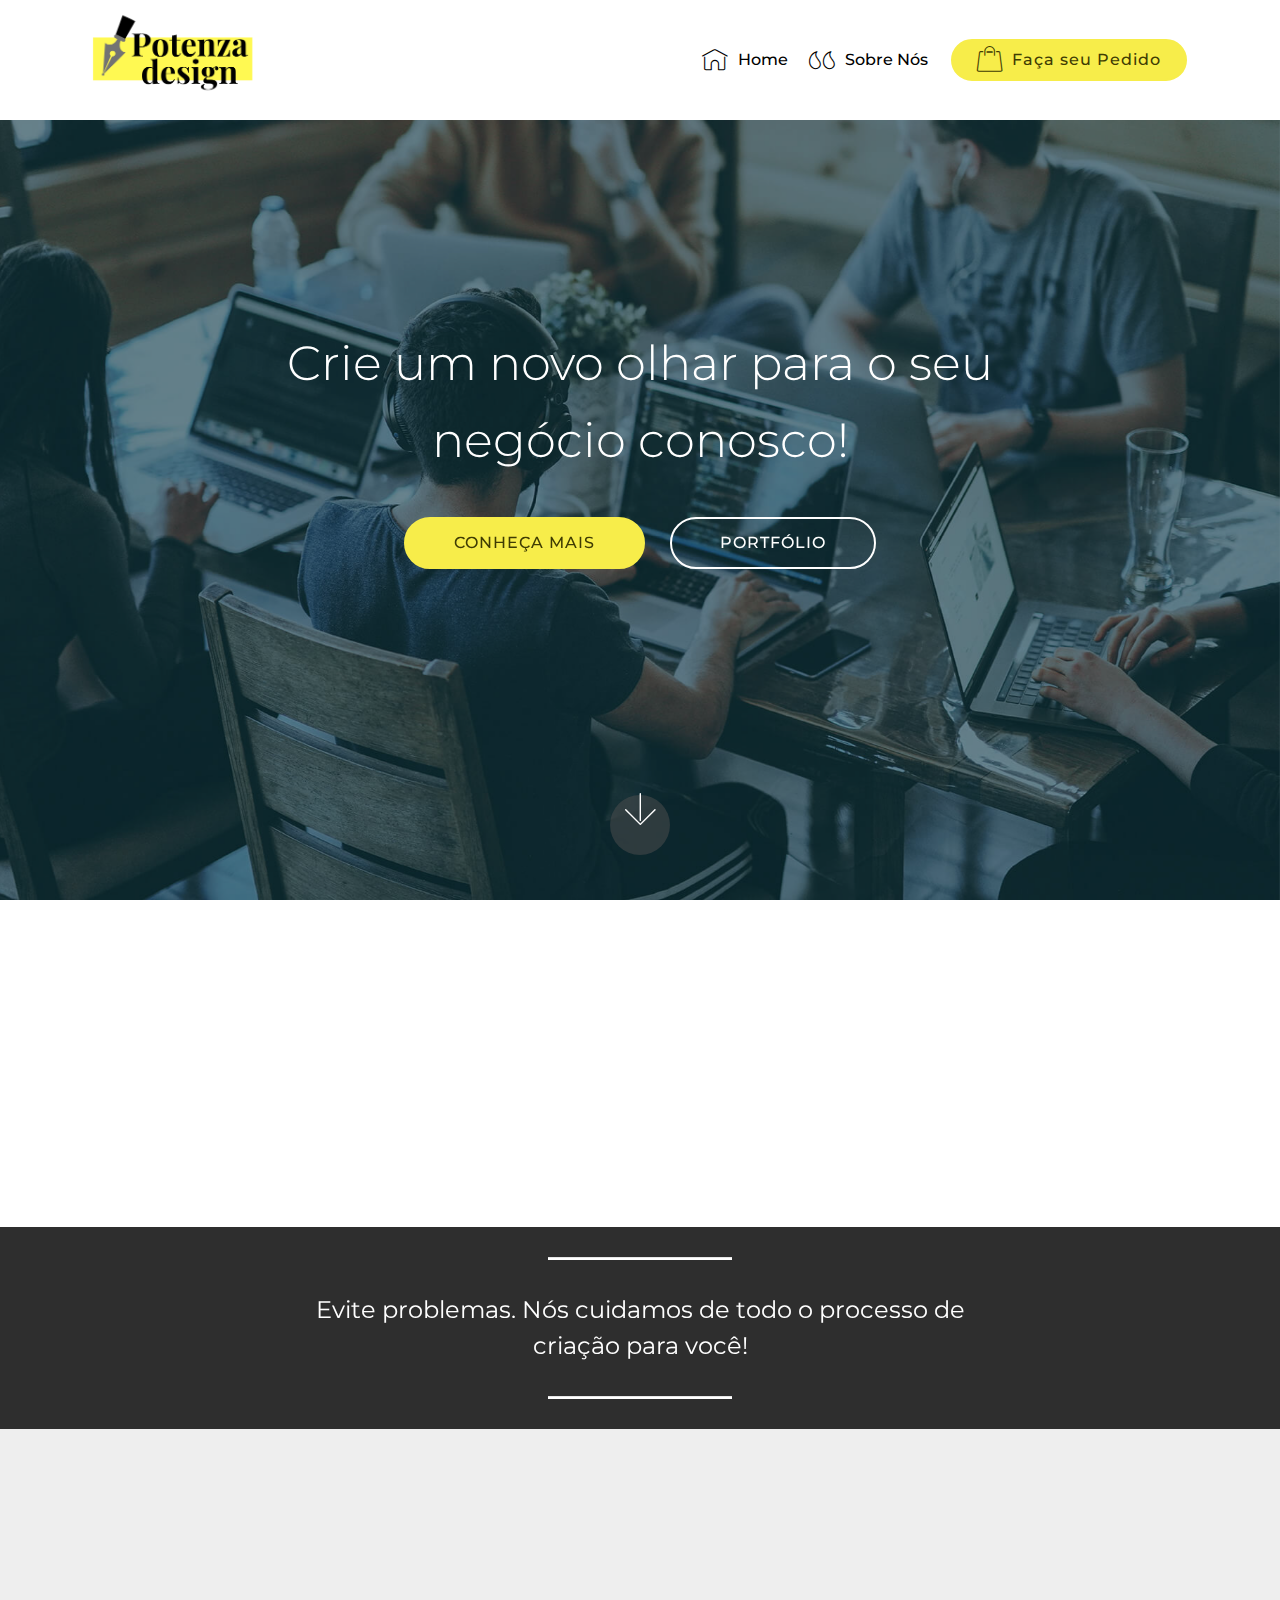
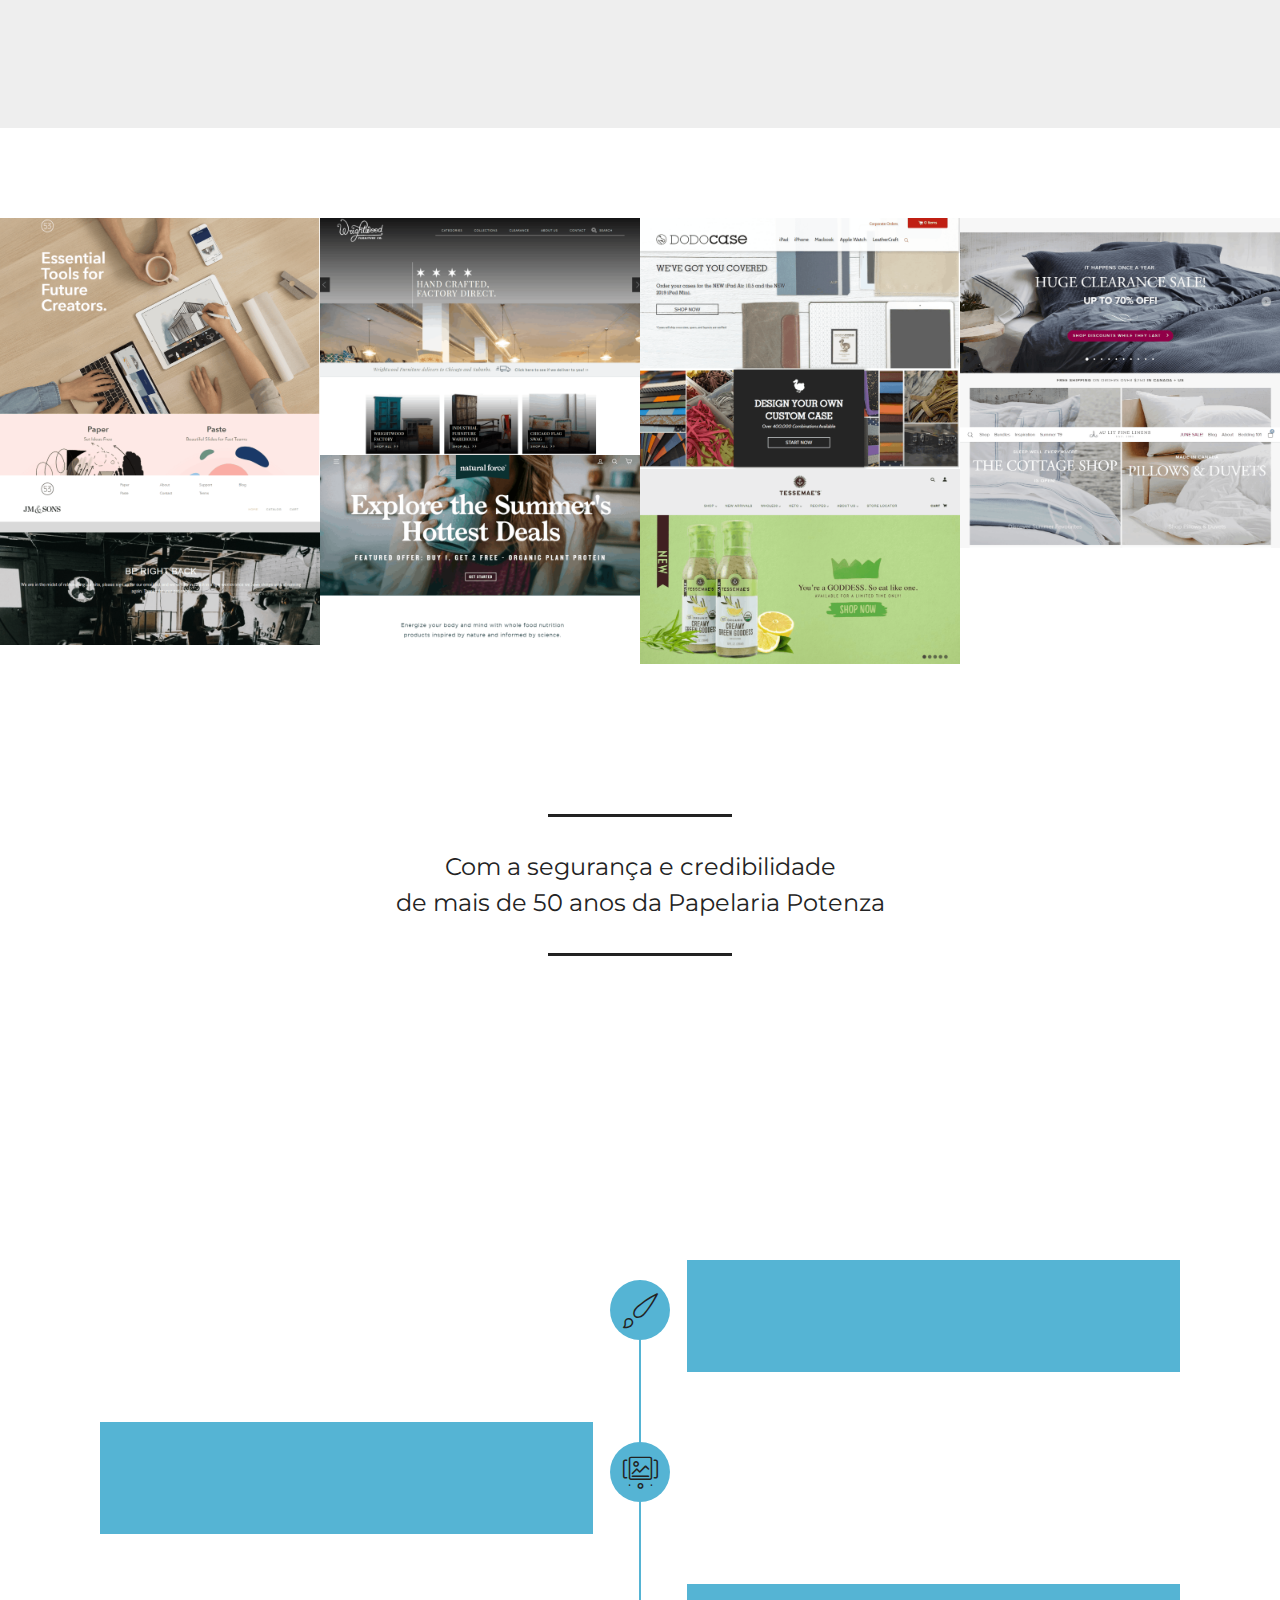
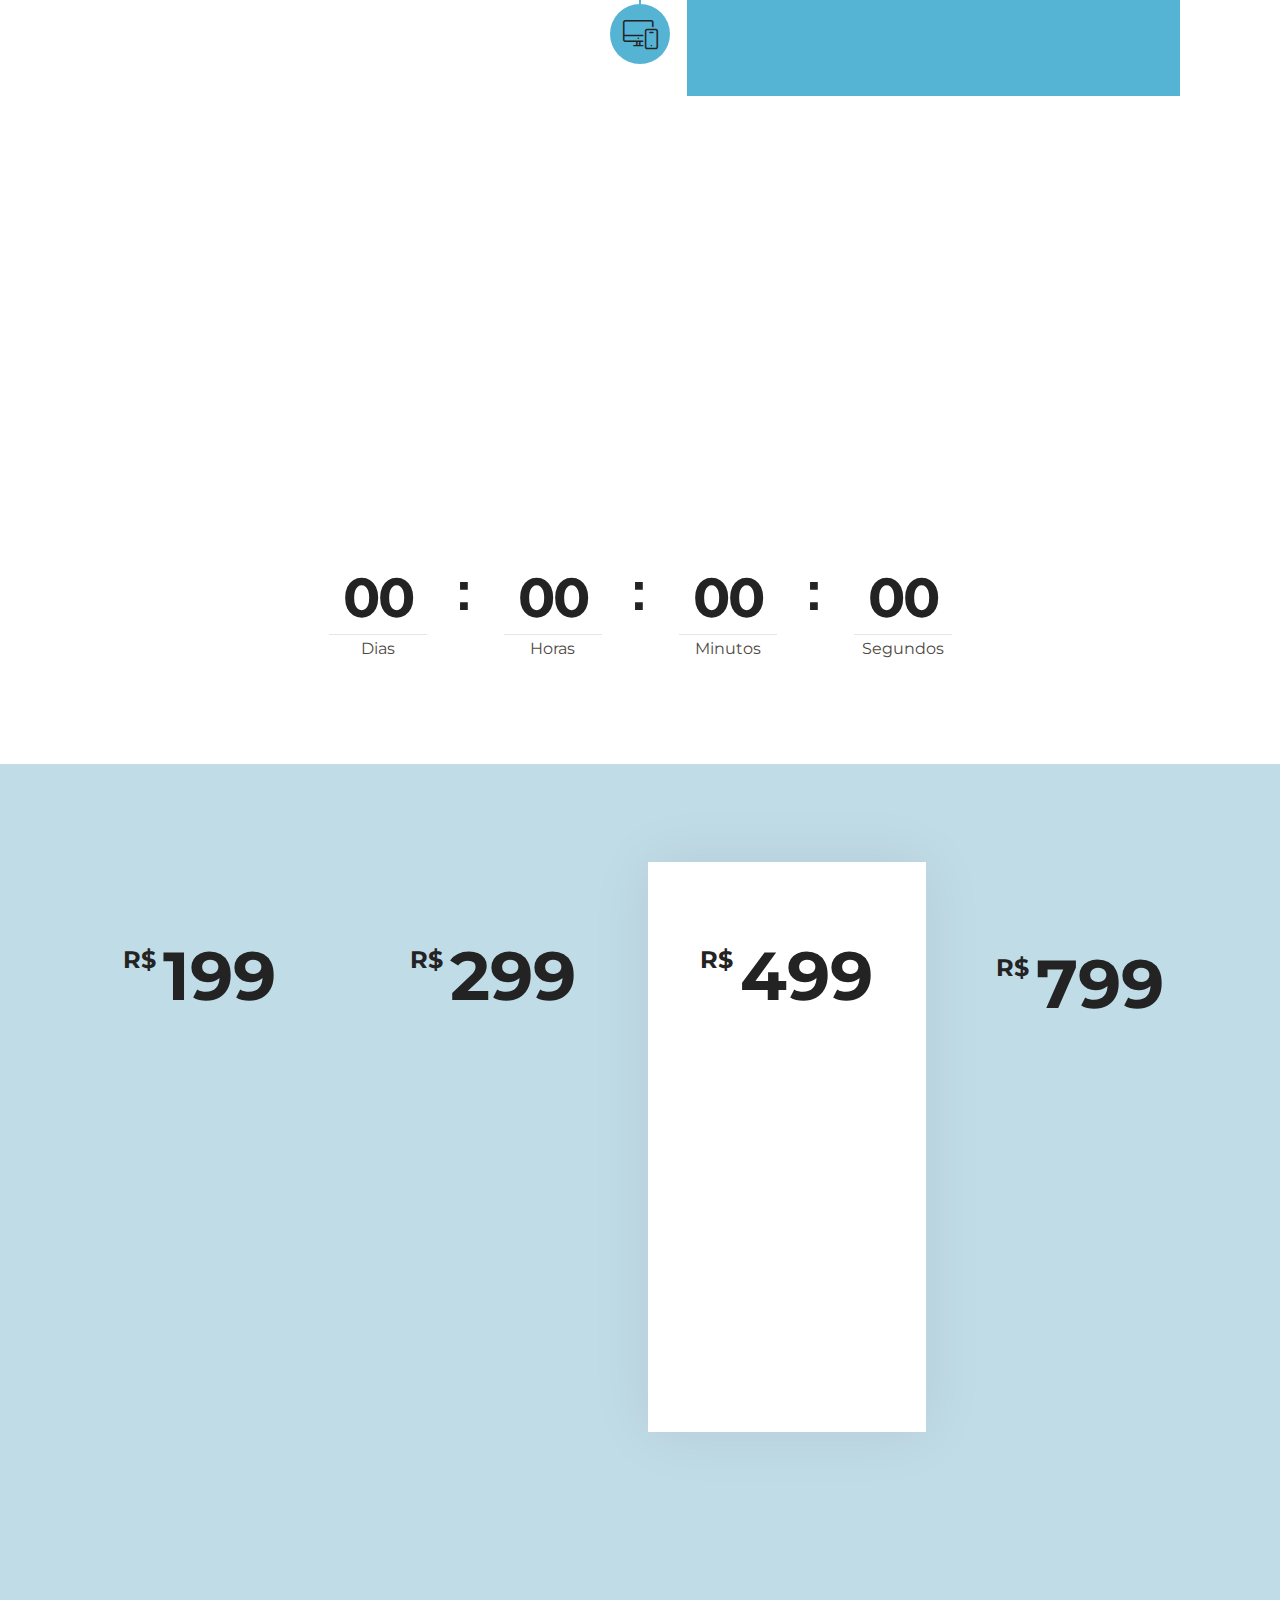
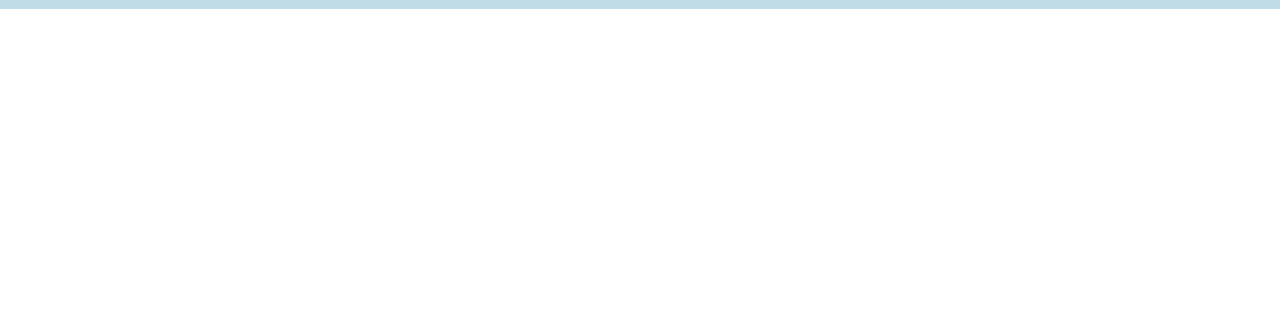
<file: index.html>
<!DOCTYPE html>
<html  >
<head>
  <meta charset="UTF-8">
  <meta http-equiv="X-UA-Compatible" content="IE=edge">
  <meta name="generator" content="Mobirise v4.10.2, mobirise.com">
  <meta name="viewport" content="width=device-width, initial-scale=1, minimum-scale=1">
  <link rel="shortcut icon" href="assets/images/022-394x222.png" type="image/x-icon">
  <meta name="description" content="">
  
  <title>Home</title>
  <link rel="stylesheet" href="assets/web/assets/mobirise-icons/mobirise-icons.css">
  <link rel="stylesheet" href="assets/tether/tether.min.css">
  <link rel="stylesheet" href="assets/bootstrap/css/bootstrap.min.css">
  <link rel="stylesheet" href="assets/bootstrap/css/bootstrap-grid.min.css">
  <link rel="stylesheet" href="assets/bootstrap/css/bootstrap-reboot.min.css">
  <link rel="stylesheet" href="assets/dropdown/css/style.css">
  <link rel="stylesheet" href="assets/animatecss/animate.min.css">
  <link rel="stylesheet" href="assets/socicon/css/styles.css">
  <link rel="stylesheet" href="assets/theme/css/style.css">
  <link rel="stylesheet" href="assets/gallery/style.css">
  <link rel="stylesheet" href="assets/mobirise/css/mbr-additional.css" type="text/css">
  
  
  
</head>
<body>
  <section class="menu cid-qTkzRZLJNu" once="menu" id="menu1-0">

    

    <nav class="navbar navbar-expand beta-menu navbar-dropdown align-items-center navbar-fixed-top navbar-toggleable-sm">
        <button class="navbar-toggler navbar-toggler-right" type="button" data-toggle="collapse" data-target="#navbarSupportedContent" aria-controls="navbarSupportedContent" aria-expanded="false" aria-label="Toggle navigation">
            <div class="hamburger">
                <span></span>
                <span></span>
                <span></span>
                <span></span>
            </div>
        </button>
        <div class="menu-logo">
            <div class="navbar-brand">
                <span class="navbar-logo">
                    <a href="index.html">
                         <img src="assets/images/022-394x222.png" alt="Mobirise" title="" style="height: 6.5rem;">
                    </a>
                </span>
                
            </div>
        </div>
        <div class="collapse navbar-collapse" id="navbarSupportedContent">
            <ul class="navbar-nav nav-dropdown" data-app-modern-menu="true"><li class="nav-item">
                    <a class="nav-link link text-black display-4" href="index.html">
                        <span class="mbri-home mbr-iconfont mbr-iconfont-btn"></span>
                        Home</a>
                </li>
                <li class="nav-item">
                    <a class="nav-link link text-black display-4" href="page1.html"><span class="mbri-quote-left mbr-iconfont mbr-iconfont-btn"></span>
                        
                        Sobre Nós</a>
                </li></ul>
            <div class="navbar-buttons mbr-section-btn"><a class="btn btn-sm btn-success display-4" href="page2.html"><span class="mbri-shopping-bag mbr-iconfont mbr-iconfont-btn"></span>
                    
                    Faça seu Pedido</a></div>
        </div>
    </nav>
</section>

<section class="engine"><a href="https://mobirise.info/l">free web templates</a></section><section class="cid-qTkA127IK8 mbr-fullscreen mbr-parallax-background" id="header2-1">

    

    <div class="mbr-overlay" style="opacity: 0.5; background-color: rgb(7, 59, 76);"></div>

    <div class="container align-center">
        <div class="row justify-content-md-center">
            <div class="mbr-white col-md-10">
                
                
                <p class="mbr-text pb-3 mbr-fonts-style display-2">Crie um novo olhar para o seu<br>negócio conosco!<br></p>
                <div class="mbr-section-btn"><a class="btn btn-md btn-success display-4" href="index.html#countdown1-q">CONHEÇA MAIS</a> 
                    <a class="btn btn-md btn-white-outline display-4" href="index.html#content5-o">PORTFÓLIO</a></div>
            </div>
        </div>
    </div>
    <div class="mbr-arrow hidden-sm-down" aria-hidden="true">
        <a href="#next">
            <i class="mbri-down mbr-iconfont"></i>
        </a>
    </div>
</section>

<section class="mbr-section content4 cid-rsa99brac8" id="content4-7">

    

    <div class="container">
        <div class="media-container-row">
            <div class="title col-12 col-md-8">
                <h2 class="align-center pb-3 mbr-fonts-style display-2">Criação de Sites<br> para micro, pequena e grandes empresas !</h2>
                <h3 class="mbr-section-subtitle align-center mbr-light mbr-fonts-style display-5">Sucesso Total na Internet!&nbsp;</h3>
                
            </div>
        </div>
    </div>
</section>

<section class="mbr-section article content10 cid-rsa973fqW9" id="content10-5">
    
     

    <div class="container">
        <div class="inner-container" style="width: 66%;">
            <hr class="line" style="width: 25%;">
            <div class="section-text align-center mbr-white mbr-fonts-style display-5">Evite problemas. Nós cuidamos de todo o processo de criação para você!</div>
            <hr class="line" style="width: 25%;">
        </div>
    </div>
</section>

<section class="mbr-section content5 cid-rseShz6l9B mbr-parallax-background" id="content5-o">

    

    

    <div class="container">
        <div class="media-container-row">
            <div class="title col-12 col-md-8">
                <h2 class="align-center mbr-bold mbr-white pb-3 mbr-fonts-style display-1">
                    Portfólio</h2>
                <h3 class="mbr-section-subtitle align-center mbr-light mbr-white pb-3 mbr-fonts-style display-5">
                    Faça parte do nosso portfólio. Construa seu sonho e expanda seus negócios.</h3>
                
                
            </div>
        </div>
    </div>
</section>

<section class="mbr-gallery mbr-slider-carousel cid-rsa92Bs2WF" id="gallery1-3">

    

    <div>
        <div><!-- Filter --><!-- Gallery --><div class="mbr-gallery-row"><div class="mbr-gallery-layout-default"><div><div><div class="mbr-gallery-item mbr-gallery-item--p0" data-video-url="false" data-tags="Fantástica"><div href="#lb-gallery1-3" data-slide-to="0" data-toggle="modal"><img src="assets/images/2019-06-10-231142png-1295x1144-800x707.png" alt="" title=""><span class="icon-focus"></span></div></div><div class="mbr-gallery-item mbr-gallery-item--p0" data-video-url="false" data-tags="Responsivo"><div href="#lb-gallery1-3" data-slide-to="1" data-toggle="modal"><img src="assets/images/2019-06-10-231311-1304x1517-800x594.png" alt="" title=""><span class="icon-focus"></span></div></div><div class="mbr-gallery-item mbr-gallery-item--p0" data-video-url="false" data-tags="Criativo"><div href="#lb-gallery1-3" data-slide-to="2" data-toggle="modal"><img src="assets/images/2019-06-10-231354-1312x1030-800x628.png" alt="" title=""><span class="icon-focus"></span></div></div><div class="mbr-gallery-item mbr-gallery-item--p0" data-video-url="false" data-tags="Animado"><div href="#lb-gallery1-3" data-slide-to="3" data-toggle="modal"><img src="assets/images/2019-06-10-232638png-1308x1352-800x827.png" alt="" title=""><span class="icon-focus"></span></div></div><div class="mbr-gallery-item mbr-gallery-item--p0" data-video-url="false" data-tags="Fantástica"><div href="#lb-gallery1-3" data-slide-to="4" data-toggle="modal"><img src="assets/images/2019-06-10-232751png-1-1306x1954-800x518.png" alt="" title=""><span class="icon-focus"></span></div></div><div class="mbr-gallery-item mbr-gallery-item--p0" data-video-url="false" data-tags="Responsivo"><div href="#lb-gallery1-3" data-slide-to="5" data-toggle="modal"><img src="assets/images/2019-06-10-232856-1306x799-800x489.png" alt="" title=""><span class="icon-focus"></span></div></div><div class="mbr-gallery-item mbr-gallery-item--p0" data-video-url="false" data-tags="Animado"><div href="#lb-gallery1-3" data-slide-to="6" data-toggle="modal"><img src="assets/images/opera-instantneo-2019-06-10-232831png-1303x593-800x364.png" alt="" title=""><span class="icon-focus"></span></div></div></div></div><div class="clearfix"></div></div></div><!-- Lightbox --><div data-app-prevent-settings="" class="mbr-slider modal fade carousel slide" tabindex="-1" data-keyboard="true" data-interval="false" id="lb-gallery1-3"><div class="modal-dialog"><div class="modal-content"><div class="modal-body"><ol class="carousel-indicators"><li data-app-prevent-settings="" data-target="#lb-gallery1-3" data-slide-to="0"></li><li data-app-prevent-settings="" data-target="#lb-gallery1-3" data-slide-to="1"></li><li data-app-prevent-settings="" data-target="#lb-gallery1-3" data-slide-to="2"></li><li data-app-prevent-settings="" data-target="#lb-gallery1-3" data-slide-to="3"></li><li data-app-prevent-settings="" data-target="#lb-gallery1-3" data-slide-to="4"></li><li data-app-prevent-settings="" data-target="#lb-gallery1-3" data-slide-to="5"></li><li data-app-prevent-settings="" data-target="#lb-gallery1-3" class=" active" data-slide-to="6"></li></ol><div class="carousel-inner"><div class="carousel-item"><img src="assets/images/2019-06-10-231142png-1295x1144.png" alt="" title=""></div><div class="carousel-item"><img src="assets/images/2019-06-10-231311-1304x1517.png" alt="" title=""></div><div class="carousel-item"><img src="assets/images/2019-06-10-231354-1312x1030.png" alt="" title=""></div><div class="carousel-item"><img src="assets/images/2019-06-10-232638png-1308x1352.png" alt="" title=""></div><div class="carousel-item"><img src="assets/images/2019-06-10-232751png-1-1306x1954.png" alt="" title=""></div><div class="carousel-item"><img src="assets/images/2019-06-10-232856-1306x799.png" alt="" title=""></div><div class="carousel-item active"><img src="assets/images/opera-instantneo-2019-06-10-232831png-1303x593.png" alt="" title=""></div></div><a class="carousel-control carousel-control-prev" role="button" data-slide="prev" href="#lb-gallery1-3"><span class="mbri-left mbr-iconfont" aria-hidden="true"></span><span class="sr-only">Previous</span></a><a class="carousel-control carousel-control-next" role="button" data-slide="next" href="#lb-gallery1-3"><span class="mbri-right mbr-iconfont" aria-hidden="true"></span><span class="sr-only">Next</span></a><a class="close" href="#" role="button" data-dismiss="modal"><span class="sr-only">Close</span></a></div></div></div></div></div>
    </div>

</section>

<section class="mbr-section article content9 cid-rsa97NaYMm" id="content9-6">
    
     

    <div class="container">
        <div class="inner-container" style="width: 50%;">
            <hr class="line" style="width: 33%;">
            <div class="section-text align-center mbr-fonts-style display-5">Com a segurança e credibilidade
<div>de mais de 50 anos da Papelaria Potenza</div></div>
            <hr class="line" style="width: 33%;">
        </div>
        </div>
</section>

<section class="timeline2 cid-rsa9ox76yv" id="timeline2-a">

    

    

    <div class="container align-center">
        <h2 class="mbr-section-title pb-3 mbr-fonts-style display-2">Nosso Trabalho</h2>
        <h3 class="mbr-section-subtitle pb-5 mbr-fonts-style display-5">Trabalhamos com...</h3>

        <div class="container timelines-container" mbri-timelines="">
            <!--1-->
            <div class="row timeline-element reverse separline">
                <span class="iconsBackground">
                    <span class="mbr-iconfont mbri-change-style"></span>
                </span>          
                <div class="col-xs-12 col-md-6 align-left">
                    <div class="timeline-text-content">
                        <h4 class="mbr-timeline-title pb-3 mbr-fonts-style display-5">
                            Design</h4>
                        <p class="mbr-timeline-text mbr-fonts-style display-7"></p>
                     </div>
                </div>
            </div>
            <!--2-->
            <div class="row timeline-element  separline">
                <span class="iconsBackground">
                    <span class="mbr-iconfont mbri-image-slider"></span>
                </span>
                <div class="col-xs-12 col-md-6 align-left ">
                    <div class="timeline-text-content">
                        <h4 class="mbr-timeline-title pb-3 mbr-fonts-style display-5">
                            Logos</h4>
                        <p class="mbr-timeline-text mbr-fonts-style display-7"></p>
                    </div>
                </div>
            </div>
            <!--3-->
            <div class="row timeline-element reverse">
                <span class="iconsBackground">
                    <span class="mbr-iconfont mbri-responsive"></span>
                </span>
                <div class="col-xs-12 col-md-6 align-left">
                    <div class="timeline-text-content">
                        <h4 class="mbr-timeline-title pb-3 mbr-fonts-style display-5">Sites</h4>      
                        <p class="mbr-timeline-text mbr-fonts-style display-7"></p>
                    </div>
                </div>
            </div>
            <!--4-->
            
            <!--5-->
            
            <!--6-->
            
            <!--7-->
            
            <!--8-->
            
            <!--9-->
            
            <!--10-->
            
            <!--11-->
            
            <!--12-->
            
        </div>
    </div>
</section>

<section class="countdown1 cid-rseTF34epQ" id="countdown1-q">
    
    
    
    <div class="container ">
        <h2 class="mbr-section-title pb-3 align-center mbr-fonts-style display-2">Pacotes e Super Ofertas</h2>
        <h3 class="mbr-section-subtitle align-center mbr-fonts-style display-5">
            Nossa tabela de serviços tem preços competitivos. Preços que cabem no seu bolso. Mas apesar disso tudo ainda oferecemos serviços promocionais, as chamadas Super Ofertas, que duram pouco. Não perca tempo!</h3>
        
    </div>
    <div class="container countdown-cont align-center">
        <div class="daysCountdown" title="Dias"></div>
        <div class="hoursCountdown" title="Horas"></div> 
        <div class="minutesCountdown" title="Minutos"></div> 
        <div class="secondsCountdown" title="Segundos"></div>
        <div class="countdown pt-5 mt-2" data-due-date="2019/06/13"> 
        </div>
    </div>
</section>

<section class="pricing-table2 cid-rsa9jgcgfU mbr-parallax-background" id="pricing-tables2-9">

    

    <div class="mbr-overlay" style="opacity: 0.3; background-color: rgb(85, 180, 212);">
    </div>

    <div class="container">
        <div class="media-container-row">

            <div class="plan col-12 mx-2 my-2 justify-content-center col-lg-3">
                <div class="plan-header text-center pt-5">
                    <h3 class="plan-title mbr-fonts-style display-5">
                        Pacote Junior</h3>
                    <div class="plan-price">
                        <span class="price-value mbr-fonts-style display-5">R$
                        </span>
                        <span class="price-figure mbr-fonts-style display-1">
                            199</span>
                        <small class="price-term mbr-fonts-style display-7"></small>
                    </div>
                </div>
                <div class="plan-body">
                    <div class="plan-list align-center">
                        <ul class="list-group list-group-flush mbr-fonts-style display-7">
                            <li class="list-group-item">Site com somente uma página de apresentação de seu negócio</li><li class="list-group-item"><span style="background-color: transparent; font-size: 1rem;">E muito mais ...
</span></li>
                        </ul>
                    </div>
                    <div class="mbr-section-btn text-center py-4 pb-5"><a href="page2.html" class="btn btn-primary display-4">Conheça Mais</a></div>
                </div>
            </div>

            <div class="plan col-12 mx-2 my-2 justify-content-center col-lg-3">
                <div class="plan-header text-center pt-5">
                    <h3 class="plan-title mbr-fonts-style display-5">Pacote Senior</h3>
                    <div class="plan-price">
                        <span class="price-value mbr-fonts-style display-5">R$
                        </span>
                        <span class="price-figure mbr-fonts-style display-1">299</span>
                        <small class="price-term mbr-fonts-style display-7"></small>
                    </div>
                </div>
                <div class="plan-body">
                    <div class="plan-list align-center">
                        <ul class="list-group list-group-flush mbr-fonts-style display-7">
                            <li class="list-group-item"><span style="background-color: transparent; font-size: 1rem;">Site com design de profissionais com no máximo 5 páginas</span></li><li class="list-group-item"><span style="background-color: transparent; font-size: 1rem;">Contas de email personalizadas</span></li>
                            <li class="list-group-item"><span style="background-color: transparent; font-size: 1rem;">E muito mais ...&nbsp;</span><br></li>
                        </ul>
                    </div>
                    <div class="mbr-section-btn text-center py-4 pb-5"><a href="page2.html" class="btn btn-primary display-4">Conheça Mais</a></div>
                </div>
            </div>

            <div class="plan col-12 mx-2 my-2 justify-content-center favorite col-lg-3">
                <div class="plan-header text-center pt-5">
                    <h3 class="plan-title mbr-fonts-style display-5">
                        Super Oferta</h3>
                    <div class="plan-price">
                        <span class="price-value mbr-fonts-style display-5">R$
                        </span>
                        <span class="price-figure mbr-fonts-style display-1">499</span>
                        <small class="price-term mbr-fonts-style display-7"></small>
                    </div>
                </div>
                <div class="plan-body">
                    <div class="plan-list align-center">
                        <ul class="list-group list-group-flush mbr-fonts-style display-7">
                            <li class="list-group-item">Site com design profissional sem limites de páginas</li><li class="list-group-item">Contas de email personalizadas</li><li class="list-group-item">Hospedagem Grátis por 1 ano</li><li class="list-group-item">E muito mais ...
</li>
                        </ul>
                    </div>
                    <div class="mbr-section-btn text-center py-4 pb-5"><a href="page3.html" class="btn btn-success display-4">Peça Agora</a></div>
                </div>
            </div>

            <div class="plan col-12 mx-2 my-2 justify-content-center col-lg-3">
                <div class="plan-header text-center pt-5">
                    <h3 class="plan-title mbr-fonts-style display-5"><p>Pacote Ultimato</p></h3>
                    <div class="plan-price">
                        <span class="price-value mbr-fonts-style display-5">R$
                        </span>
                        <span class="price-figure mbr-fonts-style display-1">799</span>
                        <small class="price-term mbr-fonts-style display-7"></small>
                    </div>
                </div>
                <div class="plan-body">
                    <div class="plan-list align-center">
                        <ul class="list-group list-group-flush mbr-fonts-style display-7">
                            <li class="list-group-item">Site com design profissional sem limites de páginas</li><li class="list-group-item">Consultoria de marca do seu negócio</li><li class="list-group-item">Contas de email personalizadas</li><li class="list-group-item">Hospedagem Grátis por 2 anos</li><li class="list-group-item">E muito mais ...
</li>
                        </ul>
                    </div>
                    <div class="mbr-section-btn text-center py-4 pb-5"><a href="page2.html" class="btn btn-primary display-4">Conheça Mais</a></div>
                </div>
            </div>

        </div>
    </div>
</section>

<section class="cid-qTkAaeaxX5" id="footer1-2">

    

    

    <div class="container">
        <div class="media-container-row content text-white">
            <div class="col-12 col-md-3">
                <div class="media-wrap">
                    <a href="https://mobirise.com/">
                        <img src="assets/images/design-sem-nome-192x108.png" alt="Mobirise" title="">
                    </a>
                </div>
            </div>
            <div class="col-12 col-md-3 mbr-fonts-style display-7">
                <h5 class="pb-3">
                    Endereço</h5>
                <p class="mbr-text">Praça Princesa Isabel 17,
<br>São Paulo, SP.</p>
            </div>
            <div class="col-12 col-md-3 mbr-fonts-style display-7">
                <h5 class="pb-3">
                    Contatos</h5>
                <p class="mbr-text">+55 (11) 2311-8874 
<br>fac@potenza.com.br
<br></p>
            </div>
            <div class="col-12 col-md-3 mbr-fonts-style display-7">
                <h5 class="pb-3"></h5>
                <p class="mbr-text"></p>
            </div>
        </div>
        <div class="footer-lower">
            <div class="media-container-row">
                <div class="col-sm-12">
                    <hr>
                </div>
            </div>
            <div class="media-container-row mbr-white">
                <div class="col-sm-6 copyright">
                    <p class="mbr-text mbr-fonts-style display-7">
                        © Copyright 2019 - All Rights Reserved<br>
                    </p>
                </div>
                <div class="col-md-6">
                    <div class="social-list align-right">
                        <div class="soc-item">
                            <a href="https://twitter.com/mobirise" target="_blank">
                                <span class="socicon-twitter socicon mbr-iconfont mbr-iconfont-social"></span>
                            </a>
                        </div>
                        <div class="soc-item">
                            <a href="https://www.facebook.com/pages/Mobirise/1616226671953247" target="_blank">
                                <span class="socicon-facebook socicon mbr-iconfont mbr-iconfont-social"></span>
                            </a>
                        </div>
                        <div class="soc-item">
                            <a href="https://www.youtube.com/c/mobirise" target="_blank">
                                <span class="socicon-youtube socicon mbr-iconfont mbr-iconfont-social"></span>
                            </a>
                        </div>
                        <div class="soc-item">
                            <a href="https://instagram.com/mobirise" target="_blank">
                                <span class="socicon-instagram socicon mbr-iconfont mbr-iconfont-social"></span>
                            </a>
                        </div>
                        <div class="soc-item">
                            <a href="https://plus.google.com/u/0/+Mobirise" target="_blank">
                                <span class="socicon-googleplus socicon mbr-iconfont mbr-iconfont-social"></span>
                            </a>
                        </div>
                        <div class="soc-item">
                            <a href="https://www.behance.net/Mobirise" target="_blank">
                                <span class="socicon-behance socicon mbr-iconfont mbr-iconfont-social"></span>
                            </a>
                        </div>
                    </div>
                </div>
            </div>
        </div>
    </div>
</section>


  <script src="assets/web/assets/jquery/jquery.min.js"></script>
  <script src="assets/popper/popper.min.js"></script>
  <script src="assets/tether/tether.min.js"></script>
  <script src="assets/bootstrap/js/bootstrap.min.js"></script>
  <script src="assets/smoothscroll/smooth-scroll.js"></script>
  <script src="assets/dropdown/js/script.min.js"></script>
  <script src="assets/touchswipe/jquery.touch-swipe.min.js"></script>
  <script src="assets/parallax/jarallax.min.js"></script>
  <script src="assets/masonry/masonry.pkgd.min.js"></script>
  <script src="assets/imagesloaded/imagesloaded.pkgd.min.js"></script>
  <script src="assets/bootstrapcarouselswipe/bootstrap-carousel-swipe.js"></script>
  <script src="assets/countdown/jquery.countdown.min.js"></script>
  <script src="assets/vimeoplayer/jquery.mb.vimeo_player.js"></script>
  <script src="assets/viewportchecker/jquery.viewportchecker.js"></script>
  <script src="assets/theme/js/script.js"></script>
  <script src="assets/slidervideo/script.js"></script>
  <script src="assets/gallery/player.min.js"></script>
  <script src="assets/gallery/script.js"></script>
  
  
 <div id="scrollToTop" class="scrollToTop mbr-arrow-up"><a style="text-align: center;"><i class="mbr-arrow-up-icon mbr-arrow-up-icon-cm cm-icon cm-icon-smallarrow-up"></i></a></div>
    <input name="animation" type="hidden">
  </body>
</html>
</file>
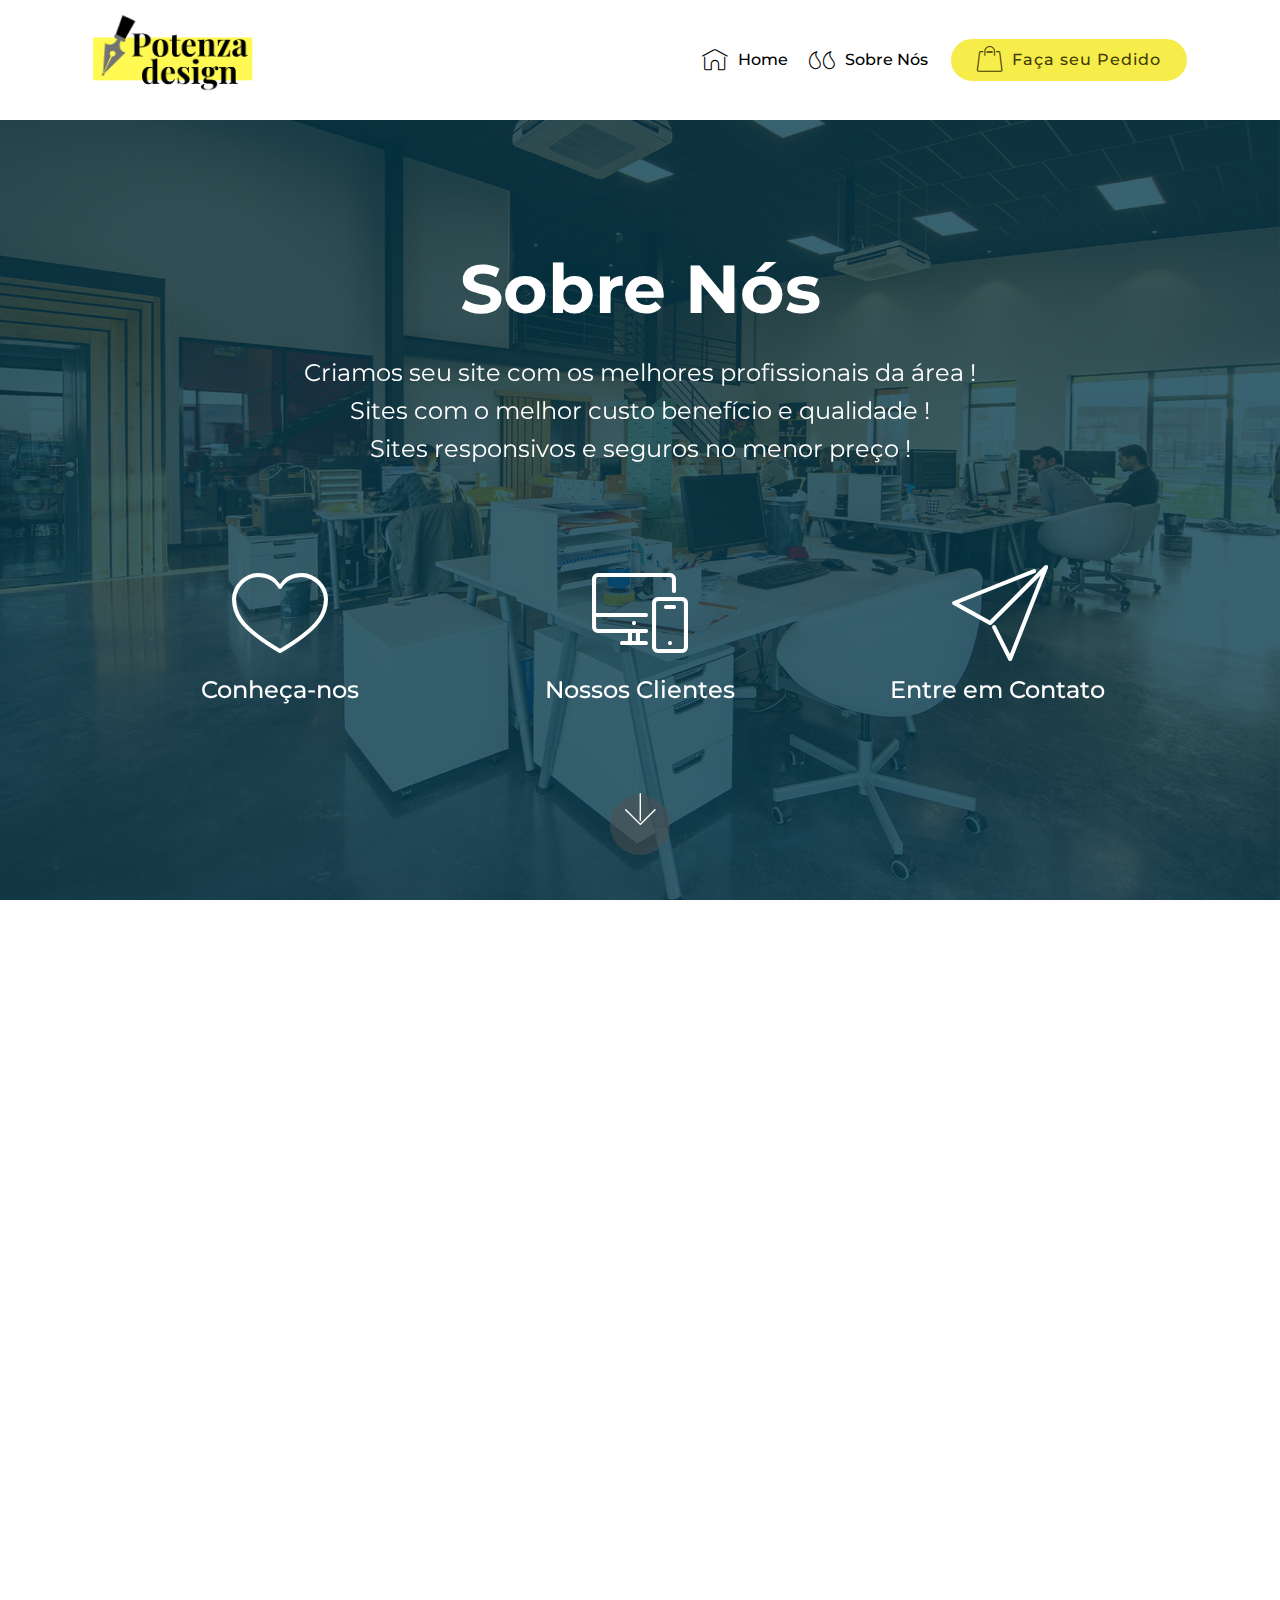
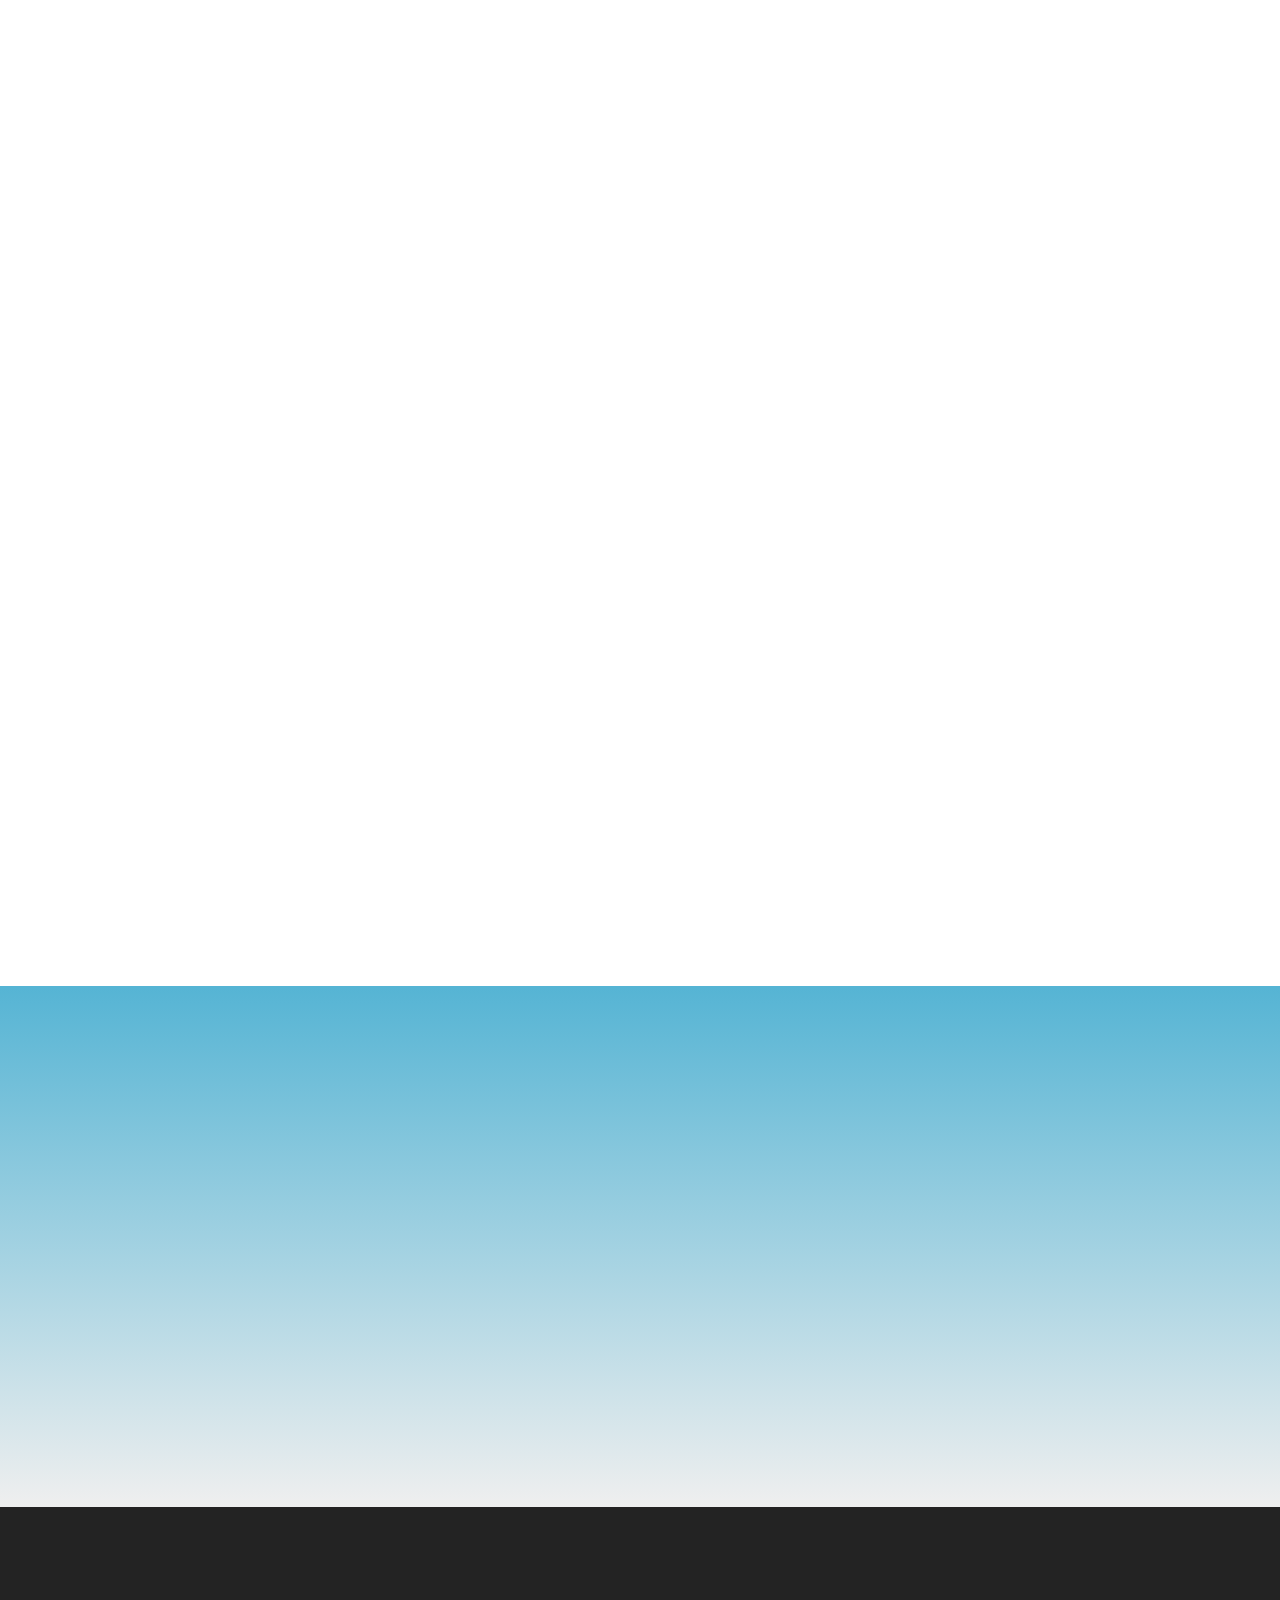
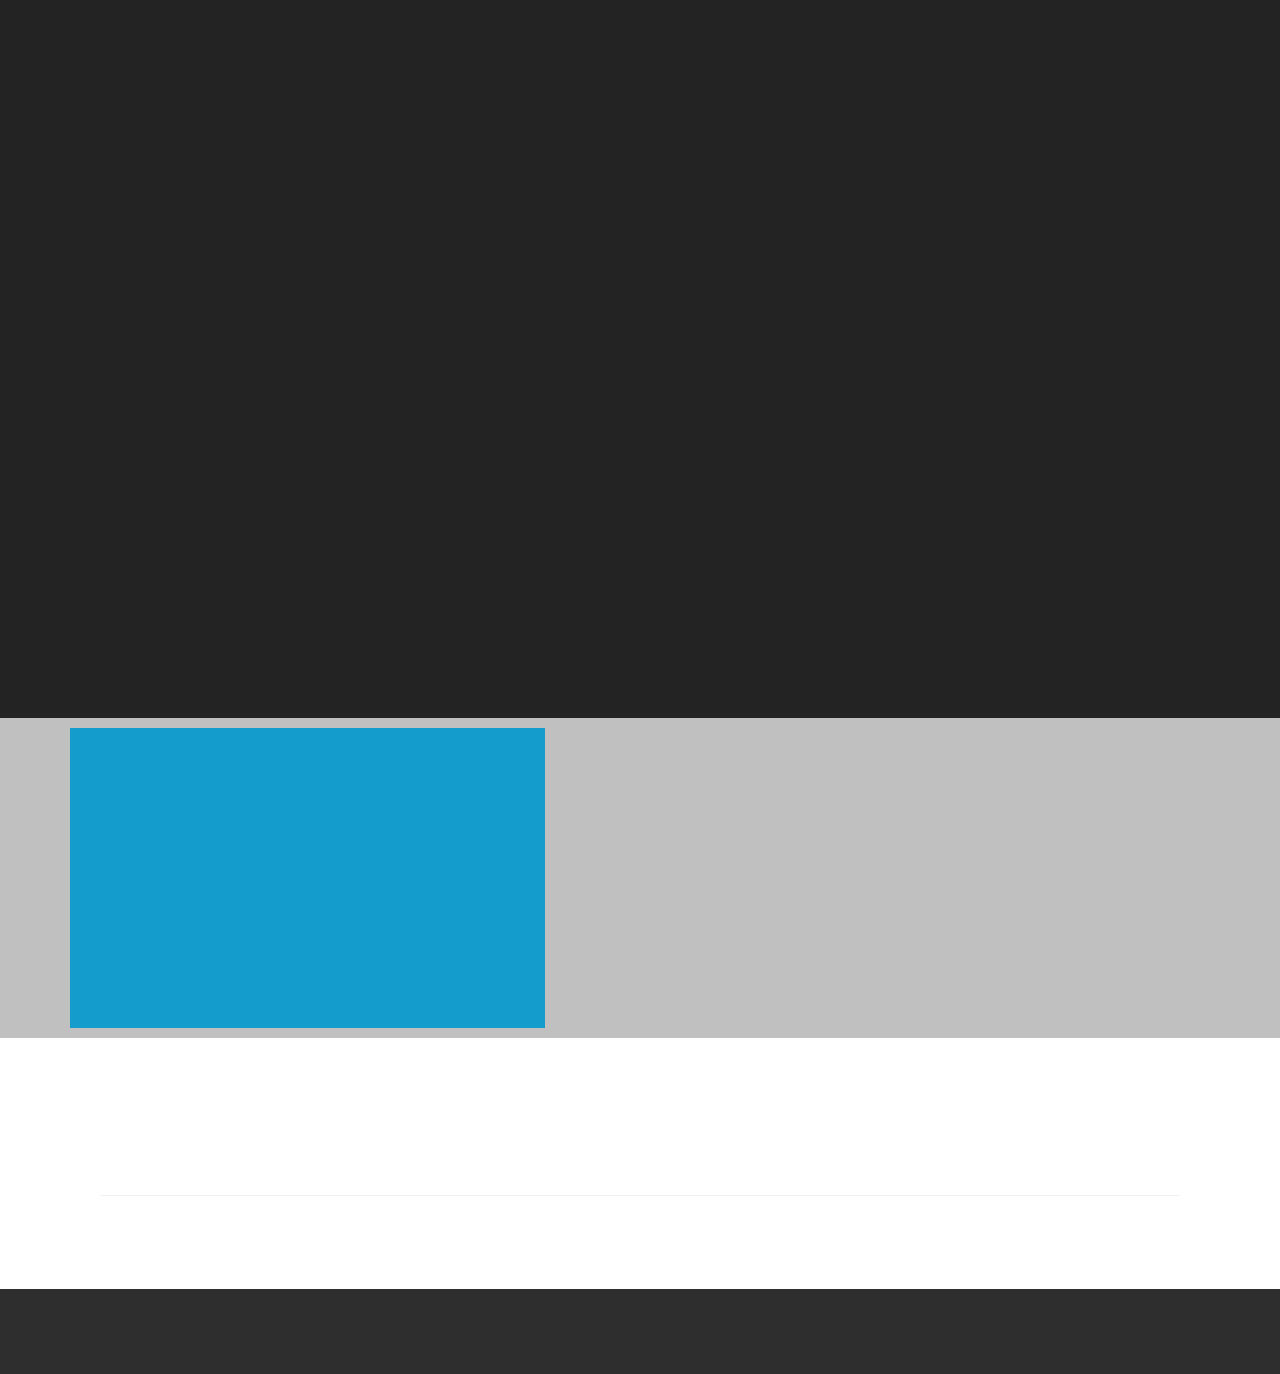
<file: page1.html>
<!DOCTYPE html>
<html  >
<head>
  <meta charset="UTF-8">
  <meta http-equiv="X-UA-Compatible" content="IE=edge">
  <meta name="generator" content="Mobirise v4.10.2, mobirise.com">
  <meta name="viewport" content="width=device-width, initial-scale=1, minimum-scale=1">
  <link rel="shortcut icon" href="assets/images/022-394x222.png" type="image/x-icon">
  <meta name="description" content="Web Page Creator Description">
  
  <title>Sobre Nós</title>
  <link rel="stylesheet" href="assets/web/assets/mobirise-icons/mobirise-icons.css">
  <link rel="stylesheet" href="assets/tether/tether.min.css">
  <link rel="stylesheet" href="assets/bootstrap/css/bootstrap.min.css">
  <link rel="stylesheet" href="assets/bootstrap/css/bootstrap-grid.min.css">
  <link rel="stylesheet" href="assets/bootstrap/css/bootstrap-reboot.min.css">
  <link rel="stylesheet" href="assets/dropdown/css/style.css">
  <link rel="stylesheet" href="assets/animatecss/animate.min.css">
  <link rel="stylesheet" href="assets/socicon/css/styles.css">
  <link rel="stylesheet" href="assets/theme/css/style.css">
  <link rel="stylesheet" href="assets/mobirise/css/mbr-additional.css" type="text/css">
  
  
  
</head>
<body>
  <section class="menu cid-qTkzRZLJNu" once="menu" id="menu1-d">

    

    <nav class="navbar navbar-expand beta-menu navbar-dropdown align-items-center navbar-fixed-top navbar-toggleable-sm">
        <button class="navbar-toggler navbar-toggler-right" type="button" data-toggle="collapse" data-target="#navbarSupportedContent" aria-controls="navbarSupportedContent" aria-expanded="false" aria-label="Toggle navigation">
            <div class="hamburger">
                <span></span>
                <span></span>
                <span></span>
                <span></span>
            </div>
        </button>
        <div class="menu-logo">
            <div class="navbar-brand">
                <span class="navbar-logo">
                    <a href="index.html">
                         <img src="assets/images/022-394x222.png" alt="Mobirise" title="" style="height: 6.5rem;">
                    </a>
                </span>
                
            </div>
        </div>
        <div class="collapse navbar-collapse" id="navbarSupportedContent">
            <ul class="navbar-nav nav-dropdown" data-app-modern-menu="true"><li class="nav-item">
                    <a class="nav-link link text-black display-4" href="index.html">
                        <span class="mbri-home mbr-iconfont mbr-iconfont-btn"></span>
                        Home</a>
                </li>
                <li class="nav-item">
                    <a class="nav-link link text-black display-4" href="page1.html"><span class="mbri-quote-left mbr-iconfont mbr-iconfont-btn"></span>
                        
                        Sobre Nós</a>
                </li></ul>
            <div class="navbar-buttons mbr-section-btn"><a class="btn btn-sm btn-success display-4" href="page2.html"><span class="mbri-shopping-bag mbr-iconfont mbr-iconfont-btn"></span>
                    
                    Faça seu Pedido</a></div>
        </div>
    </nav>
</section>

<section class="engine"><a href="https://mobirise.info/d">web maker</a></section><section class="header12 cid-rsb4WAxRHD mbr-fullscreen mbr-parallax-background" id="header12-e">

    

    <div class="mbr-overlay" style="opacity: 0.8; background-color: rgb(7, 59, 76);">
    </div>

    <div class="container  ">
            <div class="media-container">
                <div class="col-md-12 align-center">
                    <h1 class="mbr-section-title pb-3 mbr-white mbr-bold mbr-fonts-style display-1"><br>Sobre Nós</h1>
                    <p class="mbr-text pb-3 mbr-white mbr-fonts-style display-5">
                        Criamos seu site com os melhores profissionais da área !<br>Sites com o melhor custo benefício e qualidade !<br>Sites responsivos e seguros no menor preço !</p>
                    

                    <div class="icons-media-container mbr-white">
                        <div class="card col-12 col-md-6 col-lg-4">
                            <div class="icon-block">
                            <a href="page1.html#testimonials1-k">
                                <span class="mbr-iconfont mbri-hearth"></span>
                            </a>
                            </div>
                            <h5 class="mbr-fonts-style display-5">
                                Conheça-nos</h5>
                        </div>

                        <div class="card col-12 col-md-6 col-lg-4">
                            <div class="icon-block">
                                <a href="page1.html#clients-l">
                                    <span class="mbr-iconfont mbri-responsive"></span>
                                </a>
                            </div>
                            <h5 class="mbr-fonts-style display-5">
                                Nossos Clientes</h5>
                        </div>

                        <div class="card col-12 col-md-6 col-lg-4">
                            <div class="icon-block">
                                <a href="page1.html#form1-h">
                                    <span class="mbr-iconfont mbri-paper-plane"></span>
                                </a>
                            </div>
                            <h5 class="mbr-fonts-style display-5">
                                Entre em Contato&nbsp;</h5>
                        </div>

                        
                    </div>
                </div>
            </div>
    </div>

    <div class="mbr-arrow hidden-sm-down" aria-hidden="true">
        <a href="#next">
            <i class="mbri-down mbr-iconfont"></i>
        </a>
    </div>
</section>

<section class="testimonials1 cid-rt3iR81MgS" id="testimonials1-1e">

    

    
    <div class="container">
        <div class="media-container-row">
            <div class="title col-12 align-center">
                <h2 class="pb-3 mbr-fonts-style display-2">
                    Conheça-nos
                </h2>
                <h3 class="mbr-section-subtitle mbr-light pb-3 mbr-fonts-style display-5">Aqui um pouco dos nossos profissionais...</h3>
            </div>
        </div>
    </div>

    <div class="container pt-3 mt-2">
        <div class="media-container-row">
            <div class="mbr-testimonial p-3 align-center col-12 col-md-6">
                <div class="panel-item p-3">
                    <div class="card-block">
                        <div class="testimonial-photo">
                            <img src="assets/images/photo-2019-06-11-00-18-20-200x200.jpg" alt="" title="">
                        </div>
                        <p class="mbr-text mbr-fonts-style display-7">Professor é seu #@$# !!&nbsp;<br>Meu nome é DD, #@$# !!!</p>
                    </div>
                    <div class="card-footer">
                        <div class="mbr-author-name mbr-bold mbr-fonts-style display-7">
                             Davidson Cury</div>
                        <small class="mbr-author-desc mbr-italic mbr-light mbr-fonts-style display-7">Chefe</small>
                    </div>
                </div>
            </div>

            

            

            

            

            
        </div>
    </div>   
</section>

<section class="testimonials1 cid-rsb6etQ49J" id="testimonials1-k">

    

    
    <div class="container">
        <div class="media-container-row">
            <div class="title col-12 align-center">
                
                
            </div>
        </div>
    </div>

    <div class="container pt-3 mt-2">
        <div class="media-container-row">
            <div class="mbr-testimonial p-3 align-center col-12 col-md-6 col-lg-4">
                <div class="panel-item p-3">
                    <div class="card-block">
                        <div class="testimonial-photo">
                            <img src="assets/images/mur-2-240x456.jpg" alt="" title="">
                        </div>
                        <p class="mbr-text mbr-fonts-style display-7">Não dá pra usar o Paint?<br>Cola essa imagem JPG !</p>
                    </div>
                    <div class="card-footer">
                        <div class="mbr-author-name mbr-bold mbr-fonts-style display-7">
                             Murilo Scalser</div>
                        <small class="mbr-author-desc mbr-italic mbr-light mbr-fonts-style display-7">
                               Designer</small>
                    </div>
                </div>
            </div>

            <div class="mbr-testimonial p-3 align-center col-12 col-md-6 col-lg-4">
                <div class="panel-item p-3">
                    <div class="card-block">
                        <div class="testimonial-photo">
                            <img src="assets/images/reb-1-240x480.jpg" alt="" title="">
                        </div>
                        <p class="mbr-text mbr-fonts-style display-7">Faço programa pra dar uma vida boa pros meus gatos</p>
                    </div>
                    <div class="card-footer">
                        <div class="mbr-author-name mbr-bold mbr-fonts-style display-7">
                             Rebeca Cecco</div>
                        <small class="mbr-author-desc mbr-italic mbr-light mbr-fonts-style display-7">Desenvolvedora</small>
                    </div>
                </div>
            </div>

            <div class="mbr-testimonial p-3 align-center col-12 col-md-6 col-lg-4">
                <div class="panel-item p-3">
                    <div class="card-block">
                        <div class="testimonial-photo">
                            <img src="assets/images/carol2-240x238.jpg" alt="" title="">
                        </div>
                        <p class="mbr-text mbr-fonts-style display-7">Amante da natureza, da música e da vida! Vendo minha arte na praia e faço bico de designer nas horas vagas.</p>
                    </div>
                    <div class="card-footer">
                        <div class="mbr-author-name mbr-bold mbr-fonts-style display-7">
                             Carolina Manso</div>
                        <small class="mbr-author-desc mbr-italic mbr-light mbr-fonts-style display-7">
                               Designer</small>
                    </div>
                </div>
            </div>

            <div class="mbr-testimonial p-3 align-center col-12 col-md-6 col-lg-4">
                <div class="panel-item p-3">
                    <div class="card-block">
                        <div class="testimonial-photo">
                            <img src="assets/images/lai-1-240x480.jpg" alt="" title="">
                        </div>
                        <p class="mbr-text mbr-fonts-style display-7">Desenvolvedora Front-End e campeã mundial de corrida de velotrol.</p>
                    </div>
                    <div class="card-footer">
                        <div class="mbr-author-name mbr-bold mbr-fonts-style display-7">
                             Laisa</div>
                        <small class="mbr-author-desc mbr-italic mbr-light mbr-fonts-style display-7">
                               Desenvolvedora</small>
                    </div>
                </div>
            </div>

            <div class="mbr-testimonial p-3 align-center col-12 col-md-6 col-lg-4">
                <div class="panel-item p-3">
                    <div class="card-block">
                        <div class="testimonial-photo">
                            <img src="assets/images/fur-240x480.jpg" alt="" title="">
                        </div>
                        <p class="mbr-text mbr-fonts-style display-7">Queria estudar grafos mas tenho que comprar comida de gato</p>
                    </div>
                    <div class="card-footer">
                        <div class="mbr-author-name mbr-bold mbr-fonts-style display-7">
                             Leandro</div>
                        <small class="mbr-author-desc mbr-italic mbr-light mbr-fonts-style display-7">
                               Desenvolvedor</small>
                    </div>
                </div>
            </div>

            <div class="mbr-testimonial p-3 align-center col-12 col-md-6 col-lg-4">
                <div class="panel-item p-3">
                    <div class="card-block">
                        <div class="testimonial-photo">
                            <img src="assets/images/fern-1-240x480.jpg" alt="" title="">
                        </div>
                        <p class="mbr-text mbr-fonts-style display-7">Um cara cheio de dúvidas e um grande acumulador de decepções</p></div>
                    <div class="card-footer">
                        <div class="mbr-author-name mbr-bold mbr-fonts-style display-7">
                             Fernando</div>
                        <small class="mbr-author-desc mbr-italic mbr-light mbr-fonts-style display-7">
                               Consultor</small>
                    </div>
                </div>
            </div>
        </div>
    </div>   
</section>

<section class="clients cid-rsb6gp1M0A" data-interval="false" id="clients-l">
      

    
        <div class="container mb-5">
            <div class="media-container-row">
                <div class="col-12 align-center">
                    <h2 class="mbr-section-title pb-3 mbr-fonts-style display-2">
                        Nossos Clientes</h2>
                    <h3 class="mbr-section-subtitle mbr-light mbr-fonts-style display-5">
                        No momento estamos realizando sonhos das marcas em destaques</h3>
                </div>
            </div>
        </div>

    <div class="container">
        <div class="carousel slide" role="listbox" data-pause="true" data-keyboard="false" data-ride="carousel" data-interval="4000">
            <div class="carousel-inner" data-visible="3">
                
                
                
                
                
            <div class="carousel-item ">
                    <div class="media-container-row">
                        <div class="col-md-12">
                            <div class="wrap-img ">
                                <img src="assets/images/1.png" class="img-responsive clients-img">
                            </div>
                        </div>
                    </div>
                </div><div class="carousel-item ">
                    <div class="media-container-row">
                        <div class="col-md-12">
                            <div class="wrap-img ">
                                <img src="assets/images/2.png" class="img-responsive clients-img" alt="" title="">
                            </div>
                        </div>
                    </div>
                </div><div class="carousel-item ">
                    <div class="media-container-row">
                        <div class="col-md-12">
                            <div class="wrap-img ">
                                <img src="assets/images/24.png" class="img-responsive clients-img">
                            </div>
                        </div>
                    </div>
                </div><div class="carousel-item ">
                    <div class="media-container-row">
                        <div class="col-md-12">
                            <div class="wrap-img ">
                                <img src="assets/images/24.png" class="img-responsive clients-img">
                            </div>
                        </div>
                    </div>
                </div><div class="carousel-item ">
                    <div class="media-container-row">
                        <div class="col-md-12">
                            <div class="wrap-img ">
                                <img src="assets/images/24.png" class="img-responsive clients-img">
                            </div>
                        </div>
                    </div>
                </div><div class="carousel-item ">
                    <div class="media-container-row">
                        <div class="col-md-12">
                            <div class="wrap-img ">
                                <img src="assets/images/24.png" class="img-responsive clients-img">
                            </div>
                        </div>
                    </div>
                </div><div class="carousel-item ">
                    <div class="media-container-row">
                        <div class="col-md-12">
                            <div class="wrap-img ">
                                <img src="assets/images/24.png" class="img-responsive clients-img">
                            </div>
                        </div>
                    </div>
                </div></div>
            <div class="carousel-controls">
                <a data-app-prevent-settings="" class="carousel-control carousel-control-prev" role="button" data-slide="prev">
                    <span aria-hidden="true" class="mbri-left mbr-iconfont"></span>
                    <span class="sr-only">Previous</span>
                </a>
                <a data-app-prevent-settings="" class="carousel-control carousel-control-next" role="button" data-slide="next">
                    <span aria-hidden="true" class="mbri-right mbr-iconfont"></span>
                    <span class="sr-only">Next</span>
                </a>
            </div>
        </div>
    </div>
</section>

<section class="mbr-section form1 cid-rsb5lWXYpL" id="form1-h">

    

    
    <div class="container">
        <div class="row justify-content-center">
            <div class="title col-12 col-lg-8">
                <h2 class="mbr-section-title align-center pb-3 mbr-fonts-style display-2">
                    Entre em Contato</h2>
                <h3 class="mbr-section-subtitle align-center mbr-light pb-3 mbr-fonts-style display-5">Atendimento e suporte online para todo Brasil via Skype ou peça informações pelo formulário Abaixo:
<div>Solicite agora um Orçamento sem Compromisso!
</div></h3>
            </div>
        </div>
    </div>
    <div class="container">
        <div class="row justify-content-center">
            <div class="media-container-column col-lg-8" data-form-type="formoid">
                <!---Formbuilder Form--->
                <form action="https://mobirise.com/" method="POST" class="mbr-form form-with-styler" data-form-title="Mobirise Form"><input type="hidden" name="email" data-form-email="true" value="dJ9sgSuam32hBKnDrf4xZAbYRJTcsxii/xN2+ttd8D1vMDR+Aez+4mxajWo7Q05malXNUAU78E8z5qpDSRxlKRAj7ItYuuYcah0uuULup2qK0jzaTkj4cSdWIDtkJ701">
                    <div class="row">
                        <div hidden="hidden" data-form-alert="" class="alert alert-success col-12">Thanks for filling out the form!</div>
                        <div hidden="hidden" data-form-alert-danger="" class="alert alert-danger col-12">
                        </div>
                    </div>
                    <div class="dragArea row">
                        <div class="col-md-4  form-group" data-for="name">
                            <label for="name-form1-h" class="form-control-label mbr-fonts-style display-7">Name</label>
                            <input type="text" name="name" data-form-field="Name" required="required" class="form-control display-7" placeholder="Nome" id="name-form1-h">
                        </div>
                        <div class="col-md-4  form-group" data-for="email">
                            <label for="email-form1-h" class="form-control-label mbr-fonts-style display-7">Email</label>
                            <input type="email" name="email" data-form-field="Email" required="required" class="form-control display-7" placeholder="Email" id="email-form1-h">
                        </div>
                        <div data-for="phone" class="col-md-4  form-group">
                            <label for="phone-form1-h" class="form-control-label mbr-fonts-style display-7">Phone</label>
                            <input type="tel" name="phone" data-form-field="Phone" class="form-control display-7" placeholder="Telefone" id="phone-form1-h">
                        </div>
                        <div data-for="message" class="col-md-12 form-group">
                            <label for="message-form1-h" class="form-control-label mbr-fonts-style display-7">Message</label>
                            <textarea name="message" data-form-field="Message" class="form-control display-7" placeholder="Mensagem" id="message-form1-h"></textarea>
                        </div>
                        <div class="col-md-12 input-group-btn align-center"><button type="submit" class="btn btn-primary btn-form display-4">Solicitar Orçamento !</button></div>
                    </div>
                </form><!---Formbuilder Form--->
            </div>
        </div>
    </div>
</section>

<section class="contacts4 cid-rsb65jaaLa" id="contacts4-i">

    

    <div class="main_wrapper">
        <div class="b_wrapper">
            <div class="container">
                <div class="row">
                    <div class="col-12 col-md-5 p-0">
                        <div class="block p-5">
                            <div class="block_wrapper">
                                <h4 class="align-left mbr-fonts-style pb-4 m-0 display-5">Contato</h4>
                                <p class="mbr-text align-left mbr-fonts-style pb-4 m-0 display-7">+55 (11) 2311-8874 <br>fac@potenza.com.br</p>
                                <p class="mbr-text align-left mbr-fonts-style m-0 display-7">Praça Princesa Isabel 17,<br> São Paulo, SP.<br><br></p>
                            </div>
                        </div>
                    </div>
                </div>
            </div>
        </div>
        <!--Map-->
        <div class="google-map"><iframe frameborder="0" style="border:0" src="https://www.google.com/maps/embed/v1/place?key=AIzaSyAEIpgj38KyLFELm2bK9Y7krBkz1K-cMq8&amp;q=place_id:ChIJHS6S9_sXuAAR7UTfYdo0Oo4" allowfullscreen=""></iframe></div>
    </div>
</section>

<section class="cid-rsb6kzHUoL" id="footer5-m">

    

    

    <div class="container">
        <div class="media-container-row">
            <div class="col-md-3">
                <div class="media-wrap">
                    <a href="index.html">
                       <img src="assets/images/design-sem-nome-192x108.png" alt="Mobirise" title="">
                    </a>
                </div>
            </div>
            <div class="col-md-9">
                <p class="mbr-text align-right links mbr-fonts-style display-7"></p>
            </div>
        </div>
        <div class="footer-lower">
            <div class="media-container-row">
                <div class="col-md-12">
                    <hr>
                </div>
            </div>
            <div class="media-container-row mbr-white">
                <div class="col-md-6 copyright">
                    <p class="mbr-text mbr-fonts-style display-7"></p>
                </div>
                <div class="col-md-6">
                    <div class="social-list align-right">
                        <div class="soc-item">
                            <a href="index.html">
                                <span class="mbr-iconfont mbr-iconfont-social socicon-twitter socicon"></span>
                            </a>
                        </div>
                        <div class="soc-item">
                            <a href="index.html">
                                <span class="mbr-iconfont mbr-iconfont-social socicon-facebook socicon"></span>
                            </a>
                        </div>
                        <div class="soc-item">
                            <a href="index.html">
                                <span class="mbr-iconfont mbr-iconfont-social socicon-youtube socicon"></span>
                            </a>
                        </div>
                        <div class="soc-item">
                            <a href="index.html">
                                <span class="mbr-iconfont mbr-iconfont-social socicon-instagram socicon"></span>
                            </a>
                        </div>
                        <div class="soc-item">
                            <a href="index.html">
                                <span class="mbr-iconfont mbr-iconfont-social socicon-googleplus socicon"></span>
                            </a>
                        </div>
                        <div class="soc-item">
                            <a href="index.html">
                                <span class="mbr-iconfont mbr-iconfont-social socicon-behance socicon"></span>
                            </a>
                        </div>
                    </div>
                </div>
            </div>
        </div>
    </div>
</section>

<section once="footers" class="cid-rsb6lVXLOT" id="footer6-n">

    

    

    <div class="container">
        <div class="media-container-row align-center mbr-white">
            <div class="col-12">
                <p class="mbr-text mb-0 mbr-fonts-style display-7">
                    © Copyright 2019 - All Rights Reserved
                </p>
            </div>
        </div>
    </div>
</section>


  <script src="assets/web/assets/jquery/jquery.min.js"></script>
  <script src="assets/popper/popper.min.js"></script>
  <script src="assets/tether/tether.min.js"></script>
  <script src="assets/bootstrap/js/bootstrap.min.js"></script>
  <script src="assets/smoothscroll/smooth-scroll.js"></script>
  <script src="assets/dropdown/js/script.min.js"></script>
  <script src="assets/touchswipe/jquery.touch-swipe.min.js"></script>
  <script src="assets/viewportchecker/jquery.viewportchecker.js"></script>
  <script src="assets/vimeoplayer/jquery.mb.vimeo_player.js"></script>
  <script src="assets/parallax/jarallax.min.js"></script>
  <script src="assets/bootstrapcarouselswipe/bootstrap-carousel-swipe.js"></script>
  <script src="assets/mbr-clients-slider/mbr-clients-slider.js"></script>
  <script src="assets/theme/js/script.js"></script>
  <script src="assets/formoid/formoid.min.js"></script>
  
  
 <div id="scrollToTop" class="scrollToTop mbr-arrow-up"><a style="text-align: center;"><i class="mbr-arrow-up-icon mbr-arrow-up-icon-cm cm-icon cm-icon-smallarrow-up"></i></a></div>
    <input name="animation" type="hidden">
  </body>
</html>
</file>
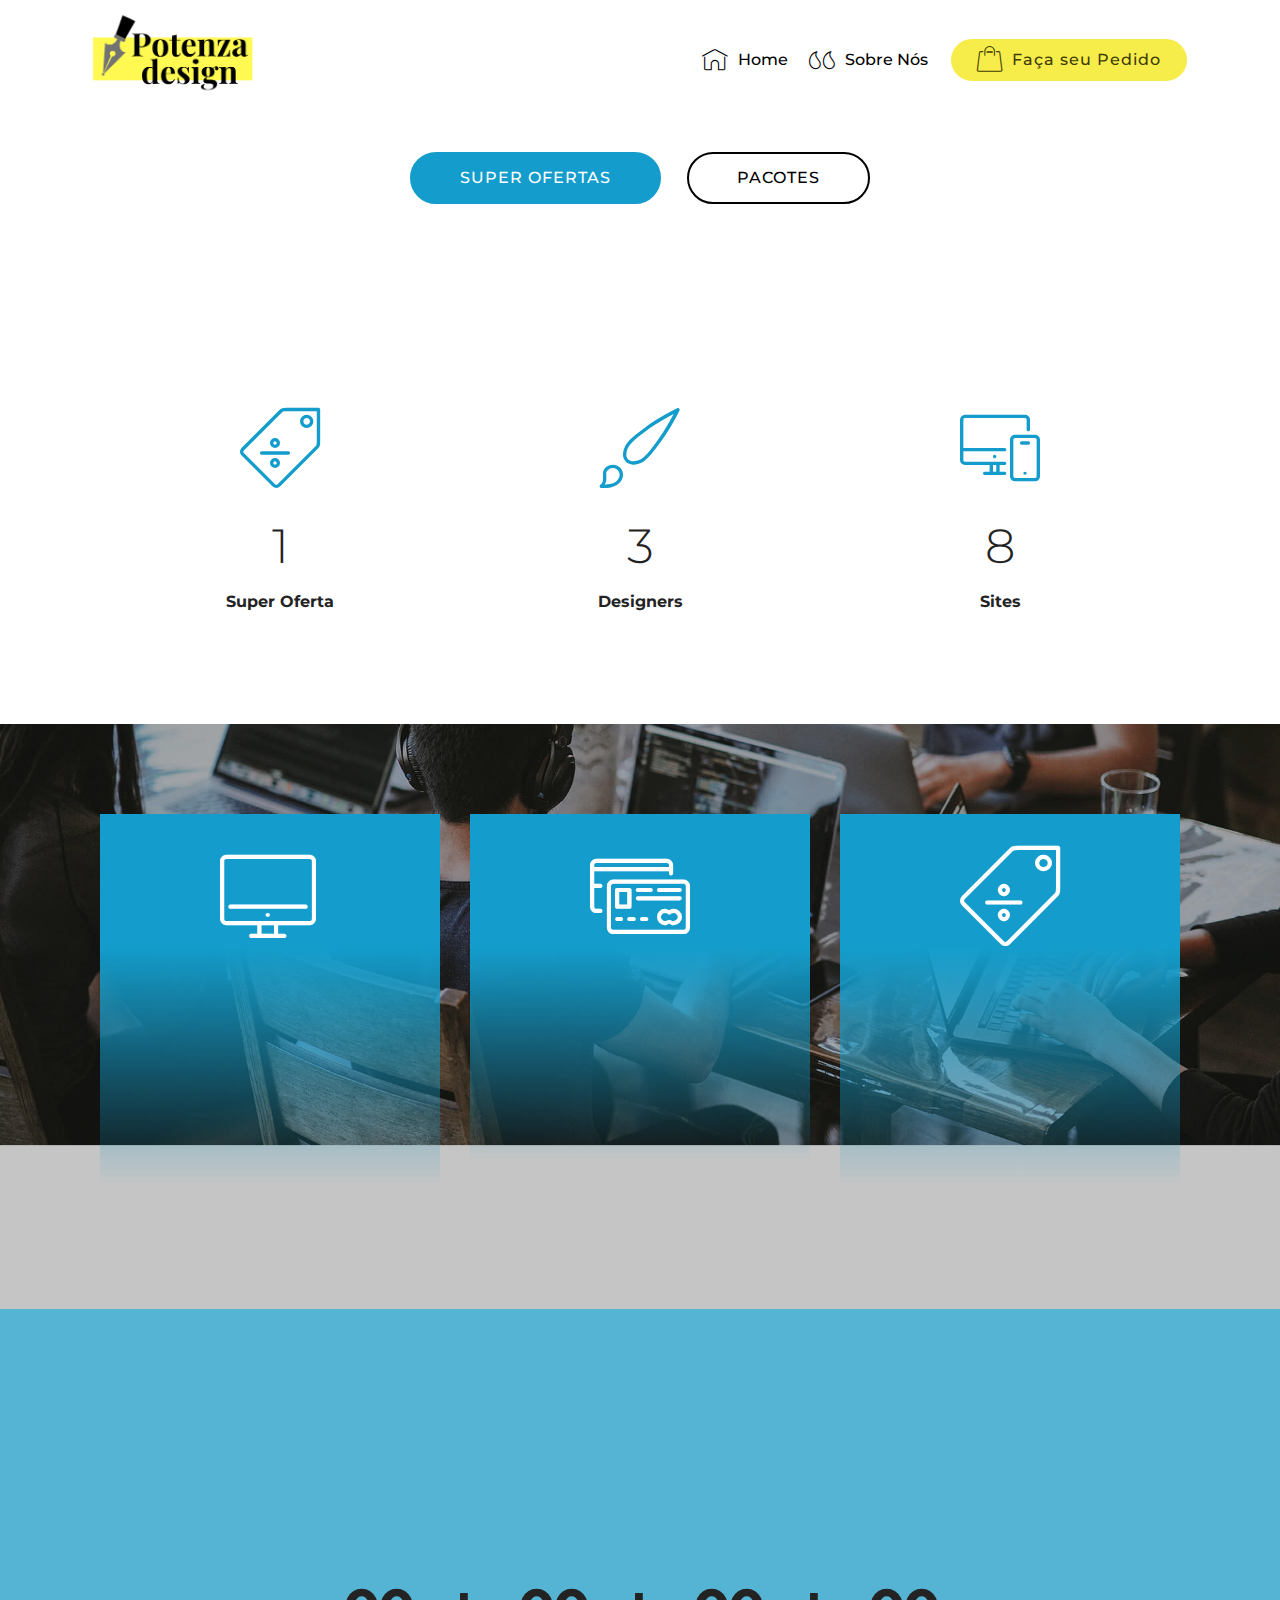
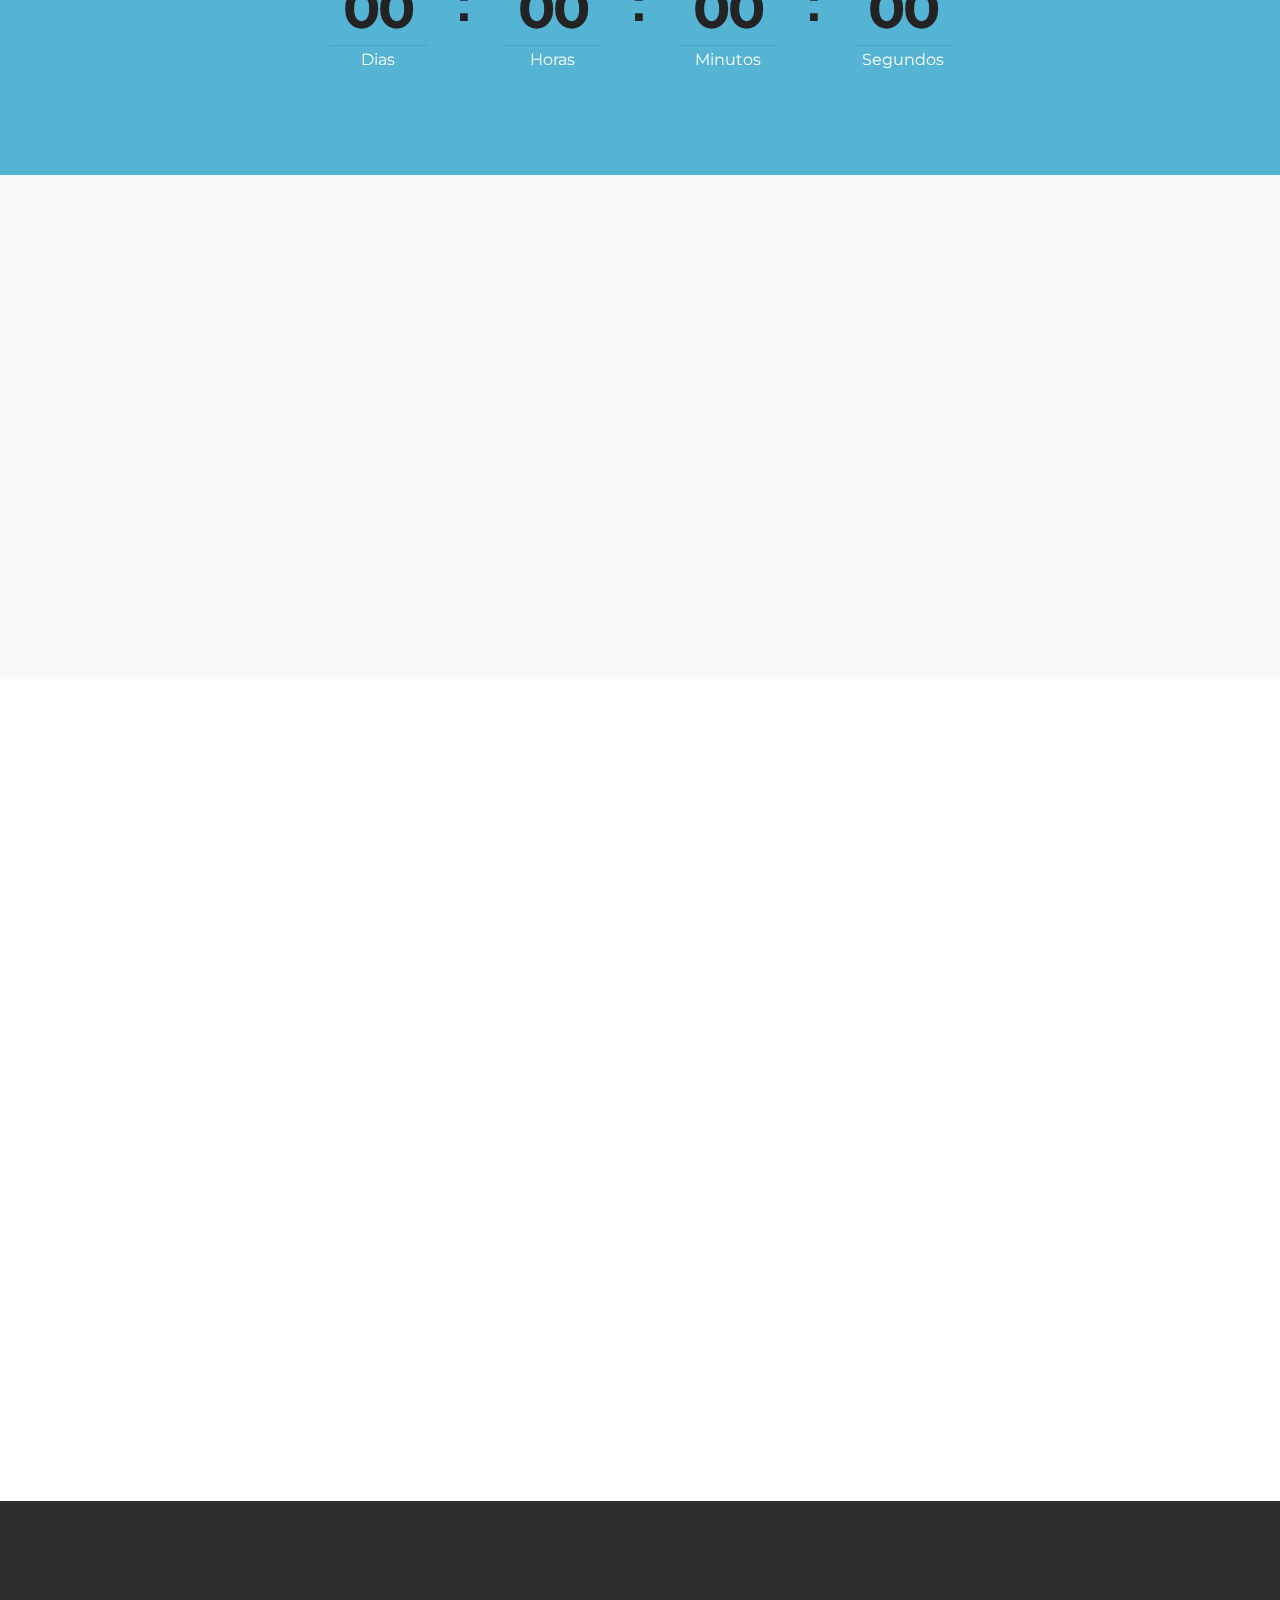
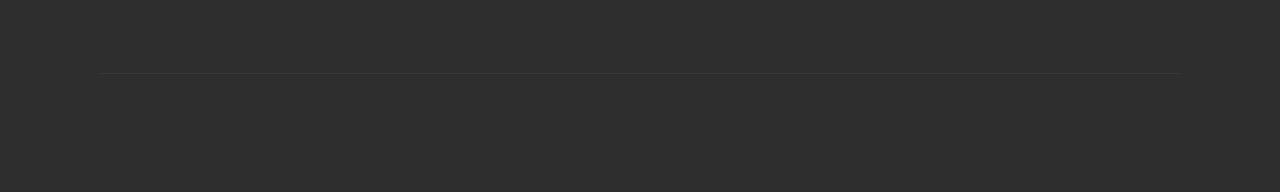
<file: page2.html>
<!DOCTYPE html>
<html  >
<head>
  <meta charset="UTF-8">
  <meta http-equiv="X-UA-Compatible" content="IE=edge">
  <meta name="generator" content="Mobirise v4.10.2, mobirise.com">
  <meta name="viewport" content="width=device-width, initial-scale=1, minimum-scale=1">
  <link rel="shortcut icon" href="assets/images/022-394x222.png" type="image/x-icon">
  <meta name="description" content="Web Site Builder Description">
  
  <title>Pacotes</title>
  <link rel="stylesheet" href="assets/web/assets/mobirise-icons/mobirise-icons.css">
  <link rel="stylesheet" href="assets/tether/tether.min.css">
  <link rel="stylesheet" href="assets/bootstrap/css/bootstrap.min.css">
  <link rel="stylesheet" href="assets/bootstrap/css/bootstrap-grid.min.css">
  <link rel="stylesheet" href="assets/bootstrap/css/bootstrap-reboot.min.css">
  <link rel="stylesheet" href="assets/dropdown/css/style.css">
  <link rel="stylesheet" href="assets/socicon/css/styles.css">
  <link rel="stylesheet" href="assets/animatecss/animate.min.css">
  <link rel="stylesheet" href="assets/theme/css/style.css">
  <link rel="stylesheet" href="assets/mobirise/css/mbr-additional.css" type="text/css">
  
  
  
</head>
<body>
  <section class="menu cid-qTkzRZLJNu" once="menu" id="menu1-r">

    

    <nav class="navbar navbar-expand beta-menu navbar-dropdown align-items-center navbar-fixed-top navbar-toggleable-sm">
        <button class="navbar-toggler navbar-toggler-right" type="button" data-toggle="collapse" data-target="#navbarSupportedContent" aria-controls="navbarSupportedContent" aria-expanded="false" aria-label="Toggle navigation">
            <div class="hamburger">
                <span></span>
                <span></span>
                <span></span>
                <span></span>
            </div>
        </button>
        <div class="menu-logo">
            <div class="navbar-brand">
                <span class="navbar-logo">
                    <a href="index.html">
                         <img src="assets/images/022-394x222.png" alt="Mobirise" title="" style="height: 6.5rem;">
                    </a>
                </span>
                
            </div>
        </div>
        <div class="collapse navbar-collapse" id="navbarSupportedContent">
            <ul class="navbar-nav nav-dropdown" data-app-modern-menu="true"><li class="nav-item">
                    <a class="nav-link link text-black display-4" href="index.html">
                        <span class="mbri-home mbr-iconfont mbr-iconfont-btn"></span>
                        Home</a>
                </li>
                <li class="nav-item">
                    <a class="nav-link link text-black display-4" href="page1.html"><span class="mbri-quote-left mbr-iconfont mbr-iconfont-btn"></span>
                        
                        Sobre Nós</a>
                </li></ul>
            <div class="navbar-buttons mbr-section-btn"><a class="btn btn-sm btn-success display-4" href="page2.html"><span class="mbri-shopping-bag mbr-iconfont mbr-iconfont-btn"></span>
                    
                    Faça seu Pedido</a></div>
        </div>
    </nav>
</section>

<section class="engine"><a href="https://mobirise.info/b">create a site for free</a></section><section once="footers" class="cid-rsb6lVXLOT" id="footer6-s">

    

    

    <div class="container">
        <div class="media-container-row align-center mbr-white">
            <div class="col-12">
                <p class="mbr-text mb-0 mbr-fonts-style display-7">
                    © Copyright 2019 - All Rights Reserved
                </p>
            </div>
        </div>
    </div>
</section>

<section class="mbr-section content8 cid-rsfcp3aZHC" id="content8-1b">

    

    <div class="container">
        <div class="media-container-row title">
            <div class="col-12 col-md-8">
                <div class="mbr-section-btn align-center"><a class="btn btn-primary display-4" href="page2.html#countdown1-1c">SUPER OFERTAS</a>
                    <a class="btn btn-black-outline display-4" href="page2.html#services1-13">PACOTES</a></div>
            </div>
        </div>
    </div>
</section>

<section class="counters1 counters cid-rsf2wbMdUN" id="counters1-w">

    

    

    <div class="container">
        
        

        <div class="container pt-4 mt-2">
            <div class="media-container-row">
                <div class="card p-3 align-center col-12 col-md-6 col-lg-4">
                    <div class="panel-item">
                        <div class="card-img pb-3">
                            <span class="mbr-iconfont mbri-sale" style="color: rgb(20, 157, 204); fill: rgb(20, 157, 204);"></span>
                        </div>

                        <div class="card-text">
                            <h3 class="count pt-3 pb-3 mbr-fonts-style display-2">1</h3>
                            <h4 class="mbr-content-title mbr-bold mbr-fonts-style display-7">
                                Super Oferta</h4>
                            
                        </div>
                    </div>
                </div>


                <div class="card p-3 align-center col-12 col-md-6 col-lg-4">
                    <div class="panel-item">
                        <div class="card-img pb-3">
                            <span class="mbr-iconfont mbri-change-style" style="color: rgb(20, 157, 204); fill: rgb(20, 157, 204);"></span>
                        </div>
                        <div class="card-text">
                            <h3 class="count pt-3 pb-3 mbr-fonts-style display-2">13</h3>
                            <h4 class="mbr-content-title mbr-bold mbr-fonts-style display-7">Designers</h4>
                            
                        </div>
                    </div>
                </div>

                <div class="card p-3 align-center col-12 col-md-6 col-lg-4">
                    <div class="panel-item">
                        <div class="card-img pb-3">
                            <span class="mbr-iconfont mbri-responsive" style="color: rgb(20, 157, 204); fill: rgb(20, 157, 204);"></span>
                        </div>
                        <div class="card-text">
                            <h3 class="count pt-3 pb-3 mbr-fonts-style display-2">42</h3>
                            <h4 class="mbr-content-title mbr-bold mbr-fonts-style display-7">
                                Sites</h4>
                            
                        </div>
                    </div>
                </div>


                
            </div>
        </div>
   </div>
</section>

<section class="features8 cid-rsf2LVzMzO mbr-parallax-background" id="features8-11">

    

    <div class="mbr-overlay" style="opacity: 0.2; background-color: rgb(35, 35, 35);">
    </div>

    <div class="container">
        <div class="media-container-row">

            <div class="card  col-12 col-md-6 col-lg-4">
                <div class="card-img">
                    <span class="mbri-desktop mbr-iconfont"></span>
                </div>
                <div class="card-box align-center">
                    <h4 class="card-title mbr-fonts-style display-7">Todos os Sites vem Incluso</h4>
                    <p class="mbr-text mbr-fonts-style display-7">- Registro do endereço no '.COM' ou '.NET'.&nbsp;<br>- Sem taxa de manutenção*.<br><em>*manutenções descritas no regulamento</em></p>
                    
                </div>
            </div>

            <div class="card  col-12 col-md-6 col-lg-4">
                <div class="card-img">
                    <span class="mbr-iconfont mbri-credit-card"></span>
                </div>
                <div class="card-box align-center">
                    <h4 class="card-title mbr-fonts-style display-7">
                        Cartões</h4>
                    <p class="mbr-text mbr-fonts-style display-7">Aceitamos todos os Cartões de Crédito. E parcelamos em até 6 vezes sem Juros no cartão de crédito.</p>
                    
                </div>
            </div>

            <div class="card  col-12 col-md-6 col-lg-4">
                <div class="card-img">
                    <span class="mbr-iconfont mbri-sale" style="color: rgb(255, 255, 255); fill: rgb(255, 255, 255);"></span>
                </div>
                <div class="card-box align-center">
                    <h4 class="card-title mbr-fonts-style display-7">
                        Super Ofertas</h4>
                    <p class="mbr-text mbr-fonts-style display-7">Sempre atualizamos nossa tabela de dados para trazer novas ofertas. Fiquem ligado no contador. O contador indica o fim e um novo começo para uma nova oferta!</p>
                    
                </div>
            </div>

            
        </div>
    </div>
</section>

<section class="countdown1 cid-rsfdFqIpNL" id="countdown1-1c">
    
    
    
    <div class="container ">
        <h2 class="mbr-section-title pb-3 align-center mbr-fonts-style display-2">
            Super Oferta</h2>
        <h3 class="mbr-section-subtitle align-center mbr-fonts-style display-5">A nossa Super Oferta irá acabar. Não perca tempo!</h3>
        
    </div>
    <div class="container countdown-cont align-center">
        <div class="daysCountdown" title="Dias"></div>
        <div class="hoursCountdown" title="Horas"></div> 
        <div class="minutesCountdown" title="Minutos"></div> 
        <div class="secondsCountdown" title="Segundos"></div>
        <div class="countdown pt-5 mt-2" data-due-date="2019/06/13"> 
        </div>
    </div>
</section>

<section class="services2 cid-rsf2PCylcw" id="services2-14">
    <!---->
    
    <!---->
    <!--Overlay-->
    
    <!--Container-->
    <div class="container">
        <div class="col-md-12">
            <div class="media-container-row">
                <div class="mbr-figure" style="width: 50%;">
                    <img src="assets/images/2019-06-10-231142png-952x841.png" alt="Mobirise" title="">
                </div>
                <div class="align-left aside-content">
                    <h2 class="mbr-title pt-2 mbr-fonts-style display-2">
                        Super Oferta</h2>
                    <div class="mbr-section-text">
                        <p class="mbr-text text1 pt-2 mbr-light mbr-fonts-style display-7">
                            Lorem ipsum dolor sit amet, consectetur adipisicing elit. Ab accusantium dolores doloribus
                            eligendi eum illo
                        </p>
                        <p class="mbr-text text2 pt-4 mbr-light mbr-fonts-style display-2">R$499&nbsp;<span class="cost">R$699</span></p>
                    </div>
                    <!--Btn-->
                    <div class="mbr-section-btn pt-3 align-left"><a href="page3.html" class="btn btn-warning-outline display-4">
                            Compre Agora</a></div>
                </div>
            </div>
        </div>
    </div>
</section>

<section class="services1 cid-rsf2P2eCuj" id="services1-13">
    <!---->
    
    <!---->
    <!--Overlay-->
    
    <!--Container-->
    <div class="container">
        <div class="row justify-content-center">
            <!--Titles-->
            <div class="title pb-5 col-12">
                <h2 class="align-left pb-3 mbr-fonts-style display-1">
                    Pacotes</h2>
                
            </div>
            <!--Card-1-->
            <div class="card col-12 col-md-6 p-3 col-lg-4">
                <div class="card-wrapper">
                    <div class="card-img">
                        <img src="assets/images/2019-06-10-232638png-696x719.png" alt="Mobirise" title="">
                    </div>
                    <div class="card-box">
                        <h4 class="card-title mbr-fonts-style display-5">
                            Pacote Junior</h4>
                        <p class="mbr-text mbr-fonts-style display-7">
                            Lorem ipsum dolor sit amet, consectetur adipisicing elit. Ab accusantium dolores doloribus
                            eligendi eum illo placeat quis repellendus sequi tempore!
                        </p>
                        <!--Btn-->
                        <div class="mbr-section-btn align-left"><a href="page3.html" class="btn btn-warning-outline display-4">R$ 199</a></div>
                    </div>
                </div>
            </div>
            <!--Card-2-->
            <div class="card col-12 col-md-6 p-3 col-lg-4">
                <div class="card-wrapper">
                    <div class="card-img">
                        <img src="assets/images/2019-06-10-232856-696x426.png" alt="Mobirise" title="">
                    </div>
                    <div class="card-box">
                        <h4 class="card-title mbr-fonts-style display-5">
                            Pacote Senior</h4>
                        <p class="mbr-text mbr-fonts-style display-7">
                            Lorem ipsum dolor sit amet, consectetur adipisicing elit. Ab accusantium dolores doloribus
                            eligendi eum illo placeat quis repellendus sequi tempore!
                        </p>
                        <!--Btn-->
                        <div class="mbr-section-btn align-left"><a href="page3.html" class="btn btn-warning-outline display-4">R$ 299</a></div>
                    </div>
                </div>
            </div>
            <!--Card-3-->
            <div class="card col-12 col-md-6 p-3 col-lg-4 last-child">
                <div class="card-wrapper">
                    <div class="card-img">
                        <img src="assets/images/opera-instantneo-2019-06-10-232831png-696x317.png" alt="Mobirise" title="">
                    </div>
                    <div class="card-box">
                        <h4 class="card-title mbr-fonts-style display-5">
                            Pacote Ultimato</h4>
                        <p class="mbr-text mbr-fonts-style display-7">
                            Lorem ipsum dolor sit amet, consectetur adipisicing elit. Ab accusantium dolores doloribus
                            eligendi eum illo placeat quis repellendus sequi tempore!
                        </p>
                        <!--Btn-->
                        <div class="mbr-section-btn align-left"><a href="page3.html" class="btn btn-warning-outline display-4">R$ 799</a></div>
                    </div>
                </div>
            </div>
            <!--Card-4-->
            
        </div>
    </div>
</section>

<section class="cid-rsfewiW8d6" id="footer1-1d">

    

    

    <div class="container">
        <div class="media-container-row content text-white">
            <div class="col-12 col-md-3">
                <div class="media-wrap">
                    <a href="index.html">
                        <img src="assets/images/022-192x108.png" alt="Mobirise" title="">
                    </a>
                </div>
            </div>
            <div class="col-12 col-md-3 mbr-fonts-style display-7">
                <h5 class="pb-3"></h5>
                <p class="mbr-text"></p>
            </div>
            <div class="col-12 col-md-3 mbr-fonts-style display-7">
                <h5 class="pb-3"></h5>
                <p class="mbr-text"></p>
            </div>
            <div class="col-12 col-md-3 mbr-fonts-style display-7">
                <h5 class="pb-3"></h5>
                <p class="mbr-text"></p>
            </div>
        </div>
        <div class="footer-lower">
            <div class="media-container-row">
                <div class="col-sm-12">
                    <hr>
                </div>
            </div>
            <div class="media-container-row mbr-white">
                <div class="col-sm-6 copyright">
                    <p class="mbr-text mbr-fonts-style display-7">
                        © Copyright 2019 - All Rights Reserved
                    </p>
                </div>
                <div class="col-md-6">
                    <div class="social-list align-right">
                        <div class="soc-item">
                            <a href="index.html" target="_blank">
                                <span class="mbr-iconfont mbr-iconfont-social socicon-twitter socicon"></span>
                            </a>
                        </div>
                        <div class="soc-item">
                            <a href="index.html" target="_blank">
                                <span class="mbr-iconfont mbr-iconfont-social socicon-facebook socicon"></span>
                            </a>
                        </div>
                        <div class="soc-item">
                            <a href="index.html" target="_blank">
                                <span class="mbr-iconfont mbr-iconfont-social socicon-youtube socicon"></span>
                            </a>
                        </div>
                        <div class="soc-item">
                            <a href="index.html" target="_blank">
                                <span class="mbr-iconfont mbr-iconfont-social socicon-instagram socicon"></span>
                            </a>
                        </div>
                        <div class="soc-item">
                            <a href="index.html" target="_blank">
                                <span class="mbr-iconfont mbr-iconfont-social socicon-googleplus socicon"></span>
                            </a>
                        </div>
                        <div class="soc-item">
                            <a href="index.html" target="_blank">
                                <span class="mbr-iconfont mbr-iconfont-social socicon-behance socicon"></span>
                            </a>
                        </div>
                    </div>
                </div>
            </div>
        </div>
    </div>
</section>


  <script src="assets/web/assets/jquery/jquery.min.js"></script>
  <script src="assets/popper/popper.min.js"></script>
  <script src="assets/tether/tether.min.js"></script>
  <script src="assets/bootstrap/js/bootstrap.min.js"></script>
  <script src="assets/smoothscroll/smooth-scroll.js"></script>
  <script src="assets/dropdown/js/script.min.js"></script>
  <script src="assets/viewportchecker/jquery.viewportchecker.js"></script>
  <script src="assets/parallax/jarallax.min.js"></script>
  <script src="assets/countdown/jquery.countdown.min.js"></script>
  <script src="assets/touchswipe/jquery.touch-swipe.min.js"></script>
  <script src="assets/theme/js/script.js"></script>
  
  
 <div id="scrollToTop" class="scrollToTop mbr-arrow-up"><a style="text-align: center;"><i class="mbr-arrow-up-icon mbr-arrow-up-icon-cm cm-icon cm-icon-smallarrow-up"></i></a></div>
    <input name="animation" type="hidden">
  </body>
</html>
</file>
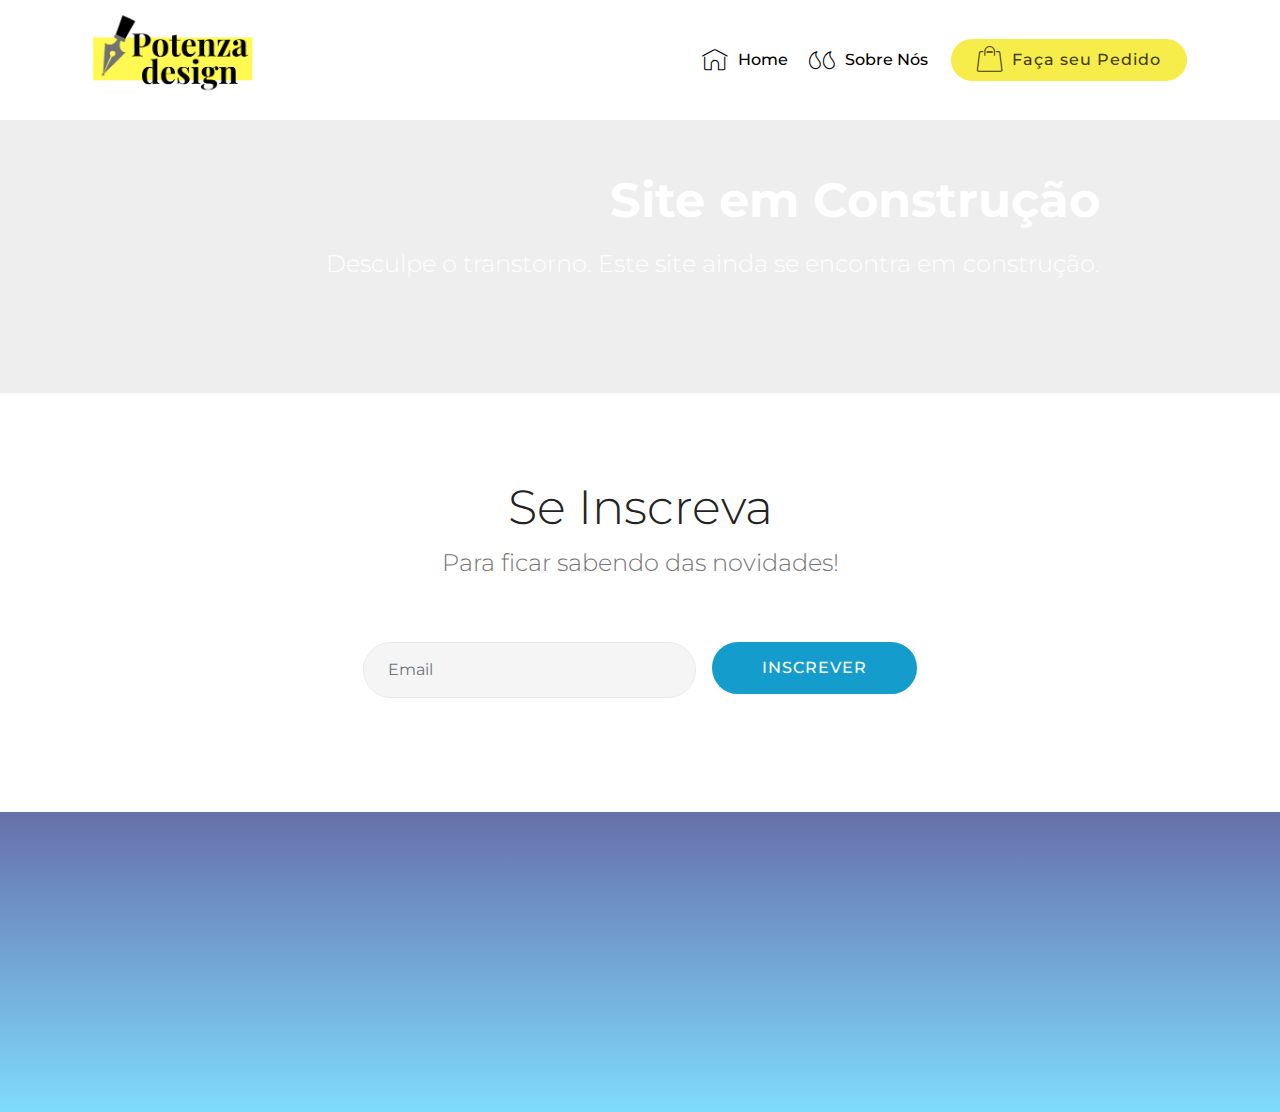
<file: page3.html>
<!DOCTYPE html>
<html  >
<head>
  <meta charset="UTF-8">
  <meta http-equiv="X-UA-Compatible" content="IE=edge">
  <meta name="generator" content="Mobirise v4.10.2, mobirise.com">
  <meta name="viewport" content="width=device-width, initial-scale=1, minimum-scale=1">
  <link rel="shortcut icon" href="assets/images/022-394x222.png" type="image/x-icon">
  <meta name="description" content="Site Creator Description">
  
  <title>Em Construção</title>
  <link rel="stylesheet" href="assets/web/assets/mobirise-icons/mobirise-icons.css">
  <link rel="stylesheet" href="assets/tether/tether.min.css">
  <link rel="stylesheet" href="assets/bootstrap/css/bootstrap.min.css">
  <link rel="stylesheet" href="assets/bootstrap/css/bootstrap-grid.min.css">
  <link rel="stylesheet" href="assets/bootstrap/css/bootstrap-reboot.min.css">
  <link rel="stylesheet" href="assets/dropdown/css/style.css">
  <link rel="stylesheet" href="assets/animatecss/animate.min.css">
  <link rel="stylesheet" href="assets/socicon/css/styles.css">
  <link rel="stylesheet" href="assets/theme/css/style.css">
  <link rel="stylesheet" href="assets/mobirise/css/mbr-additional.css" type="text/css">
  
  
  
</head>
<body>
  <section class="menu cid-qTkzRZLJNu" once="menu" id="menu1-15">

    

    <nav class="navbar navbar-expand beta-menu navbar-dropdown align-items-center navbar-fixed-top navbar-toggleable-sm">
        <button class="navbar-toggler navbar-toggler-right" type="button" data-toggle="collapse" data-target="#navbarSupportedContent" aria-controls="navbarSupportedContent" aria-expanded="false" aria-label="Toggle navigation">
            <div class="hamburger">
                <span></span>
                <span></span>
                <span></span>
                <span></span>
            </div>
        </button>
        <div class="menu-logo">
            <div class="navbar-brand">
                <span class="navbar-logo">
                    <a href="index.html">
                         <img src="assets/images/022-394x222.png" alt="Mobirise" title="" style="height: 6.5rem;">
                    </a>
                </span>
                
            </div>
        </div>
        <div class="collapse navbar-collapse" id="navbarSupportedContent">
            <ul class="navbar-nav nav-dropdown" data-app-modern-menu="true"><li class="nav-item">
                    <a class="nav-link link text-black display-4" href="index.html">
                        <span class="mbri-home mbr-iconfont mbr-iconfont-btn"></span>
                        Home</a>
                </li>
                <li class="nav-item">
                    <a class="nav-link link text-black display-4" href="page1.html"><span class="mbri-quote-left mbr-iconfont mbr-iconfont-btn"></span>
                        
                        Sobre Nós</a>
                </li></ul>
            <div class="navbar-buttons mbr-section-btn"><a class="btn btn-sm btn-success display-4" href="page2.html"><span class="mbri-shopping-bag mbr-iconfont mbr-iconfont-btn"></span>
                    
                    Faça seu Pedido</a></div>
        </div>
    </nav>
</section>

<section class="engine"><a href="https://mobirise.info/i">free website creation software</a></section><section once="footers" class="cid-rsb6lVXLOT" id="footer6-16">

    

    

    <div class="container">
        <div class="media-container-row align-center mbr-white">
            <div class="col-12">
                <p class="mbr-text mb-0 mbr-fonts-style display-7">
                    © Copyright 2019 - All Rights Reserved
                </p>
            </div>
        </div>
    </div>
</section>

<section class="mbr-section info4 cid-rsf5a7wFnF" data-bg-video="http://www.youtube.com/watch?v=uNCr7NdOJgw" id="info4-19">

    

    
    <div class="container">
        <div class="justify-content-center row">
            <div class="media-container-column title col-12 col-md-10">
                <h2 class="align-right mbr-bold mbr-white pb-3 mbr-fonts-style display-2">
                    Site em Construção</h2>
                <h3 class="mbr-section-subtitle align-right mbr-light mbr-white pb-3 mbr-fonts-style display-5">
                    Desculpe o transtorno. Este site ainda se encontra em construção.</h3>
                
                
            </div>
        </div>
    </div>
</section>

<section class="mbr-section form3 cid-rsf5d9Je5c" id="form3-1a">

    

    

    <div class="container">
        <div class="row justify-content-center">
            <div class="title col-12 col-lg-8">
                <h2 class="align-center pb-2 mbr-fonts-style display-2">
                    Se Inscreva</h2>
                <h3 class="mbr-section-subtitle align-center pb-5 mbr-light mbr-fonts-style display-5">
                    Para ficar sabendo das novidades!</h3>
            </div>
        </div>

        <div class="row py-2 justify-content-center">
            <div class="col-12 col-lg-6  col-md-8 " data-form-type="formoid">
                <!---Formbuilder Form--->
                <form action="#" method="POST" class="mbr-form form-with-styler" data-form-title="Mobirise Form"><input type="hidden" name="email" data-form-email="true" value="xRk+8xetdWWcdT8lErA6Pce2qhZjkrCiTTXyQDz5JHf60dJcuoMT21Ae7o2NOM0LZV8V9CWoCoGvQ5b5Aa8Tz9lxxxfirhb67k8uOzQnZenzPvC++H+ltyCoCyKaeq6n">
                    <div class="row">
                        <div hidden="hidden" data-form-alert="" class="alert alert-success col-12">Obrigador por se inscrever!</div>
                        <div hidden="hidden" data-form-alert-danger="" class="alert alert-danger col-12">
                        </div>
                    </div>
                    <div class="dragArea row">
                        <div class="form-group col" data-for="email">
                            <input type="email" name="email" placeholder="Email" data-form-field="Email" required="required" class="form-control display-7" id="email-form3-1a">
                        </div>
                        <div class="col-auto input-group-btn"><button type="submit" class="btn btn-primary display-4" href="page3.html">INSCREVER</button></div>
                    </div>
                </form><!---Formbuilder Form--->
            </div>
        </div>
    </div>
</section>

<section class="cid-rsf4W2svmw" id="social-buttons2-17">

    

    

    <div class="container">
        <div class="media-container-row">
            <div class="col-md-8 align-center">
                <h2 class="pb-3 mbr-fonts-style display-2">SIGA TAMBÉM NAS REDES</h2>
                <div class="social-list pl-0 mb-0">
                    <a href="index.html" target="_blank">
                        <span class="px-2 mbr-iconfont mbr-iconfont-social socicon-twitter socicon"></span>
                    </a>
                    <a href="index.html" target="_blank">
                        <span class="px-2 mbr-iconfont mbr-iconfont-social socicon-facebook socicon"></span>
                    </a>
                    <a href="index.html" target="_blank">
                        <span class="px-2 mbr-iconfont mbr-iconfont-social socicon-instagram socicon"></span>
                    </a>
                    <a href="https://www.youtube.com/c/mobirise" target="_blank">
                        
                    </a>
                    <a href="https://plus.google.com/u/0/+Mobirise" target="_blank">
                        
                    </a>
                    <a href="https://www.behance.net/Mobirise" target="_blank">
                        
                    </a>
                </div>
            </div>
        </div>
    </div>
</section>


  <script src="assets/web/assets/jquery/jquery.min.js"></script>
  <script src="assets/popper/popper.min.js"></script>
  <script src="assets/tether/tether.min.js"></script>
  <script src="assets/bootstrap/js/bootstrap.min.js"></script>
  <script src="assets/smoothscroll/smooth-scroll.js"></script>
  <script src="assets/dropdown/js/script.min.js"></script>
  <script src="assets/touchswipe/jquery.touch-swipe.min.js"></script>
  <script src="assets/viewportchecker/jquery.viewportchecker.js"></script>
  <script src="assets/ytplayer/jquery.mb.ytplayer.min.js"></script>
  <script src="assets/vimeoplayer/jquery.mb.vimeo_player.js"></script>
  <script src="assets/sociallikes/social-likes.js"></script>
  <script src="assets/theme/js/script.js"></script>
  <script src="assets/formoid/formoid.min.js"></script>
  
  
 <div id="scrollToTop" class="scrollToTop mbr-arrow-up"><a style="text-align: center;"><i class="mbr-arrow-up-icon mbr-arrow-up-icon-cm cm-icon cm-icon-smallarrow-up"></i></a></div>
    <input name="animation" type="hidden">
  </body>
</html>
</file>
<file: assets/web/assets/mobirise-icons/mobirise-icons.css>
@font-face {
  font-family: 'MobiriseIcons';
  src:  url('mobirise-icons.eot?spat4u');
  src:  url('mobirise-icons.eot?spat4u#iefix') format('embedded-opentype'),
    url('mobirise-icons.ttf?spat4u') format('truetype'),
    url('mobirise-icons.woff?spat4u') format('woff'),
    url('mobirise-icons.svg?spat4u#MobiriseIcons') format('svg');
  font-weight: normal;
  font-style: normal;
}

[class^="mbri-"], [class*=" mbri-"] {
  /* use !important to prevent issues with browser extensions that change fonts */
  font-family: MobiriseIcons !important;
  speak: none;
  font-style: normal;
  font-weight: normal;
  font-variant: normal;
  text-transform: none;
  line-height: 1;

  /* Better Font Rendering =========== */
  -webkit-font-smoothing: antialiased;
  -moz-osx-font-smoothing: grayscale;
}

.mbri-add-submenu:before {
  content: "\e900";
}
.mbri-alert:before {
  content: "\e901";
}
.mbri-align-center:before {
  content: "\e902";
}
.mbri-align-justify:before {
  content: "\e903";
}
.mbri-align-left:before {
  content: "\e904";
}
.mbri-align-right:before {
  content: "\e905";
}
.mbri-android:before {
  content: "\e906";
}
.mbri-apple:before {
  content: "\e907";
}
.mbri-arrow-down:before {
  content: "\e908";
}
.mbri-arrow-next:before {
  content: "\e909";
}
.mbri-arrow-prev:before {
  content: "\e90a";
}
.mbri-arrow-up:before {
  content: "\e90b";
}
.mbri-bold:before {
  content: "\e90c";
}
.mbri-bookmark:before {
  content: "\e90d";
}
.mbri-bootstrap:before {
  content: "\e90e";
}
.mbri-briefcase:before {
  content: "\e90f";
}
.mbri-browse:before {
  content: "\e910";
}
.mbri-bulleted-list:before {
  content: "\e911";
}
.mbri-calendar:before {
  content: "\e912";
}
.mbri-camera:before {
  content: "\e913";
}
.mbri-cart-add:before {
  content: "\e914";
}
.mbri-cart-full:before {
  content: "\e915";
}
.mbri-cash:before {
  content: "\e916";
}
.mbri-change-style:before {
  content: "\e917";
}
.mbri-chat:before {
  content: "\e918";
}
.mbri-clock:before {
  content: "\e919";
}
.mbri-close:before {
  content: "\e91a";
}
.mbri-cloud:before {
  content: "\e91b";
}
.mbri-code:before {
  content: "\e91c";
}
.mbri-contact-form:before {
  content: "\e91d";
}
.mbri-credit-card:before {
  content: "\e91e";
}
.mbri-cursor-click:before {
  content: "\e91f";
}
.mbri-cust-feedback:before {
  content: "\e920";
}
.mbri-database:before {
  content: "\e921";
}
.mbri-delivery:before {
  content: "\e922";
}
.mbri-desktop:before {
  content: "\e923";
}
.mbri-devices:before {
  content: "\e924";
}
.mbri-down:before {
  content: "\e925";
}
.mbri-download:before {
  content: "\e989";
}
.mbri-drag-n-drop:before {
  content: "\e927";
}
.mbri-drag-n-drop2:before {
  content: "\e928";
}
.mbri-edit:before {
  content: "\e929";
}
.mbri-edit2:before {
  content: "\e92a";
}
.mbri-error:before {
  content: "\e92b";
}
.mbri-extension:before {
  content: "\e92c";
}
.mbri-features:before {
  content: "\e92d";
}
.mbri-file:before {
  content: "\e92e";
}
.mbri-flag:before {
  content: "\e92f";
}
.mbri-folder:before {
  content: "\e930";
}
.mbri-gift:before {
  content: "\e931";
}
.mbri-github:before {
  content: "\e932";
}
.mbri-globe:before {
  content: "\e933";
}
.mbri-globe-2:before {
  content: "\e934";
}
.mbri-growing-chart:before {
  content: "\e935";
}
.mbri-hearth:before {
  content: "\e936";
}
.mbri-help:before {
  content: "\e937";
}
.mbri-home:before {
  content: "\e938";
}
.mbri-hot-cup:before {
  content: "\e939";
}
.mbri-idea:before {
  content: "\e93a";
}
.mbri-image-gallery:before {
  content: "\e93b";
}
.mbri-image-slider:before {
  content: "\e93c";
}
.mbri-info:before {
  content: "\e93d";
}
.mbri-italic:before {
  content: "\e93e";
}
.mbri-key:before {
  content: "\e93f";
}
.mbri-laptop:before {
  content: "\e940";
}
.mbri-layers:before {
  content: "\e941";
}
.mbri-left-right:before {
  content: "\e942";
}
.mbri-left:before {
  content: "\e943";
}
.mbri-letter:before {
  content: "\e944";
}
.mbri-like:before {
  content: "\e945";
}
.mbri-link:before {
  content: "\e946";
}
.mbri-lock:before {
  content: "\e947";
}
.mbri-login:before {
  content: "\e948";
}
.mbri-logout:before {
  content: "\e949";
}
.mbri-magic-stick:before {
  content: "\e94a";
}
.mbri-map-pin:before {
  content: "\e94b";
}
.mbri-menu:before {
  content: "\e94c";
}
.mbri-mobile:before {
  content: "\e94d";
}
.mbri-mobile2:before {
  content: "\e94e";
}
.mbri-mobirise:before {
  content: "\e94f";
}
.mbri-more-horizontal:before {
  content: "\e950";
}
.mbri-more-vertical:before {
  content: "\e951";
}
.mbri-music:before {
  content: "\e952";
}
.mbri-new-file:before {
  content: "\e953";
}
.mbri-numbered-list:before {
  content: "\e954";
}
.mbri-opened-folder:before {
  content: "\e955";
}
.mbri-pages:before {
  content: "\e956";
}
.mbri-paper-plane:before {
  content: "\e957";
}
.mbri-paperclip:before {
  content: "\e958";
}
.mbri-photo:before {
  content: "\e959";
}
.mbri-photos:before {
  content: "\e95a";
}
.mbri-pin:before {
  content: "\e95b";
}
.mbri-play:before {
  content: "\e95c";
}
.mbri-plus:before {
  content: "\e95d";
}
.mbri-preview:before {
  content: "\e95e";
}
.mbri-print:before {
  content: "\e95f";
}
.mbri-protect:before {
  content: "\e960";
}
.mbri-question:before {
  content: "\e961";
}
.mbri-quote-left:before {
  content: "\e962";
}
.mbri-quote-right:before {
  content: "\e963";
}
.mbri-refresh:before {
  content: "\e964";
}
.mbri-responsive:before {
  content: "\e965";
}
.mbri-right:before {
  content: "\e966";
}
.mbri-rocket:before {
  content: "\e967";
}
.mbri-sad-face:before {
  content: "\e968";
}
.mbri-sale:before {
  content: "\e969";
}
.mbri-save:before {
  content: "\e96a";
}
.mbri-search:before {
  content: "\e96b";
}
.mbri-setting:before {
  content: "\e96c";
}
.mbri-setting2:before {
  content: "\e96d";
}
.mbri-setting3:before {
  content: "\e96e";
}
.mbri-share:before {
  content: "\e96f";
}
.mbri-shopping-bag:before {
  content: "\e970";
}
.mbri-shopping-basket:before {
  content: "\e971";
}
.mbri-shopping-cart:before {
  content: "\e972";
}
.mbri-sites:before {
  content: "\e973";
}
.mbri-smile-face:before {
  content: "\e974";
}
.mbri-speed:before {
  content: "\e975";
}
.mbri-star:before {
  content: "\e976";
}
.mbri-success:before {
  content: "\e977";
}
.mbri-sun:before {
  content: "\e978";
}
.mbri-sun2:before {
  content: "\e979";
}
.mbri-tablet:before {
  content: "\e97a";
}
.mbri-tablet-vertical:before {
  content: "\e97b";
}
.mbri-target:before {
  content: "\e97c";
}
.mbri-timer:before {
  content: "\e97d";
}
.mbri-to-ftp:before {
  content: "\e97e";
}
.mbri-to-local-drive:before {
  content: "\e97f";
}
.mbri-touch-swipe:before {
  content: "\e980";
}
.mbri-touch:before {
  content: "\e981";
}
.mbri-trash:before {
  content: "\e982";
}
.mbri-underline:before {
  content: "\e983";
}
.mbri-unlink:before {
  content: "\e984";
}
.mbri-unlock:before {
  content: "\e985";
}
.mbri-up-down:before {
  content: "\e986";
}
.mbri-up:before {
  content: "\e987";
}
.mbri-update:before {
  content: "\e988";
}
.mbri-upload:before {
 content: "\e926"; 
}
.mbri-user:before {
  content: "\e98a";
}
.mbri-user2:before {
  content: "\e98b";
}
.mbri-users:before {
  content: "\e98c";
}
.mbri-video:before {
  content: "\e98d";
}
.mbri-video-play:before {
  content: "\e98e";
}
.mbri-watch:before {
  content: "\e98f";
}
.mbri-website-theme:before {
  content: "\e990";
}
.mbri-wifi:before {
  content: "\e991";
}
.mbri-windows:before {
  content: "\e992";
}
.mbri-zoom-out:before {
  content: "\e993";
}
.mbri-redo:before {
  content: "\e994";
}
.mbri-undo:before {
  content: "\e995";
}
</file>
<file: assets/dropdown/css/style.css>
.navbar-dropdown {
  left: 0;
  padding: 0;
  position: absolute;
  right: 0;
  top: 0;
  transition: all 0.45s ease;
  z-index: 1030;
  background: #282828; }
  .navbar-dropdown .navbar-logo {
    margin-right: 0.8rem;
    transition: margin 0.3s ease-in-out;
    vertical-align: middle; }
    .navbar-dropdown .navbar-logo img {
      height: 3.125rem;
      transition: all 0.3s ease-in-out; }
    .navbar-dropdown .navbar-logo.mbr-iconfont {
      font-size: 3.125rem;
      line-height: 3.125rem; }
  .navbar-dropdown .navbar-caption {
    font-weight: 700;
    white-space: normal;
    vertical-align: -4px;
    line-height: 3.125rem !important; }
    .navbar-dropdown .navbar-caption, .navbar-dropdown .navbar-caption:hover {
      color: inherit;
      text-decoration: none; }
  .navbar-dropdown .mbr-iconfont + .navbar-caption {
    vertical-align: -1px; }
  .navbar-dropdown.navbar-fixed-top {
    position: fixed; }
  .navbar-dropdown .navbar-brand span {
    vertical-align: -4px; }
  .navbar-dropdown.bg-color.transparent {
    background: none; }
  .navbar-dropdown.navbar-short .navbar-brand {
    padding: 0.625rem 0; }
    .navbar-dropdown.navbar-short .navbar-brand span {
      vertical-align: -1px; }
  .navbar-dropdown.navbar-short .navbar-caption {
    line-height: 2.375rem !important;
    vertical-align: -2px; }
  .navbar-dropdown.navbar-short .navbar-logo {
    margin-right: 0.5rem; }
    .navbar-dropdown.navbar-short .navbar-logo img {
      height: 2.375rem; }
    .navbar-dropdown.navbar-short .navbar-logo.mbr-iconfont {
      font-size: 2.375rem;
      line-height: 2.375rem; }
  .navbar-dropdown.navbar-short .mbr-table-cell {
    height: 3.625rem; }
  .navbar-dropdown .navbar-close {
    left: 0.6875rem;
    position: fixed;
    top: 0.75rem;
    z-index: 1000; }
  .navbar-dropdown .hamburger-icon {
    content: "";
    display: inline-block;
    vertical-align: middle;
    width: 16px;
    -webkit-box-shadow: 0 -6px 0 1px #282828,0 0 0 1px #282828,0 6px 0 1px #282828;
    -moz-box-shadow: 0 -6px 0 1px #282828,0 0 0 1px #282828,0 6px 0 1px #282828;
    box-shadow: 0 -6px 0 1px #282828,0 0 0 1px #282828,0 6px 0 1px #282828; }

.dropdown-menu .dropdown-toggle[data-toggle="dropdown-submenu"]::after {
  border-bottom: 0.35em solid transparent;
  border-left: 0.35em solid;
  border-right: 0;
  border-top: 0.35em solid transparent;
  margin-left: 0.3rem; }

.dropdown-menu .dropdown-item:focus {
  outline: 0; }

.nav-dropdown {
  font-size: 0.75rem;
  font-weight: 500;
  height: auto !important; }
  .nav-dropdown .nav-btn {
    padding-left: 1rem; }
  .nav-dropdown .link {
    margin: .667em 1.667em;
    font-weight: 500;
    padding: 0;
    transition: color .2s ease-in-out; }
    .nav-dropdown .link.dropdown-toggle {
      margin-right: 2.583em; }
      .nav-dropdown .link.dropdown-toggle::after {
        margin-left: .25rem;
        border-top: 0.35em solid;
        border-right: 0.35em solid transparent;
        border-left: 0.35em solid transparent;
        border-bottom: 0; }
      .nav-dropdown .link.dropdown-toggle[aria-expanded="true"] {
        margin: 0;
        padding: 0.667em 3.263em  0.667em 1.667em; }
  .nav-dropdown .link::after,
  .nav-dropdown .dropdown-item::after {
    color: inherit; }
  .nav-dropdown .btn {
    font-size: 0.75rem;
    font-weight: 700;
    letter-spacing: 0;
    margin-bottom: 0;
    padding-left: 1.25rem;
    padding-right: 1.25rem; }
  .nav-dropdown .dropdown-menu {
    border-radius: 0;
    border: 0;
    left: 0;
    margin: 0;
    padding-bottom: 1.25rem;
    padding-top: 1.25rem;
    position: relative; }
  .nav-dropdown .dropdown-submenu {
    margin-left: 0.125rem;
    top: 0; }
  .nav-dropdown .dropdown-item {
    font-weight: 500;
    line-height: 2;
    padding: 0.3846em 4.615em 0.3846em 1.5385em;
    position: relative;
    transition: color .2s ease-in-out, background-color .2s ease-in-out; }
    .nav-dropdown .dropdown-item::after {
      margin-top: -0.3077em;
      position: absolute;
      right: 1.1538em;
      top: 50%; }
    .nav-dropdown .dropdown-item:focus, .nav-dropdown .dropdown-item:hover {
      background: none; }

@media (max-width: 767px) {
  .nav-dropdown.navbar-toggleable-sm {
    bottom: 0;
    display: none;
    left: 0;
    overflow-x: hidden;
    position: fixed;
    top: 0;
    transform: translateX(-100%);
    -ms-transform: translateX(-100%);
    -webkit-transform: translateX(-100%);
    width: 18.75rem;
    z-index: 999; } }
.nav-dropdown.navbar-toggleable-xl {
  bottom: 0;
  display: none;
  left: 0;
  overflow-x: hidden;
  position: fixed;
  top: 0;
  transform: translateX(-100%);
  -ms-transform: translateX(-100%);
  -webkit-transform: translateX(-100%);
  width: 18.75rem;
  z-index: 999; }

.nav-dropdown-sm {
  display: block !important;
  overflow-x: hidden;
  overflow: auto;
  padding-top: 3.875rem; }
  .nav-dropdown-sm::after {
    content: "";
    display: block;
    height: 3rem;
    width: 100%; }
  .nav-dropdown-sm.collapse.in ~ .navbar-close {
    display: block !important; }
  .nav-dropdown-sm.collapsing, .nav-dropdown-sm.collapse.in {
    transform: translateX(0);
    -ms-transform: translateX(0);
    -webkit-transform: translateX(0);
    transition: all 0.25s ease-out;
    -webkit-transition: all 0.25s ease-out;
    background: #282828; }
  .nav-dropdown-sm.collapsing[aria-expanded="false"] {
    transform: translateX(-100%);
    -ms-transform: translateX(-100%);
    -webkit-transform: translateX(-100%); }
  .nav-dropdown-sm .nav-item {
    display: block;
    margin-left: 0 !important;
    padding-left: 0; }
  .nav-dropdown-sm .link,
  .nav-dropdown-sm .dropdown-item {
    border-top: 1px dotted rgba(255, 255, 255, 0.1);
    font-size: 0.8125rem;
    line-height: 1.6;
    margin: 0 !important;
    padding: 0.875rem 2.4rem 0.875rem 1.5625rem !important;
    position: relative;
    white-space: normal; }
    .nav-dropdown-sm .link:focus, .nav-dropdown-sm .link:hover,
    .nav-dropdown-sm .dropdown-item:focus,
    .nav-dropdown-sm .dropdown-item:hover {
      background: rgba(0, 0, 0, 0.2) !important;
      color: #c0a375; }
  .nav-dropdown-sm .nav-btn {
    position: relative;
    padding: 1.5625rem 1.5625rem 0 1.5625rem; }
    .nav-dropdown-sm .nav-btn::before {
      border-top: 1px dotted rgba(255, 255, 255, 0.1);
      content: "";
      left: 0;
      position: absolute;
      top: 0;
      width: 100%; }
    .nav-dropdown-sm .nav-btn + .nav-btn {
      padding-top: 0.625rem; }
      .nav-dropdown-sm .nav-btn + .nav-btn::before {
        display: none; }
  .nav-dropdown-sm .btn {
    padding: 0.625rem 0; }
  .nav-dropdown-sm .dropdown-toggle[data-toggle="dropdown-submenu"]::after {
    margin-left: .25rem;
    border-top: 0.35em solid;
    border-right: 0.35em solid transparent;
    border-left: 0.35em solid transparent;
    border-bottom: 0; }
  .nav-dropdown-sm .dropdown-toggle[data-toggle="dropdown-submenu"][aria-expanded="true"]::after {
    border-top: 0;
    border-right: 0.35em solid transparent;
    border-left: 0.35em solid transparent;
    border-bottom: 0.35em solid; }
  .nav-dropdown-sm .dropdown-menu {
    margin: 0;
    padding: 0;
    position: relative;
    top: 0;
    left: 0;
    width: 100%;
    border: 0;
    float: none;
    border-radius: 0;
    background: none; }
  .nav-dropdown-sm .dropdown-submenu {
    left: 100%;
    margin-left: 0.125rem;
    margin-top: -1.25rem;
    top: 0; }

.navbar-toggleable-sm .nav-dropdown .dropdown-menu {
  position: absolute; }

.navbar-toggleable-sm .nav-dropdown .dropdown-submenu {
  left: 100%;
  margin-left: 0.125rem;
  margin-top: -1.25rem;
  top: 0; }

.navbar-toggleable-sm.opened .nav-dropdown .dropdown-menu {
  position: relative; }

.navbar-toggleable-sm.opened .nav-dropdown .dropdown-submenu {
  left: 0;
  margin-left: 00rem;
  margin-top: 0rem;
  top: 0; }

.is-builder .nav-dropdown.collapsing {
  transition: none !important; }

/*# sourceMappingURL=style.css.map */
</file>
<file: assets/socicon/css/styles.css>
@charset "UTF-8";

@font-face {
  font-family: "socicon";
  src:url("../fonts/socicon.eot");
  src:url("../fonts/socicon.eot?#iefix") format("embedded-opentype"),
    url("../fonts/socicon.woff") format("woff"),
    url("../fonts/socicon.ttf") format("truetype"),
    url("../fonts/socicon.svg#socicon") format("svg");
  font-weight: normal;
  font-style: normal;

}

[data-icon]:before {
  font-family: "socicon" !important;
  content: attr(data-icon);
  font-style: normal !important;
  font-weight: normal !important;
  font-variant: normal !important;
  text-transform: none !important;
  speak: none;
  line-height: 1;
  -webkit-font-smoothing: antialiased;
  -moz-osx-font-smoothing: grayscale;
}

[class^="socicon-"]:before,
[class*=" socicon-"]:before {
  font-family: "socicon" !important;
  font-style: normal !important;
  font-weight: normal !important;
  font-variant: normal !important;
  text-transform: none !important;
  speak: none;
  line-height: 1;
  -webkit-font-smoothing: antialiased;
  -moz-osx-font-smoothing: grayscale;
}

.socicon-modelmayhem:before {
  content: "\e000";
}
.socicon-mixcloud:before {
  content: "\e001";
}
.socicon-drupal:before {
  content: "\e002";
}
.socicon-swarm:before {
  content: "\e003";
}
.socicon-istock:before {
  content: "\e004";
}
.socicon-yammer:before {
  content: "\e005";
}
.socicon-ello:before {
  content: "\e006";
}
.socicon-stackoverflow:before {
  content: "\e007";
}
.socicon-persona:before {
  content: "\e008";
}
.socicon-triplej:before {
  content: "\e009";
}
.socicon-houzz:before {
  content: "\e00a";
}
.socicon-rss:before {
  content: "\e00b";
}
.socicon-paypal:before {
  content: "\e00c";
}
.socicon-odnoklassniki:before {
  content: "\e00d";
}
.socicon-airbnb:before {
  content: "\e00e";
}
.socicon-periscope:before {
  content: "\e00f";
}
.socicon-outlook:before {
  content: "\e010";
}
.socicon-coderwall:before {
  content: "\e011";
}
.socicon-tripadvisor:before {
  content: "\e012";
}
.socicon-appnet:before {
  content: "\e013";
}
.socicon-goodreads:before {
  content: "\e014";
}
.socicon-tripit:before {
  content: "\e015";
}
.socicon-lanyrd:before {
  content: "\e016";
}
.socicon-slideshare:before {
  content: "\e017";
}
.socicon-buffer:before {
  content: "\e018";
}
.socicon-disqus:before {
  content: "\e019";
}
.socicon-vkontakte:before {
  content: "\e01a";
}
.socicon-whatsapp:before {
  content: "\e01b";
}
.socicon-patreon:before {
  content: "\e01c";
}
.socicon-storehouse:before {
  content: "\e01d";
}
.socicon-pocket:before {
  content: "\e01e";
}
.socicon-mail:before {
  content: "\e01f";
}
.socicon-blogger:before {
  content: "\e020";
}
.socicon-technorati:before {
  content: "\e021";
}
.socicon-reddit:before {
  content: "\e022";
}
.socicon-dribbble:before {
  content: "\e023";
}
.socicon-stumbleupon:before {
  content: "\e024";
}
.socicon-digg:before {
  content: "\e025";
}
.socicon-envato:before {
  content: "\e026";
}
.socicon-behance:before {
  content: "\e027";
}
.socicon-delicious:before {
  content: "\e028";
}
.socicon-deviantart:before {
  content: "\e029";
}
.socicon-forrst:before {
  content: "\e02a";
}
.socicon-play:before {
  content: "\e02b";
}
.socicon-zerply:before {
  content: "\e02c";
}
.socicon-wikipedia:before {
  content: "\e02d";
}
.socicon-apple:before {
  content: "\e02e";
}
.socicon-flattr:before {
  content: "\e02f";
}
.socicon-github:before {
  content: "\e030";
}
.socicon-renren:before {
  content: "\e031";
}
.socicon-friendfeed:before {
  content: "\e032";
}
.socicon-newsvine:before {
  content: "\e033";
}
.socicon-identica:before {
  content: "\e034";
}
.socicon-bebo:before {
  content: "\e035";
}
.socicon-zynga:before {
  content: "\e036";
}
.socicon-steam:before {
  content: "\e037";
}
.socicon-xbox:before {
  content: "\e038";
}
.socicon-windows:before {
  content: "\e039";
}
.socicon-qq:before {
  content: "\e03a";
}
.socicon-douban:before {
  content: "\e03b";
}
.socicon-meetup:before {
  content: "\e03c";
}
.socicon-playstation:before {
  content: "\e03d";
}
.socicon-android:before {
  content: "\e03e";
}
.socicon-snapchat:before {
  content: "\e03f";
}
.socicon-twitter:before {
  content: "\e040";
}
.socicon-facebook:before {
  content: "\e041";
}
.socicon-googleplus:before {
  content: "\e042";
}
.socicon-pinterest:before {
  content: "\e043";
}
.socicon-foursquare:before {
  content: "\e044";
}
.socicon-yahoo:before {
  content: "\e045";
}
.socicon-skype:before {
  content: "\e046";
}
.socicon-yelp:before {
  content: "\e047";
}
.socicon-feedburner:before {
  content: "\e048";
}
.socicon-linkedin:before {
  content: "\e049";
}
.socicon-viadeo:before {
  content: "\e04a";
}
.socicon-xing:before {
  content: "\e04b";
}
.socicon-myspace:before {
  content: "\e04c";
}
.socicon-soundcloud:before {
  content: "\e04d";
}
.socicon-spotify:before {
  content: "\e04e";
}
.socicon-grooveshark:before {
  content: "\e04f";
}
.socicon-lastfm:before {
  content: "\e050";
}
.socicon-youtube:before {
  content: "\e051";
}
.socicon-vimeo:before {
  content: "\e052";
}
.socicon-dailymotion:before {
  content: "\e053";
}
.socicon-vine:before {
  content: "\e054";
}
.socicon-flickr:before {
  content: "\e055";
}
.socicon-500px:before {
  content: "\e056";
}
.socicon-wordpress:before {
  content: "\e058";
}
.socicon-tumblr:before {
  content: "\e059";
}
.socicon-twitch:before {
  content: "\e05a";
}
.socicon-8tracks:before {
  content: "\e05b";
}
.socicon-amazon:before {
  content: "\e05c";
}
.socicon-icq:before {
  content: "\e05d";
}
.socicon-smugmug:before {
  content: "\e05e";
}
.socicon-ravelry:before {
  content: "\e05f";
}
.socicon-weibo:before {
  content: "\e060";
}
.socicon-baidu:before {
  content: "\e061";
}
.socicon-angellist:before {
  content: "\e062";
}
.socicon-ebay:before {
  content: "\e063";
}
.socicon-imdb:before {
  content: "\e064";
}
.socicon-stayfriends:before {
  content: "\e065";
}
.socicon-residentadvisor:before {
  content: "\e066";
}
.socicon-google:before {
  content: "\e067";
}
.socicon-yandex:before {
  content: "\e068";
}
.socicon-sharethis:before {
  content: "\e069";
}
.socicon-bandcamp:before {
  content: "\e06a";
}
.socicon-itunes:before {
  content: "\e06b";
}
.socicon-deezer:before {
  content: "\e06c";
}
.socicon-telegram:before {
  content: "\e06e";
}
.socicon-openid:before {
  content: "\e06f";
}
.socicon-amplement:before {
  content: "\e070";
}
.socicon-viber:before {
  content: "\e071";
}
.socicon-zomato:before {
  content: "\e072";
}
.socicon-draugiem:before {
  content: "\e074";
}
.socicon-endomodo:before {
  content: "\e075";
}
.socicon-filmweb:before {
  content: "\e076";
}
.socicon-stackexchange:before {
  content: "\e077";
}
.socicon-wykop:before {
  content: "\e078";
}
.socicon-teamspeak:before {
  content: "\e079";
}
.socicon-teamviewer:before {
  content: "\e07a";
}
.socicon-ventrilo:before {
  content: "\e07b";
}
.socicon-younow:before {
  content: "\e07c";
}
.socicon-raidcall:before {
  content: "\e07d";
}
.socicon-mumble:before {
  content: "\e07e";
}
.socicon-medium:before {
  content: "\e06d";
}
.socicon-bebee:before {
  content: "\e07f";
}
.socicon-hitbox:before {
  content: "\e080";
}
.socicon-reverbnation:before {
  content: "\e081";
}
.socicon-formulr:before {
  content: "\e082";
}
.socicon-instagram:before {
  content: "\e057";
}
.socicon-battlenet:before {
  content: "\e083";
}
.socicon-chrome:before {
  content: "\e084";
}
.socicon-discord:before {
  content: "\e086";
}
.socicon-issuu:before {
  content: "\e087";
}
.socicon-macos:before {
  content: "\e088";
}
.socicon-firefox:before {
  content: "\e089";
}
.socicon-opera:before {
  content: "\e08d";
}
.socicon-keybase:before {
  content: "\e090";
}
.socicon-alliance:before {
  content: "\e091";
}
.socicon-livejournal:before {
  content: "\e092";
}
.socicon-googlephotos:before {
  content: "\e093";
}
.socicon-horde:before {
  content: "\e094";
}
.socicon-etsy:before {
  content: "\e095";
}
.socicon-zapier:before {
  content: "\e096";
}
.socicon-google-scholar:before {
  content: "\e097";
}
.socicon-researchgate:before {
  content: "\e098";
}
.socicon-wechat:before {
  content: "\e099";
}
.socicon-strava:before {
  content: "\e09a";
}
.socicon-line:before {
  content: "\e09b";
}
.socicon-lyft:before {
  content: "\e09c";
}
.socicon-uber:before {
  content: "\e09d";
}
.socicon-songkick:before {
  content: "\e09e";
}
.socicon-viewbug:before {
  content: "\e09f";
}
.socicon-googlegroups:before {
  content: "\e0a0";
}
.socicon-quora:before {
  content: "\e073";
}
.socicon-diablo:before {
  content: "\e085";
}
.socicon-blizzard:before {
  content: "\e0a1";
}
.socicon-hearthstone:before {
  content: "\e08b";
}
.socicon-heroes:before {
  content: "\e08a";
}
.socicon-overwatch:before {
  content: "\e08c";
}
.socicon-warcraft:before {
  content: "\e08e";
}
.socicon-starcraft:before {
  content: "\e08f";
}
.socicon-beam:before {
  content: "\e0a2";
}
.socicon-curse:before {
  content: "\e0a3";
}
.socicon-player:before {
  content: "\e0a4";
}
.socicon-streamjar:before {
  content: "\e0a5";
}
.socicon-nintendo:before {
  content: "\e0a6";
}
.socicon-hellocoton:before {
  content: "\e0a7";
}
</file>
<file: assets/theme/css/style.css>
/*!
 * Mobirise v4 theme (https://mobirise.com/)
 * Copyright 2017 Mobirise
 */
section {
  background-color: #eeeeee; }

section,
.container,
.container-fluid {
  position: relative;
  word-wrap: break-word; }

a.mbr-iconfont:hover {
  text-decoration: none; }

.article .lead p, .article .lead ul, .article .lead ol, .article .lead pre, .article .lead blockquote {
  margin-bottom: 0; }

a {
  font-style: normal;
  font-weight: 400;
  cursor: pointer; }
  a, a:hover {
    text-decoration: none; }

figure {
  margin-bottom: 0; }

body {
  color: #232323; }

h1, h2, h3, h4, h5, h6,
.h1, .h2, .h3, .h4, .h5, .h6,
.display-1, .display-2, .display-3, .display-4 {
  line-height: 1;
  word-break: break-word;
  word-wrap: break-word; }

b, strong {
  font-weight: bold; }

blockquote {
  padding: 10px 0 10px 20px;
  position: relative;
  border-left: 2px solid;
  border-color: #ff3366; }

input:-webkit-autofill, input:-webkit-autofill:hover, input:-webkit-autofill:focus, input:-webkit-autofill:active {
  transition-delay: 9999s;
  transition-property: background-color, color; }

textarea[type="hidden"] {
  display: none; }

body {
  position: relative; }

section {
  background-position: 50% 50%;
  background-repeat: no-repeat;
  background-size: cover; }
  section .mbr-background-video,
  section .mbr-background-video-preview {
    position: absolute;
    bottom: 0;
    left: 0;
    right: 0;
    top: 0; }

.hidden {
  visibility: hidden; }

.mbr-z-index20 {
  z-index: 20; }

/*! Base colors */
.mbr-white {
  color: #ffffff; }

.mbr-black {
  color: #000000; }

.mbr-bg-white {
  background-color: #ffffff; }

.mbr-bg-black {
  background-color: #000000; }

/*! Text-aligns */
.align-left {
  text-align: left; }

.align-center {
  text-align: center; }

.align-right {
  text-align: right; }

@media (max-width: 767px) {
  .align-left, .align-center, .align-right, .mbr-section-btn, .mbr-section-title {
    text-align: center; } }
/*! Font-weight  */
.mbr-light {
  font-weight: 300; }

.mbr-regular {
  font-weight: 400; }

.mbr-semibold {
  font-weight: 500; }

.mbr-bold {
  font-weight: 700; }

/*! Media  */
.media-size-item {
  -webkit-flex: 1 1 auto;
  -moz-flex: 1 1 auto;
  -ms-flex: 1 1 auto;
  -o-flex: 1 1 auto;
  flex: 1 1 auto; }

.media-content {
  -webkit-flex-basis: 100%;
  flex-basis: 100%; }

.media-container-row {
  display: -ms-flexbox;
  display: -webkit-flex;
  display: flex;
  -webkit-flex-direction: row;
  -ms-flex-direction: row;
  flex-direction: row;
  -webkit-flex-wrap: wrap;
  -ms-flex-wrap: wrap;
  flex-wrap: wrap;
  -webkit-justify-content: center;
  -ms-flex-pack: center;
  justify-content: center;
  -webkit-align-content: center;
  -ms-flex-line-pack: center;
  align-content: center;
  -webkit-align-items: start;
  -ms-flex-align: start;
  align-items: start; }
  .media-container-row .media-size-item {
    width: 400px; }

.media-container-column {
  display: -ms-flexbox;
  display: -webkit-flex;
  display: flex;
  -webkit-flex-direction: column;
  -ms-flex-direction: column;
  flex-direction: column;
  -webkit-flex-wrap: wrap;
  -ms-flex-wrap: wrap;
  flex-wrap: wrap;
  -webkit-justify-content: center;
  -ms-flex-pack: center;
  justify-content: center;
  -webkit-align-content: center;
  -ms-flex-line-pack: center;
  align-content: center;
  -webkit-align-items: stretch;
  -ms-flex-align: stretch;
  align-items: stretch; }
  .media-container-column > * {
    width: 100%; }

@media (min-width: 992px) {
  .media-container-row {
    -webkit-flex-wrap: nowrap;
    -ms-flex-wrap: nowrap;
    flex-wrap: nowrap; } }
figure {
  overflow: hidden; }

figure[mbr-media-size] {
  transition: width 0.1s; }

.mbr-figure img, .mbr-figure iframe {
  display: block;
  width: 100%; }

.card {
  background-color: transparent;
  border: none; }

.card-box {
  width: 100%; }

.card-img {
  text-align: center;
  flex-shrink: 0;
  -webkit-flex-shrink: 0; }

.media {
  max-width: 100%;
  margin: 0 auto; }

.mbr-figure {
  -ms-flex-item-align: center;
  -ms-grid-row-align: center;
  -webkit-align-self: center;
  align-self: center; }

.media-container > div {
  max-width: 100%; }

.mbr-figure img, .card-img img {
  width: 100%; }

@media (max-width: 991px) {
  .media-size-item {
    width: auto !important; }

  .media {
    width: auto; }

  .mbr-figure {
    width: 100% !important; } }
/*! Buttons */
.mbr-section-btn {
  margin-left: -.25rem;
  margin-right: -.25rem;
  font-size: 0; }

nav .mbr-section-btn {
  margin-left: 0rem;
  margin-right: 0rem; }

/*! Btn icon margin */
.btn .mbr-iconfont, .btn.btn-sm .mbr-iconfont {
  cursor: pointer;
  margin-right: 0.5rem; }

.btn.btn-md .mbr-iconfont, .btn.btn-md .mbr-iconfont {
  margin-right: 0.8rem; }

.mbr-regular {
  font-weight: 400; }

.mbr-semibold {
  font-weight: 500; }

.mbr-bold {
  font-weight: 700; }

[type="submit"] {
  -webkit-appearance: none; }

/*! Full-screen */
.mbr-fullscreen .mbr-overlay {
  min-height: 100vh; }

.mbr-fullscreen {
  display: flex;
  display: -webkit-flex;
  display: -moz-flex;
  display: -ms-flex;
  display: -o-flex;
  align-items: center;
  -webkit-align-items: center;
  min-height: 100vh;
  padding-top: 3rem;
  padding-bottom: 3rem; }

/*! Map */
.map {
  height: 25rem;
  position: relative; }
  .map iframe {
    width: 100%;
    height: 100%; }

/* Form */
.form-asterisk {
  font-family: initial;
  position: absolute;
  top: -2px;
  font-weight: normal; }

/*! Scroll to top arrow */
.mbr-arrow-up {
  bottom: 25px;
  right: 90px;
  position: fixed;
  text-align: right;
  z-index: 5000;
  color: #ffffff;
  font-size: 32px;
  transform: rotate(180deg);
  -webkit-transform: rotate(180deg); }

.mbr-arrow-up a {
  background: rgba(0, 0, 0, 0.2);
  border-radius: 3px;
  color: #fff;
  display: inline-block;
  height: 60px;
  width: 60px;
  outline-style: none !important;
  position: relative;
  text-decoration: none;
  transition: all .3s ease-in-out;
  cursor: pointer;
  text-align: center; }
  .mbr-arrow-up a:hover {
    background-color: rgba(0, 0, 0, 0.4); }
  .mbr-arrow-up a i {
    line-height: 60px; }

.mbr-arrow-up-icon {
  display: block;
  color: #fff; }

.mbr-arrow-up-icon::before {
  content: "\203a";
  display: inline-block;
  font-family: serif;
  font-size: 32px;
  line-height: 1;
  font-style: normal;
  position: relative;
  top: 6px;
  left: -4px;
  -webkit-transform: rotate(-90deg);
  transform: rotate(-90deg); }

/*! Arrow Down */
.mbr-arrow {
  position: absolute;
  bottom: 45px;
  left: 50%;
  width: 60px;
  height: 60px;
  cursor: pointer;
  background-color: rgba(80, 80, 80, 0.5);
  border-radius: 50%;
  -webkit-transform: translateX(-50%);
  transform: translateX(-50%); }
  .mbr-arrow > a {
    display: inline-block;
    text-decoration: none;
    outline-style: none;
    -webkit-animation: arrowdown 1.7s ease-in-out infinite;
    animation: arrowdown 1.7s ease-in-out infinite; }
    .mbr-arrow > a > i {
      position: absolute;
      top: -2px;
      left: 15px;
      font-size: 2rem; }

@keyframes arrowdown {
  0% {
    transform: translateY(0px);
    -webkit-transform: translateY(0px); }
  50% {
    transform: translateY(-5px);
    -webkit-transform: translateY(-5px); }
  100% {
    transform: translateY(0px);
    -webkit-transform: translateY(0px); } }
@-webkit-keyframes arrowdown {
  0% {
    transform: translateY(0px);
    -webkit-transform: translateY(0px); }
  50% {
    transform: translateY(-5px);
    -webkit-transform: translateY(-5px); }
  100% {
    transform: translateY(0px);
    -webkit-transform: translateY(0px); } }
@media (max-width: 500px) {
  .mbr-arrow-up {
    left: 50%;
    right: auto;
    transform: translateX(-50%) rotate(180deg);
    -webkit-transform: translateX(-50%) rotate(180deg); } }
/*Gradients animation*/
@keyframes gradient-animation {
  from {
    background-position: 0% 100%;
    animation-timing-function: ease-in-out; }
  to {
    background-position: 100% 0%;
    animation-timing-function: ease-in-out; } }
@-webkit-keyframes gradient-animation {
  from {
    background-position: 0% 100%;
    animation-timing-function: ease-in-out; }
  to {
    background-position: 100% 0%;
    animation-timing-function: ease-in-out; } }
.bg-gradient {
  background-size: 200% 200%;
  animation: gradient-animation 5s infinite alternate;
  -webkit-animation: gradient-animation 5s infinite alternate; }

.menu .navbar-brand {
  display: -webkit-flex; }
  .menu .navbar-brand span {
    display: flex;
    display: -webkit-flex; }
  .menu .navbar-brand .navbar-caption-wrap {
    display: -webkit-flex; }
  .menu .navbar-brand .navbar-logo img {
    display: -webkit-flex; }
@media (min-width: 768px) and (max-width: 991px) {
  .menu .navbar-toggleable-sm .navbar-nav {
    display: -webkit-box;
    display: -webkit-flex;
    display: -ms-flexbox; } }
@media (max-width: 991px) {
  .menu .navbar-collapse {
    max-height: 93.5vh; }
    .menu .navbar-collapse.show {
      overflow: auto; } }
@media (min-width: 992px) {
  .menu .navbar-nav.nav-dropdown {
    display: -webkit-flex; }
  .menu .navbar-toggleable-sm .navbar-collapse {
    display: -webkit-flex !important; } }
@media (max-width: 767px) {
  .menu .navbar-collapse {
    max-height: 80vh; } }

.navbar {
  display: -webkit-flex;
  -webkit-flex-wrap: wrap;
  -webkit-align-items: center;
  -webkit-justify-content: space-between; }

.navbar-collapse {
  -webkit-flex-basis: 100%;
  -webkit-flex-grow: 1;
  -webkit-align-items: center; }

.nav-dropdown .link {
  padding: .667em 1.667em !important;
  margin: 0 !important; }

.nav {
  display: -webkit-flex;
  -webkit-flex-wrap: wrap; }

.row {
  display: -webkit-flex;
  -webkit-flex-wrap: wrap; }

.justify-content-center {
  -webkit-justify-content: center; }

.form-inline {
  display: -webkit-flex;
  -webkit-flex-flow: row wrap;
  -webkit-align-items: center; }

.card-wrapper {
  -webkit-flex: 1; }

.carousel-control {
  z-index: 10;
  display: -webkit-flex;
  -webkit-align-items: center;
  -webkit-justify-content: center; }

.carousel-controls {
  display: -webkit-flex; }

.media {
  display: -webkit-flex; }

.form-group:focus {
  outline: none; }

.jq-selectbox__select {
  padding: 1.07em .5em;
  position: absolute;
  top: 0;
  left: 0;
  width: 100%; }

.jq-selectbox__dropdown {
  position: absolute;
  top: 100% !important;
  left: 0 !important;
  width: 100% !important; }

.jq-selectbox__trigger-arrow {
  transform: translateY(-50%); }

.jq-selectbox li {
  padding: 1.07em .5em; }

.modal-dialog, .modal-content {
  height: 100%; }

.modal-dialog .carousel-inner {
  height: 100%;
  height: -webkit-fill-available;
  height: fill-available; }

.carousel-item {
  text-align: center; }

.carousel-item img {
  margin: auto; }
.engine {
	position: absolute;
	text-indent: -2400px;
	text-align: center;
	padding: 0;
	top: 0;
	left: -2400px;
}
</file>
<file: assets/gallery/style.css>
/*-------

   Gallery

-------*/
.mbr-gallery .mbr-gallery-item {
  position: relative;
  display: inline-block;
  width: 25%;
  cursor: pointer; }

@media (max-width: 768px) {
  .mbr-gallery .mbr-gallery-item {
    width: 50%; } }
@media (max-width: 400px) {
  .mbr-gallery .mbr-gallery-item {
    width: 100%; } }
.mbr-gallery .icon-focus,
.mbr-gallery .icon-video {
  position: absolute;
  top: calc(50% - 32px);
  left: calc(50% - 24px);
  font-family: 'MobiriseIcons' !important;
  font-size: 3rem !important;
  color: #fff;
  opacity: 0;
  transition: .2s opacity ease-in-out;
  z-index: 5; }

.mbr-gallery .icon-focus::before {
  content: '\e96b'; }

.mbr-gallery .icon-video::before {
  content: '\e95c'; }

.mbr-gallery .mbr-gallery-item > div:hover .icon-focus,
.mbr-gallery .mbr-gallery-item > div:hover .icon-video {
  opacity: 1; }

.mbr-gallery .mbr-gallery-item img {
  width: 100%;
  opacity: 1;
  -webkit-transition: .2s opacity ease-in-out;
  transition: .2s opacity ease-in-out; }

.mbr-gallery .mbr-gallery-item > div:hover img {
  opacity: 1; }

.mbr-gallery .mbr-gallery-item > div {
  background: #fff;
  display: block;
  outline: none;
  position: relative; }

.mbr-gallery .mbr-gallery-item .icon {
  -webkit-transform: translateX(-50%) translateY(-50%);
  -webkit-transition: .2s opacity ease-in-out;
  color: #000;
  font-size: 30px;
  height: 69px;
  left: 50%;
  opacity: 0;
  position: absolute;
  top: 50%;
  transform: translateX(-50%) translateY(-50%);
  transition: .2s opacity ease-in-out;
  width: 69px; }

.mbr-gallery .mbr-gallery-item .icon::after,
.mbr-gallery .mbr-gallery-item .icon::before {
  content: '';
  display: block;
  position: absolute;
  height: 69px;
  width: 1px;
  margin-left: 34.5px;
  background-color: #fff; }

.mbr-gallery .mbr-gallery-item .icon::after {
  width: 69px;
  height: 1px;
  margin-left: 0;
  margin-top: 34.5px; }

.mbr-gallery .mbr-gallery-item > div:hover .icon {
  opacity: 1; }

.mbr-gallery .mbr-gallery-item > div:hover::before {
  opacity: .9; }

.mbr-gallery .mbr-gallery-item > div:hover .mbr-gallery-title {
  background: transparent !important; }

/* remove spacing */
.mbr-gallery .mbr-gallery-row.no-gutter {
  margin: 0; }

.mbr-gallery .mbr-gallery-row.no-gutter .mbr-gallery-item {
  padding: 0; }

/* container */
.mbr-gallery .container.mbr-gallery-layout-default {
  padding: 93px 0; }

/* fix horizontal scrollbar */
.mbr-gallery .mbr-gallery-layout-article,
.mbr-gallery .mbr-gallery-layout-default {
  overflow: hidden; }

/* lightbox */
.mbr-gallery .modal {
  position: fixed;
  overflow: hidden;
  padding-right: 0 !important; }

.mbr-gallery .modal-content {
  border-radius: 0;
  border: none;
  background: transparent; }

.mbr-gallery .modal-body {
  padding: 0; }

.mbr-gallery .modal-body img {
  width: 100%; }

.mbr-gallery .modal .close {
  position: fixed;
  background: #1b1b1b;
  opacity: .5;
  font-size: 35px;
  font-weight: 300;
  width: 70px;
  height: 70px;
  border-radius: 50%;
  color: #fff;
  top: 2.5rem;
  right: 2.5rem;
  line-height: 70px;
  border: none;
  text-align: center;
  text-shadow: none;
  z-index: 5;
  -webkit-transition: opacity .3s ease;
  -moz-transition: opacity .3s ease;
  -o-transition: opacity .3s ease;
  transition: opacity .3s ease;
  font-family: 'MobiriseIcons'; }
  .mbr-gallery .modal .close::before {
    content: '\e91a'; }

.mbr-gallery .modal .close:hover {
  opacity: 1;
  background: #000;
  color: #fff; }

.mbr-gallery .modal-dialog {
  max-width: 100% !important; }

.mbr-gallery .modal.in .modal-dialog {
  margin: 0 auto; }

/* modal back color opacity */
.modal-backdrop.in {
  opacity: .8;
  filter: alpha(opacity=80); }

@media (max-width: 768px) {
  .mbr-gallery .carousel-control,
  .mbr-gallery .carousel-indicators,
  .mbr-gallery .modal .close {
    position: fixed; } }
/* fix fade in effect */
.mbr-gallery .modal.fade .modal-dialog {
  -webkit-transition: margin-top .3s ease-out;
  -moz-transition: margin-top .3s ease-out;
  -o-transition: margin-top .3s ease-out;
  transition: margin-top .3s ease-out; }

.mbr-gallery .modal.fade .modal-dialog,
.mbr-gallery .modal.in .modal-dialog {
  -webkit-transform: none;
  -ms-transform: none;
  -o-transform: none;
  transform: none; }

/*-------

   Slider

-------*/
.mbr-slider .carousel-inner > .active,
.mbr-slider .carousel-inner > .next,
.mbr-slider .carousel-inner > .prev {
  display: table; }

.mbr-slider .carousel-control {
  position: absolute;
  width: 70px;
  height: 70px;
  top: 50%;
  margin-top: -35px;
  line-height: 70px;
  border-radius: 50%;
  font-size: 35px;
  border: 0;
  opacity: .5;
  text-shadow: none;
  z-index: 5;
  color: #fff;
  -webkit-transition: all .2s ease-in-out 0s;
  -o-transition: all .2s ease-in-out 0s;
  transition: all .2s ease-in-out 0s; }

.mbr-gallery .mbr-slider .carousel-control {
  position: fixed; }

@media (max-width: 991px) {
  .mbr-gallery .mbr-slider .carousel-control {
    bottom: 2.5rem;
    margin-top: 0;
    top: auto;
    z-index: 17; } }
.mbr-gallery .mbr-slider .carousel-inner > .active {
  display: block; }

.mbr-slider .carousel-control.left {
  left: 0;
  margin-left: 2.5rem; }

.mbr-slider .carousel-control.right {
  right: 0;
  margin-right: 2.5rem; }

.mbr-slider .carousel-control .icon-next,
.mbr-slider .carousel-control .icon-prev {
  margin-top: -18px;
  font-size: 40px;
  line-height: 27px; }

.mbr-slider .carousel-control:hover {
  background: #1b1b1b;
  color: #fff;
  opacity: 1; }

.mbr-slider .carousel-indicators {
  position: absolute;
  bottom: 0;
  margin-bottom: 1.5rem !important; }

@media (max-width: 543px) {
  .mbr-slider .carousel-indicators {
    display: none; } }
.carousel-indicators .active,
.carousel-indicators li {
  width: 15px;
  height: 15px;
  margin: 3px;
  background: #1b1b1b;
  opacity: .5; }

.carousel-indicators .active {
  background: #fff; }

.carousel-indicators li {
  max-width: 15px;
  max-height: 15px;
  border-radius: 50%; }

.container .carousel-indicators {
  margin-bottom: 3px; }

.mbr-gallery .mbr-slider .carousel-indicators {
  position: fixed;
  margin-bottom: 2.5rem !important; }

@media (max-width: 991px) {
  .mbr-gallery .mbr-slider .carousel-indicators {
    margin-bottom: 3.625rem !important;
    padding-left: 2.5rem;
    padding-right: 2.5rem; } }
.mbr-slider .carousel-indicators .active,
.mbr-slider .carousel-indicators li {
  width: 7px;
  height: 7px;
  margin: 3px;
  background: #1b1b1b;
  border: 4px solid #1b1b1b;
  opacity: .5; }

.mbr-slider .carousel-indicators .active {
  background: #fff; }

@media (max-width: 767px) {
  .mbr-slider .carousel-control {
    top: auto;
    bottom: 20px; }

  .mbr-slider > .container .carousel-control {
    margin-bottom: 0; } }
/* boxed slider */
.mbr-slider > .boxed-slider {
  position: relative;
  padding: 93px 0; }

.mbr-slider > .boxed-slider > div {
  position: relative; }

.mbr-slider > .container img {
  width: 100%; }

.mbr-slider > .container img + .row {
  position: absolute;
  top: 50%;
  left: 0;
  right: 0;
  -webkit-transform: translateY(-50%);
  -moz-transform: translateY(-50%);
  transform: translateY(-50%);
  z-index: 2; }

.mbr-slider .mbr-section {
  padding: 0;
  background-attachment: scroll; }

.mbr-slider .mbr-table-cell {
  padding: 0; }

.mbr-slider > .container .carousel-indicators {
  margin-bottom: 3px; }

/* article slider */
.mbr-slider > .article-slider .mbr-section,
.mbr-slider > .article-slider .mbr-section .mbr-table-cell {
  padding-top: 0;
  padding-bottom: 0; }

.modal-backdrop.show {
  opacity: .7; }

.video-container .mbr-background-video iframe {
  width: 100%;
  height: 100%; }

.mbr-gallery-item__hided {
  position: absolute !important;
  left: 0 !important;
  width: 0 !important;
  height: 0;
  padding: 0 !important; }

.mbr-gallery-item__hided img {
  display: none !important; }

.mbr-gallery-item__hided span {
  display: none !important; }

.mbr-gallery-filter {
  padding-top: 30px;
  padding-bottom: 30px;
  text-align: center; }
  .mbr-gallery-filter li {
    display: inline-block;
    padding: 5px 0;
    transition: all .3s ease-out; }
    .mbr-gallery-filter li .btn {
      cursor: pointer; }
  .mbr-gallery-filter.gallery-filter__bg li {
    color: #fff; }
  .mbr-gallery-filter.gallery-filter__bg .active {
    color: #000;
    background-color: #fff; }
  .mbr-gallery-filter ul {
    display: inline-block;
    width: 100%;
    padding-left: 0;
    margin-bottom: 0;
    list-style: none; }

.mbr-gallery-item > div {
  position: relative; }

.mbr-gallery-item--p1 {
  padding: 0.5rem; }

.mbr-gallery-item--p2 {
  padding: 1rem; }

.mbr-gallery-item--p3 {
  padding: 1.5rem; }

.mbr-gallery-item--p4 {
  padding: 2rem; }

.mbr-gallery-item--p5 {
  padding: 2.5rem; }

.mbr-gallery-item--p6 {
  padding: 3rem; }

.mbr-gallery .mbr-gallery-item--p4 {
  width: 33.333%; }

.mbr-gallery .mbr-gallery-item--p6, .mbr-gallery .mbr-gallery-item--p5 {
  width: 50%; }

@media (max-width: 992px) {
  .mbr-gallery-item--p1 {
    padding: 0.5rem; }

  .mbr-gallery-item--p2 {
    padding: 0.8rem; }

  .mbr-gallery-item--p3 {
    padding: 1rem; }

  .mbr-gallery-item--p4 {
    padding: 1.5rem; }

  .mbr-gallery-item--p5 {
    padding: 1.8rem; }

  .mbr-gallery-item--p6 {
    padding: 2rem; }

  .mbr-gallery .mbr-gallery-item--p2,
  .mbr-gallery .mbr-gallery-item--p3 {
    width: 50%; }

  .mbr-gallery .mbr-gallery-item--p6,
  .mbr-gallery .mbr-gallery-item--p5,
  .mbr-gallery .mbr-gallery-item--p4 {
    width: 100%; } }
@media (max-width: 400px) {
  .mbr-gallery .mbr-gallery-item--p3,
  .mbr-gallery .mbr-gallery-item--p2,
  .mbr-gallery .mbr-gallery-item--p1 {
    width: 100%; } }

/*# sourceMappingURL=style.css.map */
</file>
<file: assets/mobirise/css/mbr-additional.css>
@import url(https://fonts.googleapis.com/css?family=Montserrat:100,100i,200,200i,300,300i,400,400i,500,500i,600,600i,700,700i,800,800i,900,900i);





body {
  font-style: normal;
  line-height: 1.5;
}
.mbr-section-title {
  font-style: normal;
  line-height: 1.2;
}
.mbr-section-subtitle {
  line-height: 1.3;
}
.mbr-text {
  font-style: normal;
  line-height: 1.6;
}
.display-1 {
  font-family: 'Montserrat', sans-serif;
  font-size: 4.25rem;
}
.display-1 > .mbr-iconfont {
  font-size: 6.8rem;
}
.display-2 {
  font-family: 'Montserrat', sans-serif;
  font-size: 3rem;
}
.display-2 > .mbr-iconfont {
  font-size: 4.8rem;
}
.display-4 {
  font-family: 'Montserrat', sans-serif;
  font-size: 1rem;
}
.display-4 > .mbr-iconfont {
  font-size: 1.6rem;
}
.display-5 {
  font-family: 'Montserrat', sans-serif;
  font-size: 1.5rem;
}
.display-5 > .mbr-iconfont {
  font-size: 2.4rem;
}
.display-7 {
  font-family: 'Montserrat', sans-serif;
  font-size: 1rem;
}
.display-7 > .mbr-iconfont {
  font-size: 1.6rem;
}
/* ---- Fluid typography for mobile devices ---- */
/* 1.4 - font scale ratio ( bootstrap == 1.42857 ) */
/* 100vw - current viewport width */
/* (48 - 20)  48 == 48rem == 768px, 20 == 20rem == 320px(minimal supported viewport) */
/* 0.65 - min scale variable, may vary */
@media (max-width: 768px) {
  .display-1 {
    font-size: 3.4rem;
    font-size: calc( 2.1374999999999997rem + (4.25 - 2.1374999999999997) * ((100vw - 20rem) / (48 - 20)));
    line-height: calc( 1.4 * (2.1374999999999997rem + (4.25 - 2.1374999999999997) * ((100vw - 20rem) / (48 - 20))));
  }
  .display-2 {
    font-size: 2.4rem;
    font-size: calc( 1.7rem + (3 - 1.7) * ((100vw - 20rem) / (48 - 20)));
    line-height: calc( 1.4 * (1.7rem + (3 - 1.7) * ((100vw - 20rem) / (48 - 20))));
  }
  .display-4 {
    font-size: 0.8rem;
    font-size: calc( 1rem + (1 - 1) * ((100vw - 20rem) / (48 - 20)));
    line-height: calc( 1.4 * (1rem + (1 - 1) * ((100vw - 20rem) / (48 - 20))));
  }
  .display-5 {
    font-size: 1.2rem;
    font-size: calc( 1.175rem + (1.5 - 1.175) * ((100vw - 20rem) / (48 - 20)));
    line-height: calc( 1.4 * (1.175rem + (1.5 - 1.175) * ((100vw - 20rem) / (48 - 20))));
  }
}
/* Buttons */
.btn {
  font-weight: 500;
  border-width: 2px;
  font-style: normal;
  letter-spacing: 1px;
  margin: .4rem .8rem;
  white-space: normal;
  -webkit-transition: all 0.3s ease-in-out;
  -moz-transition: all 0.3s ease-in-out;
  transition: all 0.3s ease-in-out;
  display: inline-flex;
  align-items: center;
  justify-content: center;
  word-break: break-word;
  -webkit-align-items: center;
  -webkit-justify-content: center;
  display: -webkit-inline-flex;
  padding: 1rem 3rem;
  border-radius: 3px;
}
.btn-sm {
  font-weight: 500;
  letter-spacing: 1px;
  -webkit-transition: all 0.3s ease-in-out;
  -moz-transition: all 0.3s ease-in-out;
  transition: all 0.3s ease-in-out;
  padding: 0.6rem 1.5rem;
  border-radius: 3px;
}
.btn-md {
  font-weight: 500;
  letter-spacing: 1px;
  margin: .4rem .8rem !important;
  -webkit-transition: all 0.3s ease-in-out;
  -moz-transition: all 0.3s ease-in-out;
  transition: all 0.3s ease-in-out;
  padding: 1rem 3rem;
  border-radius: 3px;
}
.btn-lg {
  font-weight: 500;
  letter-spacing: 1px;
  margin: .4rem .8rem !important;
  -webkit-transition: all 0.3s ease-in-out;
  -moz-transition: all 0.3s ease-in-out;
  transition: all 0.3s ease-in-out;
  padding: 1.2rem 3.2rem;
  border-radius: 3px;
}
.bg-primary {
  background-color: #149dcc !important;
}
.bg-success {
  background-color: #f7ed4a !important;
}
.bg-info {
  background-color: #82786e !important;
}
.bg-warning {
  background-color: #879a9f !important;
}
.bg-danger {
  background-color: #b1a374 !important;
}
.btn-primary,
.btn-primary:active {
  background-color: #149dcc !important;
  border-color: #149dcc !important;
  color: #ffffff !important;
}
.btn-primary:hover,
.btn-primary:focus,
.btn-primary.focus,
.btn-primary.active {
  color: #ffffff !important;
  background-color: #0d6786 !important;
  border-color: #0d6786 !important;
}
.btn-primary.disabled,
.btn-primary:disabled {
  color: #ffffff !important;
  background-color: #0d6786 !important;
  border-color: #0d6786 !important;
}
.btn-secondary,
.btn-secondary:active {
  background-color: #ff3366 !important;
  border-color: #ff3366 !important;
  color: #ffffff !important;
}
.btn-secondary:hover,
.btn-secondary:focus,
.btn-secondary.focus,
.btn-secondary.active {
  color: #ffffff !important;
  background-color: #e50039 !important;
  border-color: #e50039 !important;
}
.btn-secondary.disabled,
.btn-secondary:disabled {
  color: #ffffff !important;
  background-color: #e50039 !important;
  border-color: #e50039 !important;
}
.btn-info,
.btn-info:active {
  background-color: #82786e !important;
  border-color: #82786e !important;
  color: #ffffff !important;
}
.btn-info:hover,
.btn-info:focus,
.btn-info.focus,
.btn-info.active {
  color: #ffffff !important;
  background-color: #59524b !important;
  border-color: #59524b !important;
}
.btn-info.disabled,
.btn-info:disabled {
  color: #ffffff !important;
  background-color: #59524b !important;
  border-color: #59524b !important;
}
.btn-success,
.btn-success:active {
  background-color: #f7ed4a !important;
  border-color: #f7ed4a !important;
  color: #3f3c03 !important;
}
.btn-success:hover,
.btn-success:focus,
.btn-success.focus,
.btn-success.active {
  color: #3f3c03 !important;
  background-color: #eadd0a !important;
  border-color: #eadd0a !important;
}
.btn-success.disabled,
.btn-success:disabled {
  color: #3f3c03 !important;
  background-color: #eadd0a !important;
  border-color: #eadd0a !important;
}
.btn-warning,
.btn-warning:active {
  background-color: #879a9f !important;
  border-color: #879a9f !important;
  color: #ffffff !important;
}
.btn-warning:hover,
.btn-warning:focus,
.btn-warning.focus,
.btn-warning.active {
  color: #ffffff !important;
  background-color: #617479 !important;
  border-color: #617479 !important;
}
.btn-warning.disabled,
.btn-warning:disabled {
  color: #ffffff !important;
  background-color: #617479 !important;
  border-color: #617479 !important;
}
.btn-danger,
.btn-danger:active {
  background-color: #b1a374 !important;
  border-color: #b1a374 !important;
  color: #ffffff !important;
}
.btn-danger:hover,
.btn-danger:focus,
.btn-danger.focus,
.btn-danger.active {
  color: #ffffff !important;
  background-color: #8b7d4e !important;
  border-color: #8b7d4e !important;
}
.btn-danger.disabled,
.btn-danger:disabled {
  color: #ffffff !important;
  background-color: #8b7d4e !important;
  border-color: #8b7d4e !important;
}
.btn-white {
  color: #333333 !important;
}
.btn-white,
.btn-white:active {
  background-color: #ffffff !important;
  border-color: #ffffff !important;
  color: #808080 !important;
}
.btn-white:hover,
.btn-white:focus,
.btn-white.focus,
.btn-white.active {
  color: #808080 !important;
  background-color: #d9d9d9 !important;
  border-color: #d9d9d9 !important;
}
.btn-white.disabled,
.btn-white:disabled {
  color: #808080 !important;
  background-color: #d9d9d9 !important;
  border-color: #d9d9d9 !important;
}
.btn-black,
.btn-black:active {
  background-color: #333333 !important;
  border-color: #333333 !important;
  color: #ffffff !important;
}
.btn-black:hover,
.btn-black:focus,
.btn-black.focus,
.btn-black.active {
  color: #ffffff !important;
  background-color: #0d0d0d !important;
  border-color: #0d0d0d !important;
}
.btn-black.disabled,
.btn-black:disabled {
  color: #ffffff !important;
  background-color: #0d0d0d !important;
  border-color: #0d0d0d !important;
}
.btn-primary-outline,
.btn-primary-outline:active {
  background: none;
  border-color: #0b566f;
  color: #0b566f;
}
.btn-primary-outline:hover,
.btn-primary-outline:focus,
.btn-primary-outline.focus,
.btn-primary-outline.active {
  color: #ffffff;
  background-color: #149dcc;
  border-color: #149dcc;
}
.btn-primary-outline.disabled,
.btn-primary-outline:disabled {
  color: #ffffff !important;
  background-color: #149dcc !important;
  border-color: #149dcc !important;
}
.btn-secondary-outline,
.btn-secondary-outline:active {
  background: none;
  border-color: #cc0033;
  color: #cc0033;
}
.btn-secondary-outline:hover,
.btn-secondary-outline:focus,
.btn-secondary-outline.focus,
.btn-secondary-outline.active {
  color: #ffffff;
  background-color: #ff3366;
  border-color: #ff3366;
}
.btn-secondary-outline.disabled,
.btn-secondary-outline:disabled {
  color: #ffffff !important;
  background-color: #ff3366 !important;
  border-color: #ff3366 !important;
}
.btn-info-outline,
.btn-info-outline:active {
  background: none;
  border-color: #4b453f;
  color: #4b453f;
}
.btn-info-outline:hover,
.btn-info-outline:focus,
.btn-info-outline.focus,
.btn-info-outline.active {
  color: #ffffff;
  background-color: #82786e;
  border-color: #82786e;
}
.btn-info-outline.disabled,
.btn-info-outline:disabled {
  color: #ffffff !important;
  background-color: #82786e !important;
  border-color: #82786e !important;
}
.btn-success-outline,
.btn-success-outline:active {
  background: none;
  border-color: #d2c609;
  color: #d2c609;
}
.btn-success-outline:hover,
.btn-success-outline:focus,
.btn-success-outline.focus,
.btn-success-outline.active {
  color: #3f3c03;
  background-color: #f7ed4a;
  border-color: #f7ed4a;
}
.btn-success-outline.disabled,
.btn-success-outline:disabled {
  color: #3f3c03 !important;
  background-color: #f7ed4a !important;
  border-color: #f7ed4a !important;
}
.btn-warning-outline,
.btn-warning-outline:active {
  background: none;
  border-color: #55666b;
  color: #55666b;
}
.btn-warning-outline:hover,
.btn-warning-outline:focus,
.btn-warning-outline.focus,
.btn-warning-outline.active {
  color: #ffffff;
  background-color: #879a9f;
  border-color: #879a9f;
}
.btn-warning-outline.disabled,
.btn-warning-outline:disabled {
  color: #ffffff !important;
  background-color: #879a9f !important;
  border-color: #879a9f !important;
}
.btn-danger-outline,
.btn-danger-outline:active {
  background: none;
  border-color: #7a6e45;
  color: #7a6e45;
}
.btn-danger-outline:hover,
.btn-danger-outline:focus,
.btn-danger-outline.focus,
.btn-danger-outline.active {
  color: #ffffff;
  background-color: #b1a374;
  border-color: #b1a374;
}
.btn-danger-outline.disabled,
.btn-danger-outline:disabled {
  color: #ffffff !important;
  background-color: #b1a374 !important;
  border-color: #b1a374 !important;
}
.btn-black-outline,
.btn-black-outline:active {
  background: none;
  border-color: #000000;
  color: #000000;
}
.btn-black-outline:hover,
.btn-black-outline:focus,
.btn-black-outline.focus,
.btn-black-outline.active {
  color: #ffffff;
  background-color: #333333;
  border-color: #333333;
}
.btn-black-outline.disabled,
.btn-black-outline:disabled {
  color: #ffffff !important;
  background-color: #333333 !important;
  border-color: #333333 !important;
}
.btn-white-outline,
.btn-white-outline:active,
.btn-white-outline.active {
  background: none;
  border-color: #ffffff;
  color: #ffffff;
}
.btn-white-outline:hover,
.btn-white-outline:focus,
.btn-white-outline.focus {
  color: #333333;
  background-color: #ffffff;
  border-color: #ffffff;
}
.text-primary {
  color: #149dcc !important;
}
.text-secondary {
  color: #ff3366 !important;
}
.text-success {
  color: #f7ed4a !important;
}
.text-info {
  color: #82786e !important;
}
.text-warning {
  color: #879a9f !important;
}
.text-danger {
  color: #b1a374 !important;
}
.text-white {
  color: #ffffff !important;
}
.text-black {
  color: #000000 !important;
}
a.text-primary:hover,
a.text-primary:focus {
  color: #0b566f !important;
}
a.text-secondary:hover,
a.text-secondary:focus {
  color: #cc0033 !important;
}
a.text-success:hover,
a.text-success:focus {
  color: #d2c609 !important;
}
a.text-info:hover,
a.text-info:focus {
  color: #4b453f !important;
}
a.text-warning:hover,
a.text-warning:focus {
  color: #55666b !important;
}
a.text-danger:hover,
a.text-danger:focus {
  color: #7a6e45 !important;
}
a.text-white:hover,
a.text-white:focus {
  color: #b3b3b3 !important;
}
a.text-black:hover,
a.text-black:focus {
  color: #4d4d4d !important;
}
.alert-success {
  background-color: #70c770;
}
.alert-info {
  background-color: #82786e;
}
.alert-warning {
  background-color: #879a9f;
}
.alert-danger {
  background-color: #b1a374;
}
.mbr-section-btn a.btn:not(.btn-form) {
  border-radius: 100px;
}
.mbr-section-btn a.btn:not(.btn-form):hover,
.mbr-section-btn a.btn:not(.btn-form):focus {
  box-shadow: none !important;
}
.mbr-section-btn a.btn:not(.btn-form):hover,
.mbr-section-btn a.btn:not(.btn-form):focus {
  box-shadow: 0 10px 40px 0 rgba(0, 0, 0, 0.2) !important;
  -webkit-box-shadow: 0 10px 40px 0 rgba(0, 0, 0, 0.2) !important;
}
.mbr-gallery-filter li a {
  border-radius: 100px !important;
}
.mbr-gallery-filter li.active .btn {
  background-color: #149dcc;
  border-color: #149dcc;
  color: #ffffff;
}
.mbr-gallery-filter li.active .btn:focus {
  box-shadow: none;
}
.nav-tabs .nav-link {
  border-radius: 100px !important;
}
.btn-form {
  border-radius: 0;
}
.btn-form:hover {
  cursor: pointer;
}
a,
a:hover {
  color: #149dcc;
}
.mbr-plan-header.bg-primary .mbr-plan-subtitle,
.mbr-plan-header.bg-primary .mbr-plan-price-desc {
  color: #b4e6f8;
}
.mbr-plan-header.bg-success .mbr-plan-subtitle,
.mbr-plan-header.bg-success .mbr-plan-price-desc {
  color: #ffffff;
}
.mbr-plan-header.bg-info .mbr-plan-subtitle,
.mbr-plan-header.bg-info .mbr-plan-price-desc {
  color: #beb8b2;
}
.mbr-plan-header.bg-warning .mbr-plan-subtitle,
.mbr-plan-header.bg-warning .mbr-plan-price-desc {
  color: #ced6d8;
}
.mbr-plan-header.bg-danger .mbr-plan-subtitle,
.mbr-plan-header.bg-danger .mbr-plan-price-desc {
  color: #dfd9c6;
}
/* Scroll to top button*/
#scrollToTop a {
  border-radius: 100px;
}
#scrollToTop a i:before {
  content: '';
  position: absolute;
  height: 40%;
  top: 25%;
  background: #fff;
  width: 2px;
  left: calc(50% - 1px);
}
#scrollToTop a i:after {
  content: '';
  position: absolute;
  display: block;
  border-top: 2px solid #fff;
  border-right: 2px solid #fff;
  width: 40%;
  height: 40%;
  left: 30%;
  bottom: 30%;
  transform: rotate(135deg);
  -webkit-transform: rotate(135deg);
}
/* Others*/
.note-check a[data-value=Rubik] {
  font-style: normal;
}
.mbr-arrow a {
  color: #ffffff;
}
@media (max-width: 767px) {
  .mbr-arrow {
    display: none;
  }
}
.form-control-label {
  position: relative;
  cursor: pointer;
  margin-bottom: .357em;
  padding: 0;
}
.alert {
  color: #ffffff;
  border-radius: 0;
  border: 0;
  font-size: .875rem;
  line-height: 1.5;
  margin-bottom: 1.875rem;
  padding: 1.25rem;
  position: relative;
}
.alert.alert-form::after {
  background-color: inherit;
  bottom: -7px;
  content: "";
  display: block;
  height: 14px;
  left: 50%;
  margin-left: -7px;
  position: absolute;
  transform: rotate(45deg);
  width: 14px;
  -webkit-transform: rotate(45deg);
}
.form-control {
  background-color: #f5f5f5;
  box-shadow: none;
  color: #565656;
  font-family: 'Montserrat', sans-serif;
  font-size: 1rem;
  line-height: 1.43;
  min-height: 3.5em;
  padding: 1.07em .5em;
}
.form-control > .mbr-iconfont {
  font-size: 1.6rem;
}
.form-control,
.form-control:focus {
  border: 1px solid #e8e8e8;
}
.form-active .form-control:invalid {
  border-color: red;
}
.mbr-overlay {
  background-color: #000;
  bottom: 0;
  left: 0;
  opacity: .5;
  position: absolute;
  right: 0;
  top: 0;
  z-index: 0;
  pointer-events: none;
}
blockquote {
  font-style: italic;
  padding: 10px 0 10px 20px;
  font-size: 1.09rem;
  position: relative;
  border-color: #149dcc;
  border-width: 3px;
}
ul,
ol,
pre,
blockquote {
  margin-bottom: 2.3125rem;
}
pre {
  background: #f4f4f4;
  padding: 10px 24px;
  white-space: pre-wrap;
}
.inactive {
  -webkit-user-select: none;
  -moz-user-select: none;
  -ms-user-select: none;
  user-select: none;
  pointer-events: none;
  -webkit-user-drag: none;
  user-drag: none;
}
.mbr-section__comments .row {
  justify-content: center;
  -webkit-justify-content: center;
}
/* Forms */
.mbr-form .btn {
  margin: .4rem 0;
}
.mbr-form .input-group-btn a.btn {
  border-radius: 100px !important;
}
.mbr-form .input-group-btn a.btn:hover {
  box-shadow: 0 10px 40px 0 rgba(0, 0, 0, 0.2);
}
.mbr-form .input-group-btn button[type="submit"] {
  border-radius: 100px !important;
  padding: 1rem 3rem;
}
.mbr-form .input-group-btn button[type="submit"]:hover {
  box-shadow: 0 10px 40px 0 rgba(0, 0, 0, 0.2);
}
.form2 .form-control {
  border-top-left-radius: 100px;
  border-bottom-left-radius: 100px;
}
.form2 .input-group-btn a.btn {
  border-top-left-radius: 0 !important;
  border-bottom-left-radius: 0 !important;
}
.form2 .input-group-btn button[type="submit"] {
  border-top-left-radius: 0 !important;
  border-bottom-left-radius: 0 !important;
}
.form3 input[type="email"] {
  border-radius: 100px !important;
}
@media (max-width: 349px) {
  .form2 input[type="email"] {
    border-radius: 100px !important;
  }
  .form2 .input-group-btn a.btn {
    border-radius: 100px !important;
  }
  .form2 .input-group-btn button[type="submit"] {
    border-radius: 100px !important;
  }
}
@media (max-width: 767px) {
  .btn {
    font-size: .75rem !important;
  }
  .btn .mbr-iconfont {
    font-size: 1rem !important;
  }
}
/* Social block */
.btn-social {
  font-size: 20px;
  border-radius: 50%;
  padding: 0;
  width: 44px;
  height: 44px;
  line-height: 44px;
  text-align: center;
  position: relative;
  border: 2px solid #c0a375;
  border-color: #149dcc;
  color: #232323;
  cursor: pointer;
}
.btn-social i {
  top: 0;
  line-height: 44px;
  width: 44px;
}
.btn-social:hover {
  color: #fff;
  background: #149dcc;
}
.btn-social + .btn {
  margin-left: .1rem;
}
/* Footer */
.mbr-footer-content li::before,
.mbr-footer .mbr-contacts li::before {
  background: #149dcc;
}
.mbr-footer-content li a:hover,
.mbr-footer .mbr-contacts li a:hover {
  color: #149dcc;
}
.footer3 input[type="email"],
.footer4 input[type="email"] {
  border-radius: 100px !important;
}
.footer3 .input-group-btn a.btn,
.footer4 .input-group-btn a.btn {
  border-radius: 100px !important;
}
.footer3 .input-group-btn button[type="submit"],
.footer4 .input-group-btn button[type="submit"] {
  border-radius: 100px !important;
}
/* Headers*/
.header13 .form-inline input[type="email"],
.header14 .form-inline input[type="email"] {
  border-radius: 100px;
}
.header13 .form-inline input[type="text"],
.header14 .form-inline input[type="text"] {
  border-radius: 100px;
}
.header13 .form-inline input[type="tel"],
.header14 .form-inline input[type="tel"] {
  border-radius: 100px;
}
.header13 .form-inline a.btn,
.header14 .form-inline a.btn {
  border-radius: 100px;
}
.header13 .form-inline button,
.header14 .form-inline button {
  border-radius: 100px !important;
}
.offset-1 {
  margin-left: 8.33333%;
}
.offset-2 {
  margin-left: 16.66667%;
}
.offset-3 {
  margin-left: 25%;
}
.offset-4 {
  margin-left: 33.33333%;
}
.offset-5 {
  margin-left: 41.66667%;
}
.offset-6 {
  margin-left: 50%;
}
.offset-7 {
  margin-left: 58.33333%;
}
.offset-8 {
  margin-left: 66.66667%;
}
.offset-9 {
  margin-left: 75%;
}
.offset-10 {
  margin-left: 83.33333%;
}
.offset-11 {
  margin-left: 91.66667%;
}
@media (min-width: 576px) {
  .offset-sm-0 {
    margin-left: 0%;
  }
  .offset-sm-1 {
    margin-left: 8.33333%;
  }
  .offset-sm-2 {
    margin-left: 16.66667%;
  }
  .offset-sm-3 {
    margin-left: 25%;
  }
  .offset-sm-4 {
    margin-left: 33.33333%;
  }
  .offset-sm-5 {
    margin-left: 41.66667%;
  }
  .offset-sm-6 {
    margin-left: 50%;
  }
  .offset-sm-7 {
    margin-left: 58.33333%;
  }
  .offset-sm-8 {
    margin-left: 66.66667%;
  }
  .offset-sm-9 {
    margin-left: 75%;
  }
  .offset-sm-10 {
    margin-left: 83.33333%;
  }
  .offset-sm-11 {
    margin-left: 91.66667%;
  }
}
@media (min-width: 768px) {
  .offset-md-0 {
    margin-left: 0%;
  }
  .offset-md-1 {
    margin-left: 8.33333%;
  }
  .offset-md-2 {
    margin-left: 16.66667%;
  }
  .offset-md-3 {
    margin-left: 25%;
  }
  .offset-md-4 {
    margin-left: 33.33333%;
  }
  .offset-md-5 {
    margin-left: 41.66667%;
  }
  .offset-md-6 {
    margin-left: 50%;
  }
  .offset-md-7 {
    margin-left: 58.33333%;
  }
  .offset-md-8 {
    margin-left: 66.66667%;
  }
  .offset-md-9 {
    margin-left: 75%;
  }
  .offset-md-10 {
    margin-left: 83.33333%;
  }
  .offset-md-11 {
    margin-left: 91.66667%;
  }
}
@media (min-width: 992px) {
  .offset-lg-0 {
    margin-left: 0%;
  }
  .offset-lg-1 {
    margin-left: 8.33333%;
  }
  .offset-lg-2 {
    margin-left: 16.66667%;
  }
  .offset-lg-3 {
    margin-left: 25%;
  }
  .offset-lg-4 {
    margin-left: 33.33333%;
  }
  .offset-lg-5 {
    margin-left: 41.66667%;
  }
  .offset-lg-6 {
    margin-left: 50%;
  }
  .offset-lg-7 {
    margin-left: 58.33333%;
  }
  .offset-lg-8 {
    margin-left: 66.66667%;
  }
  .offset-lg-9 {
    margin-left: 75%;
  }
  .offset-lg-10 {
    margin-left: 83.33333%;
  }
  .offset-lg-11 {
    margin-left: 91.66667%;
  }
}
@media (min-width: 1200px) {
  .offset-xl-0 {
    margin-left: 0%;
  }
  .offset-xl-1 {
    margin-left: 8.33333%;
  }
  .offset-xl-2 {
    margin-left: 16.66667%;
  }
  .offset-xl-3 {
    margin-left: 25%;
  }
  .offset-xl-4 {
    margin-left: 33.33333%;
  }
  .offset-xl-5 {
    margin-left: 41.66667%;
  }
  .offset-xl-6 {
    margin-left: 50%;
  }
  .offset-xl-7 {
    margin-left: 58.33333%;
  }
  .offset-xl-8 {
    margin-left: 66.66667%;
  }
  .offset-xl-9 {
    margin-left: 75%;
  }
  .offset-xl-10 {
    margin-left: 83.33333%;
  }
  .offset-xl-11 {
    margin-left: 91.66667%;
  }
}
.navbar-toggler {
  -webkit-align-self: flex-start;
  -ms-flex-item-align: start;
  align-self: flex-start;
  padding: 0.25rem 0.75rem;
  font-size: 1.25rem;
  line-height: 1;
  background: transparent;
  border: 1px solid transparent;
  -webkit-border-radius: 0.25rem;
  border-radius: 0.25rem;
}
.navbar-toggler:focus,
.navbar-toggler:hover {
  text-decoration: none;
}
.navbar-toggler-icon {
  display: inline-block;
  width: 1.5em;
  height: 1.5em;
  vertical-align: middle;
  content: "";
  background: no-repeat center center;
  -webkit-background-size: 100% 100%;
  -o-background-size: 100% 100%;
  background-size: 100% 100%;
}
.navbar-toggler-left {
  position: absolute;
  left: 1rem;
}
.navbar-toggler-right {
  position: absolute;
  right: 1rem;
}
@media (max-width: 575px) {
  .navbar-toggleable .navbar-nav .dropdown-menu {
    position: static;
    float: none;
  }
  .navbar-toggleable > .container {
    padding-right: 0;
    padding-left: 0;
  }
}
@media (min-width: 576px) {
  .navbar-toggleable {
    -webkit-box-orient: horizontal;
    -webkit-box-direction: normal;
    -webkit-flex-direction: row;
    -ms-flex-direction: row;
    flex-direction: row;
    -webkit-flex-wrap: nowrap;
    -ms-flex-wrap: nowrap;
    flex-wrap: nowrap;
    -webkit-box-align: center;
    -webkit-align-items: center;
    -ms-flex-align: center;
    align-items: center;
  }
  .navbar-toggleable .navbar-nav {
    -webkit-box-orient: horizontal;
    -webkit-box-direction: normal;
    -webkit-flex-direction: row;
    -ms-flex-direction: row;
    flex-direction: row;
  }
  .navbar-toggleable .navbar-nav .nav-link {
    padding-right: .5rem;
    padding-left: .5rem;
  }
  .navbar-toggleable > .container {
    display: -webkit-box;
    display: -webkit-flex;
    display: -ms-flexbox;
    display: flex;
    -webkit-flex-wrap: nowrap;
    -ms-flex-wrap: nowrap;
    flex-wrap: nowrap;
    -webkit-box-align: center;
    -webkit-align-items: center;
    -ms-flex-align: center;
    align-items: center;
  }
  .navbar-toggleable .navbar-collapse {
    display: -webkit-box !important;
    display: -webkit-flex !important;
    display: -ms-flexbox !important;
    display: flex !important;
    width: 100%;
  }
  .navbar-toggleable .navbar-toggler {
    display: none;
  }
}
@media (max-width: 767px) {
  .navbar-toggleable-sm .navbar-nav .dropdown-menu {
    position: static;
    float: none;
  }
  .navbar-toggleable-sm > .container {
    padding-right: 0;
    padding-left: 0;
  }
}
@media (min-width: 768px) {
  .navbar-toggleable-sm {
    -webkit-box-orient: horizontal;
    -webkit-box-direction: normal;
    -webkit-flex-direction: row;
    -ms-flex-direction: row;
    flex-direction: row;
    -webkit-flex-wrap: nowrap;
    -ms-flex-wrap: nowrap;
    flex-wrap: nowrap;
    -webkit-box-align: center;
    -webkit-align-items: center;
    -ms-flex-align: center;
    align-items: center;
  }
  .navbar-toggleable-sm .navbar-nav {
    -webkit-box-orient: horizontal;
    -webkit-box-direction: normal;
    -webkit-flex-direction: row;
    -ms-flex-direction: row;
    flex-direction: row;
  }
  .navbar-toggleable-sm .navbar-nav .nav-link {
    padding-right: .5rem;
    padding-left: .5rem;
  }
  .navbar-toggleable-sm > .container {
    display: -webkit-box;
    display: -webkit-flex;
    display: -ms-flexbox;
    display: flex;
    -webkit-flex-wrap: nowrap;
    -ms-flex-wrap: nowrap;
    flex-wrap: nowrap;
    -webkit-box-align: center;
    -webkit-align-items: center;
    -ms-flex-align: center;
    align-items: center;
  }
  .navbar-toggleable-sm .navbar-collapse {
    display: none;
    width: 100%;
  }
  .navbar-toggleable-sm .navbar-toggler {
    display: none;
  }
}
@media (max-width: 991px) {
  .navbar-toggleable-md .navbar-nav .dropdown-menu {
    position: static;
    float: none;
  }
  .navbar-toggleable-md > .container {
    padding-right: 0;
    padding-left: 0;
  }
}
@media (min-width: 992px) {
  .navbar-toggleable-md {
    -webkit-box-orient: horizontal;
    -webkit-box-direction: normal;
    -webkit-flex-direction: row;
    -ms-flex-direction: row;
    flex-direction: row;
    -webkit-flex-wrap: nowrap;
    -ms-flex-wrap: nowrap;
    flex-wrap: nowrap;
    -webkit-box-align: center;
    -webkit-align-items: center;
    -ms-flex-align: center;
    align-items: center;
  }
  .navbar-toggleable-md .navbar-nav {
    -webkit-box-orient: horizontal;
    -webkit-box-direction: normal;
    -webkit-flex-direction: row;
    -ms-flex-direction: row;
    flex-direction: row;
  }
  .navbar-toggleable-md .navbar-nav .nav-link {
    padding-right: .5rem;
    padding-left: .5rem;
  }
  .navbar-toggleable-md > .container {
    display: -webkit-box;
    display: -webkit-flex;
    display: -ms-flexbox;
    display: flex;
    -webkit-flex-wrap: nowrap;
    -ms-flex-wrap: nowrap;
    flex-wrap: nowrap;
    -webkit-box-align: center;
    -webkit-align-items: center;
    -ms-flex-align: center;
    align-items: center;
  }
  .navbar-toggleable-md .navbar-collapse {
    display: -webkit-box !important;
    display: -webkit-flex !important;
    display: -ms-flexbox !important;
    display: flex !important;
    width: 100%;
  }
  .navbar-toggleable-md .navbar-toggler {
    display: none;
  }
}
@media (max-width: 1199px) {
  .navbar-toggleable-lg .navbar-nav .dropdown-menu {
    position: static;
    float: none;
  }
  .navbar-toggleable-lg > .container {
    padding-right: 0;
    padding-left: 0;
  }
}
@media (min-width: 1200px) {
  .navbar-toggleable-lg {
    -webkit-box-orient: horizontal;
    -webkit-box-direction: normal;
    -webkit-flex-direction: row;
    -ms-flex-direction: row;
    flex-direction: row;
    -webkit-flex-wrap: nowrap;
    -ms-flex-wrap: nowrap;
    flex-wrap: nowrap;
    -webkit-box-align: center;
    -webkit-align-items: center;
    -ms-flex-align: center;
    align-items: center;
  }
  .navbar-toggleable-lg .navbar-nav {
    -webkit-box-orient: horizontal;
    -webkit-box-direction: normal;
    -webkit-flex-direction: row;
    -ms-flex-direction: row;
    flex-direction: row;
  }
  .navbar-toggleable-lg .navbar-nav .nav-link {
    padding-right: .5rem;
    padding-left: .5rem;
  }
  .navbar-toggleable-lg > .container {
    display: -webkit-box;
    display: -webkit-flex;
    display: -ms-flexbox;
    display: flex;
    -webkit-flex-wrap: nowrap;
    -ms-flex-wrap: nowrap;
    flex-wrap: nowrap;
    -webkit-box-align: center;
    -webkit-align-items: center;
    -ms-flex-align: center;
    align-items: center;
  }
  .navbar-toggleable-lg .navbar-collapse {
    display: -webkit-box !important;
    display: -webkit-flex !important;
    display: -ms-flexbox !important;
    display: flex !important;
    width: 100%;
  }
  .navbar-toggleable-lg .navbar-toggler {
    display: none;
  }
}
.navbar-toggleable-xl {
  -webkit-box-orient: horizontal;
  -webkit-box-direction: normal;
  -webkit-flex-direction: row;
  -ms-flex-direction: row;
  flex-direction: row;
  -webkit-flex-wrap: nowrap;
  -ms-flex-wrap: nowrap;
  flex-wrap: nowrap;
  -webkit-box-align: center;
  -webkit-align-items: center;
  -ms-flex-align: center;
  align-items: center;
}
.navbar-toggleable-xl .navbar-nav .dropdown-menu {
  position: static;
  float: none;
}
.navbar-toggleable-xl > .container {
  padding-right: 0;
  padding-left: 0;
}
.navbar-toggleable-xl .navbar-nav {
  -webkit-box-orient: horizontal;
  -webkit-box-direction: normal;
  -webkit-flex-direction: row;
  -ms-flex-direction: row;
  flex-direction: row;
}
.navbar-toggleable-xl .navbar-nav .nav-link {
  padding-right: .5rem;
  padding-left: .5rem;
}
.navbar-toggleable-xl > .container {
  display: -webkit-box;
  display: -webkit-flex;
  display: -ms-flexbox;
  display: flex;
  -webkit-flex-wrap: nowrap;
  -ms-flex-wrap: nowrap;
  flex-wrap: nowrap;
  -webkit-box-align: center;
  -webkit-align-items: center;
  -ms-flex-align: center;
  align-items: center;
}
.navbar-toggleable-xl .navbar-collapse {
  display: -webkit-box !important;
  display: -webkit-flex !important;
  display: -ms-flexbox !important;
  display: flex !important;
  width: 100%;
}
.navbar-toggleable-xl .navbar-toggler {
  display: none;
}
.card-img {
  width: auto;
}
.menu .navbar.collapsed:not(.beta-menu) {
  flex-direction: column;
  -webkit-flex-direction: column;
}
.carousel-item.active,
.carousel-item-next,
.carousel-item-prev {
  display: -webkit-box;
  display: -webkit-flex;
  display: -ms-flexbox;
  display: flex;
}
.note-air-layout .dropup .dropdown-menu,
.note-air-layout .navbar-fixed-bottom .dropdown .dropdown-menu {
  bottom: initial !important;
}
html,
body {
  height: auto;
  min-height: 100vh;
}
.dropup .dropdown-toggle::after {
  display: none;
}
@media screen and (-ms-high-contrast: active), (-ms-high-contrast: none) {
  .card-wrapper {
    flex: auto!important;
  }
}
.jq-selectbox li:hover,
.jq-selectbox li.selected {
  background-color: #149dcc;
  color: #ffffff;
}
.jq-selectbox .jq-selectbox__trigger-arrow,
.jq-number__spin.minus:after,
.jq-number__spin.plus:after {
  transition: 0.4s;
  border-top-color: currentColor;
  border-bottom-color: currentColor;
}
.jq-selectbox:hover .jq-selectbox__trigger-arrow,
.jq-number__spin.minus:hover:after,
.jq-number__spin.plus:hover:after {
  border-top-color: #149dcc;
  border-bottom-color: #149dcc;
}
.xdsoft_datetimepicker .xdsoft_calendar td.xdsoft_default,
.xdsoft_datetimepicker .xdsoft_calendar td.xdsoft_current,
.xdsoft_datetimepicker .xdsoft_timepicker .xdsoft_time_box > div > div.xdsoft_current {
  color: #ffffff !important;
  background-color: #149dcc !important;
  box-shadow: none!important;
}
.xdsoft_datetimepicker .xdsoft_calendar td:hover,
.xdsoft_datetimepicker .xdsoft_timepicker .xdsoft_time_box > div > div:hover {
  color: #ffffff !important;
  background: #ff3366 !important;
  box-shadow: none !important;
}
.cid-qTkzRZLJNu .navbar {
  padding: .5rem 0;
  background: #ffffff;
  transition: none;
  min-height: 77px;
}
.cid-qTkzRZLJNu .navbar-dropdown.bg-color.transparent.opened {
  background: #ffffff;
}
.cid-qTkzRZLJNu a {
  font-style: normal;
}
.cid-qTkzRZLJNu .nav-item span {
  padding-right: 0.4em;
  line-height: 0.5em;
  vertical-align: text-bottom;
  position: relative;
  text-decoration: none;
}
.cid-qTkzRZLJNu .nav-item a {
  display: flex;
  align-items: center;
  justify-content: center;
  padding: 0.7rem 0 !important;
  margin: 0rem .65rem !important;
}
.cid-qTkzRZLJNu .nav-item:focus,
.cid-qTkzRZLJNu .nav-link:focus {
  outline: none;
}
.cid-qTkzRZLJNu .btn {
  padding: 0.4rem 1.5rem;
  display: inline-flex;
  align-items: center;
}
.cid-qTkzRZLJNu .btn .mbr-iconfont {
  font-size: 1.6rem;
}
.cid-qTkzRZLJNu .menu-logo {
  margin-right: auto;
}
.cid-qTkzRZLJNu .menu-logo .navbar-brand {
  display: flex;
  margin-left: 5rem;
  padding: 0;
  transition: padding .2s;
  min-height: 3.8rem;
  align-items: center;
}
.cid-qTkzRZLJNu .menu-logo .navbar-brand .navbar-caption-wrap {
  display: -webkit-flex;
  -webkit-align-items: center;
  align-items: center;
  word-break: break-word;
  min-width: 7rem;
  margin: .3rem 0;
}
.cid-qTkzRZLJNu .menu-logo .navbar-brand .navbar-caption-wrap .navbar-caption {
  line-height: 1.2rem !important;
  padding-right: 2rem;
}
.cid-qTkzRZLJNu .menu-logo .navbar-brand .navbar-logo {
  font-size: 4rem;
  transition: font-size 0.25s;
}
.cid-qTkzRZLJNu .menu-logo .navbar-brand .navbar-logo img {
  display: flex;
}
.cid-qTkzRZLJNu .menu-logo .navbar-brand .navbar-logo .mbr-iconfont {
  transition: font-size 0.25s;
}
.cid-qTkzRZLJNu .navbar-toggleable-sm .navbar-collapse {
  justify-content: flex-end;
  -webkit-justify-content: flex-end;
  padding-right: 5rem;
  width: auto;
}
.cid-qTkzRZLJNu .navbar-toggleable-sm .navbar-collapse .navbar-nav {
  flex-wrap: wrap;
  -webkit-flex-wrap: wrap;
  padding-left: 0;
}
.cid-qTkzRZLJNu .navbar-toggleable-sm .navbar-collapse .navbar-nav .nav-item {
  -webkit-align-self: center;
  align-self: center;
}
.cid-qTkzRZLJNu .navbar-toggleable-sm .navbar-collapse .navbar-buttons {
  padding-left: 0;
  padding-bottom: 0;
}
.cid-qTkzRZLJNu .dropdown .dropdown-menu {
  background: #ffffff;
  display: none;
  position: absolute;
  min-width: 5rem;
  padding-top: 1.4rem;
  padding-bottom: 1.4rem;
  text-align: left;
}
.cid-qTkzRZLJNu .dropdown .dropdown-menu .dropdown-item {
  width: auto;
  padding: 0.235em 1.5385em 0.235em 1.5385em !important;
}
.cid-qTkzRZLJNu .dropdown .dropdown-menu .dropdown-item::after {
  right: 0.5rem;
}
.cid-qTkzRZLJNu .dropdown .dropdown-menu .dropdown-submenu {
  margin: 0;
}
.cid-qTkzRZLJNu .dropdown.open > .dropdown-menu {
  display: block;
}
.cid-qTkzRZLJNu .navbar-toggleable-sm.opened:after {
  position: absolute;
  width: 100vw;
  height: 100vh;
  content: '';
  background-color: rgba(0, 0, 0, 0.1);
  left: 0;
  bottom: 0;
  transform: translateY(100%);
  -webkit-transform: translateY(100%);
  z-index: 1000;
}
.cid-qTkzRZLJNu .navbar.navbar-short {
  min-height: 60px;
  transition: all .2s;
}
.cid-qTkzRZLJNu .navbar.navbar-short .navbar-toggler-right {
  top: 20px;
}
.cid-qTkzRZLJNu .navbar.navbar-short .navbar-logo a {
  font-size: 2.5rem !important;
  line-height: 2.5rem;
  transition: font-size 0.25s;
}
.cid-qTkzRZLJNu .navbar.navbar-short .navbar-logo a .mbr-iconfont {
  font-size: 2.5rem !important;
}
.cid-qTkzRZLJNu .navbar.navbar-short .navbar-logo a img {
  height: 3rem !important;
}
.cid-qTkzRZLJNu .navbar.navbar-short .navbar-brand {
  min-height: 3rem;
}
.cid-qTkzRZLJNu button.navbar-toggler {
  width: 31px;
  height: 18px;
  cursor: pointer;
  transition: all .2s;
  top: 1.5rem;
  right: 1rem;
}
.cid-qTkzRZLJNu button.navbar-toggler:focus {
  outline: none;
}
.cid-qTkzRZLJNu button.navbar-toggler .hamburger span {
  position: absolute;
  right: 0;
  width: 30px;
  height: 2px;
  border-right: 5px;
  background-color: #232323;
}
.cid-qTkzRZLJNu button.navbar-toggler .hamburger span:nth-child(1) {
  top: 0;
  transition: all .2s;
}
.cid-qTkzRZLJNu button.navbar-toggler .hamburger span:nth-child(2) {
  top: 8px;
  transition: all .15s;
}
.cid-qTkzRZLJNu button.navbar-toggler .hamburger span:nth-child(3) {
  top: 8px;
  transition: all .15s;
}
.cid-qTkzRZLJNu button.navbar-toggler .hamburger span:nth-child(4) {
  top: 16px;
  transition: all .2s;
}
.cid-qTkzRZLJNu nav.opened .hamburger span:nth-child(1) {
  top: 8px;
  width: 0;
  opacity: 0;
  right: 50%;
  transition: all .2s;
}
.cid-qTkzRZLJNu nav.opened .hamburger span:nth-child(2) {
  -webkit-transform: rotate(45deg);
  transform: rotate(45deg);
  transition: all .25s;
}
.cid-qTkzRZLJNu nav.opened .hamburger span:nth-child(3) {
  -webkit-transform: rotate(-45deg);
  transform: rotate(-45deg);
  transition: all .25s;
}
.cid-qTkzRZLJNu nav.opened .hamburger span:nth-child(4) {
  top: 8px;
  width: 0;
  opacity: 0;
  right: 50%;
  transition: all .2s;
}
.cid-qTkzRZLJNu .collapsed.navbar-expand {
  flex-direction: column;
}
.cid-qTkzRZLJNu .collapsed .btn {
  display: flex;
}
.cid-qTkzRZLJNu .collapsed .navbar-collapse {
  display: none !important;
  padding-right: 0 !important;
}
.cid-qTkzRZLJNu .collapsed .navbar-collapse.collapsing,
.cid-qTkzRZLJNu .collapsed .navbar-collapse.show {
  display: block !important;
}
.cid-qTkzRZLJNu .collapsed .navbar-collapse.collapsing .navbar-nav,
.cid-qTkzRZLJNu .collapsed .navbar-collapse.show .navbar-nav {
  display: block;
  text-align: center;
}
.cid-qTkzRZLJNu .collapsed .navbar-collapse.collapsing .navbar-nav .nav-item,
.cid-qTkzRZLJNu .collapsed .navbar-collapse.show .navbar-nav .nav-item {
  clear: both;
}
.cid-qTkzRZLJNu .collapsed .navbar-collapse.collapsing .navbar-buttons,
.cid-qTkzRZLJNu .collapsed .navbar-collapse.show .navbar-buttons {
  text-align: center;
}
.cid-qTkzRZLJNu .collapsed .navbar-collapse.collapsing .navbar-buttons:last-child,
.cid-qTkzRZLJNu .collapsed .navbar-collapse.show .navbar-buttons:last-child {
  margin-bottom: 1rem;
}
.cid-qTkzRZLJNu .collapsed button.navbar-toggler {
  display: block;
}
.cid-qTkzRZLJNu .collapsed .navbar-brand {
  margin-left: 1rem !important;
}
.cid-qTkzRZLJNu .collapsed .navbar-toggleable-sm {
  flex-direction: column;
  -webkit-flex-direction: column;
}
.cid-qTkzRZLJNu .collapsed .dropdown .dropdown-menu {
  width: 100%;
  text-align: center;
  position: relative;
  opacity: 0;
  display: block;
  height: 0;
  visibility: hidden;
  padding: 0;
  transition-duration: .5s;
  transition-property: opacity,padding,height;
}
.cid-qTkzRZLJNu .collapsed .dropdown.open > .dropdown-menu {
  position: relative;
  opacity: 1;
  height: auto;
  padding: 1.4rem 0;
  visibility: visible;
}
.cid-qTkzRZLJNu .collapsed .dropdown .dropdown-submenu {
  left: 0;
  text-align: center;
  width: 100%;
}
.cid-qTkzRZLJNu .collapsed .dropdown .dropdown-toggle[data-toggle="dropdown-submenu"]::after {
  margin-top: 0;
  position: inherit;
  right: 0;
  top: 50%;
  display: inline-block;
  width: 0;
  height: 0;
  margin-left: .3em;
  vertical-align: middle;
  content: "";
  border-top: .30em solid;
  border-right: .30em solid transparent;
  border-left: .30em solid transparent;
}
@media (max-width: 991px) {
  .cid-qTkzRZLJNu .navbar-expand {
    flex-direction: column;
  }
  .cid-qTkzRZLJNu img {
    height: 3.8rem !important;
  }
  .cid-qTkzRZLJNu .btn {
    display: flex;
  }
  .cid-qTkzRZLJNu button.navbar-toggler {
    display: block;
  }
  .cid-qTkzRZLJNu .navbar-brand {
    margin-left: 1rem !important;
  }
  .cid-qTkzRZLJNu .navbar-toggleable-sm {
    flex-direction: column;
    -webkit-flex-direction: column;
  }
  .cid-qTkzRZLJNu .navbar-collapse {
    display: none !important;
    padding-right: 0 !important;
  }
  .cid-qTkzRZLJNu .navbar-collapse.collapsing,
  .cid-qTkzRZLJNu .navbar-collapse.show {
    display: block !important;
  }
  .cid-qTkzRZLJNu .navbar-collapse.collapsing .navbar-nav,
  .cid-qTkzRZLJNu .navbar-collapse.show .navbar-nav {
    display: block;
    text-align: center;
  }
  .cid-qTkzRZLJNu .navbar-collapse.collapsing .navbar-nav .nav-item,
  .cid-qTkzRZLJNu .navbar-collapse.show .navbar-nav .nav-item {
    clear: both;
  }
  .cid-qTkzRZLJNu .navbar-collapse.collapsing .navbar-buttons,
  .cid-qTkzRZLJNu .navbar-collapse.show .navbar-buttons {
    text-align: center;
  }
  .cid-qTkzRZLJNu .navbar-collapse.collapsing .navbar-buttons:last-child,
  .cid-qTkzRZLJNu .navbar-collapse.show .navbar-buttons:last-child {
    margin-bottom: 1rem;
  }
  .cid-qTkzRZLJNu .dropdown .dropdown-menu {
    width: 100%;
    text-align: center;
    position: relative;
    opacity: 0;
    display: block;
    height: 0;
    visibility: hidden;
    padding: 0;
    transition-duration: .5s;
    transition-property: opacity,padding,height;
  }
  .cid-qTkzRZLJNu .dropdown.open > .dropdown-menu {
    position: relative;
    opacity: 1;
    height: auto;
    padding: 1.4rem 0;
    visibility: visible;
  }
  .cid-qTkzRZLJNu .dropdown .dropdown-submenu {
    left: 0;
    text-align: center;
    width: 100%;
  }
  .cid-qTkzRZLJNu .dropdown .dropdown-toggle[data-toggle="dropdown-submenu"]::after {
    margin-top: 0;
    position: inherit;
    right: 0;
    top: 50%;
    display: inline-block;
    width: 0;
    height: 0;
    margin-left: .3em;
    vertical-align: middle;
    content: "";
    border-top: .30em solid;
    border-right: .30em solid transparent;
    border-left: .30em solid transparent;
  }
}
@media (min-width: 767px) {
  .cid-qTkzRZLJNu .menu-logo {
    flex-shrink: 0;
  }
}
.cid-qTkzRZLJNu .navbar-collapse {
  flex-basis: auto;
}
.cid-qTkzRZLJNu .nav-link:hover,
.cid-qTkzRZLJNu .dropdown-item:hover {
  color: #465052 !important;
}
.cid-qTkA127IK8 {
  background-image: url("../../../assets/images/background4.jpg");
}
.cid-qTkA127IK8 .mbr-text,
.cid-qTkA127IK8 .mbr-section-btn {
  text-align: center;
  color: #ffffff;
}
.cid-rsa99brac8 {
  padding-top: 60px;
  padding-bottom: 60px;
  background-color: #ffffff;
}
.cid-rsa99brac8 .mbr-section-subtitle {
  color: #767676;
}
.cid-rsa973fqW9 {
  padding-top: 30px;
  padding-bottom: 30px;
  background-color: #2e2e2e;
}
.cid-rsa973fqW9 .line {
  background-color: #ffffff;
  color: #ffffff;
  align: center;
  height: 2px;
  margin: 0 auto;
}
.cid-rsa973fqW9 .section-text {
  padding: 2rem 0;
}
.cid-rsa973fqW9 .inner-container {
  margin: 0 auto;
}
@media (max-width: 768px) {
  .cid-rsa973fqW9 .inner-container {
    width: 100% !important;
  }
}
.cid-rseShz6l9B {
  padding-top: 60px;
  padding-bottom: 60px;
  background-image: url("../../../assets/images/background4.jpg");
}
.cid-rsa92Bs2WF {
  padding-top: 90px;
  padding-bottom: 90px;
  background-color: #ffffff;
}
.cid-rsa92Bs2WF .mbr-slider .carousel-control {
  background: #1b1b1b;
}
.cid-rsa92Bs2WF .mbr-slider .carousel-control-prev {
  left: 0;
  margin-left: 2.5rem;
}
.cid-rsa92Bs2WF .mbr-slider .carousel-control-next {
  right: 0;
  margin-right: 2.5rem;
}
.cid-rsa92Bs2WF .mbr-slider .modal-body .close {
  background: #1b1b1b;
}
.cid-rsa92Bs2WF .mbr-gallery-item > div::before {
  content: '';
  position: absolute;
  left: 0;
  top: 0;
  width: 100%;
  height: 100%;
  background: #465052;
  opacity: 0;
  -webkit-transition: 0.2s opacity ease-in-out;
  transition: 0.2s opacity ease-in-out;
  background: linear-gradient(to left, #465052, #465052) !important;
}
.cid-rsa92Bs2WF .mbr-gallery-item > div:hover .mbr-gallery-title::before {
  background: transparent !important;
}
.cid-rsa92Bs2WF .mbr-gallery-item > div:hover:before {
  opacity: 0.4 !important;
}
.cid-rsa92Bs2WF .mbr-gallery-title {
  font-size: .9em;
  position: absolute;
  display: block;
  width: 100%;
  bottom: 0;
  padding: 1rem;
  color: #fff;
  z-index: 2;
}
.cid-rsa92Bs2WF .mbr-gallery-title:before {
  content: " ";
  width: 100%;
  height: 100%;
  top: 0;
  left: 0;
  z-index: -1;
  position: absolute;
  background: #465052 !important;
  opacity: 0.4;
  -webkit-transition: 0.2s background ease-in-out;
  transition: 0.2s background ease-in-out;
  background: linear-gradient(to left, #465052, #465052) !important;
}
.cid-rsa97NaYMm {
  padding-top: 60px;
  padding-bottom: 45px;
  background-color: #ffffff;
}
.cid-rsa97NaYMm .line {
  background-color: #232323;
  color: #232323;
  align: center;
  height: 2px;
  margin: 0 auto;
}
.cid-rsa97NaYMm .section-text {
  padding: 2rem 0;
}
.cid-rsa97NaYMm .inner-container {
  margin: 0 auto;
}
@media (max-width: 768px) {
  .cid-rsa97NaYMm .inner-container {
    width: 100% !important;
  }
}
.cid-rsa9ox76yv {
  padding-top: 90px;
  padding-bottom: 90px;
  background-color: #ffffff;
}
.cid-rsa9ox76yv .mbr-section-subtitle {
  color: #767676;
  text-align: center;
  font-weight: 300;
}
.cid-rsa9ox76yv .timeline-text-content {
  padding: 2rem 2.5rem;
  background: #55b4d4;
  margin-right: 2rem;
  transition: all .4s;
}
.cid-rsa9ox76yv .timeline-text-content p {
  margin-bottom: 0;
}
.cid-rsa9ox76yv .timeline-element {
  margin-bottom: 50px;
  position: relative;
  word-wrap: break-word;
  word-break: break-word;
  display: -webkit-flex;
  flex-direction: row;
  -webkit-flex-direction: row;
}
.cid-rsa9ox76yv .timeline-element:hover .timeline-text-content {
  box-shadow: 0 7px 20px 0px rgba(0, 0, 0, 0.08);
  transition: all .4s;
}
.cid-rsa9ox76yv .reverse {
  flex-direction: row-reverse;
  -webkit-flex-direction: row-reverse;
}
.cid-rsa9ox76yv .reverse .timeline-text-content {
  margin-left: 2rem;
  margin-right: 0;
}
.cid-rsa9ox76yv .iconsBackground {
  position: absolute;
  left: 50%;
  width: 60px;
  height: 60px;
  line-height: 30px;
  text-align: center;
  border-radius: 50%;
  display: inline-block;
  background-color: #55b4d4;
  top: 20px;
  margin-left: -30px;
}
.cid-rsa9ox76yv .mbr-iconfont {
  position: absolute;
  text-align: center;
  font-size: 35px;
  display: inline-block;
  z-index: 3;
  top: 13px;
  left: 13px;
}
.cid-rsa9ox76yv .separline:before {
  top: 20px;
  bottom: 0;
  position: absolute;
  content: "";
  width: 2px;
  background-color: #55b4d4;
  left: calc(50% - 1px);
  height: calc(100% + 4rem);
}
@media (max-width: 768px) {
  .cid-rsa9ox76yv .iconsBackground {
    left: 1.5rem;
  }
  .cid-rsa9ox76yv .separline:before {
    left: calc(1.5rem - 1px);
  }
  .cid-rsa9ox76yv .timeline-text-content {
    margin-left: 3rem !important;
    margin-right: 0 !important;
  }
  .cid-rsa9ox76yv .reverse .timeline-text-content {
    margin-right: 0 !important;
  }
}
.cid-rsa9ox76yv .reverseTimeline {
  display: flex;
  flex-direction: column-reverse;
}
.cid-rseTF34epQ {
  padding-top: 90px;
  padding-bottom: 90px;
  background-color: #ffffff;
}
.cid-rseTF34epQ .mbr-section-subtitle {
  color: #767676;
  font-weight: 300;
}
.cid-rseTF34epQ .number-wrap {
  color: #4f4943;
  border-color: rgba(255, 255, 255, 0.15);
  position: relative;
  display: inline-block;
  text-align: center;
  padding: 5px 10px 13px 10px;
  margin: 0;
  min-width: 118px;
  border-radius: 2px;
  max-width: 100%;
}
.cid-rseTF34epQ .number {
  font-style: normal;
  font-weight: 700;
  font-size: 55px;
  text-transform: none;
  letter-spacing: -2px;
  word-spacing: 0;
  line-height: 1.3;
  color: #232323;
}
.cid-rseTF34epQ .period {
  display: block;
  padding-top: 2px;
  border-top: 1px solid rgba(0, 0, 0, 0.1);
}
.cid-rseTF34epQ .dot {
  position: absolute;
  top: -10px;
  right: -1em;
  width: 1em;
  display: block;
  height: 83%;
  overflow: hidden;
  font-style: normal;
  font-weight: 700;
  font-size: 55px;
  line-height: 89.65px;
  text-transform: none;
  letter-spacing: 0;
  word-spacing: 0;
  color: #232323;
}
.cid-rseTF34epQ .countdown-cont {
  max-width: 700px;
  margin: 0 auto;
}
@media (max-width: 768px) {
  .cid-rseTF34epQ .dot {
    display: none;
  }
}
@media (max-width: 543px) {
  .cid-rseTF34epQ .number-wrap {
    margin-bottom: 15px;
  }
}
@media (max-width: 550px) {
  .cid-rseTF34epQ .col-xs-3 {
    padding-left: 0;
    padding-right: 0;
    max-width: 25%;
    flex: 0 0 25%;
  }
  .cid-rseTF34epQ .number-wrap {
    min-width: auto;
  }
}
@media (max-width: 440px) {
  .cid-rseTF34epQ .number,
  .cid-rseTF34epQ .dot {
    font-size: 40px;
  }
}
@media (max-width: 380px) {
  .cid-rseTF34epQ .period {
    font-size: 0.8rem;
  }
}
.cid-rsa9jgcgfU {
  padding-top: 90px;
  padding-bottom: 90px;
  background-image: url("../../../assets/images/wp3611733-3-2000x3556.jpg");
}
.cid-rsa9jgcgfU .list-group-item {
  padding: .75rem 3.25rem;
}
.cid-rsa9jgcgfU .plan {
  word-break: break-word;
  position: relative;
  max-width: 300px;
  padding-right: 0;
  padding-left: 0;
  color: #767676;
}
.cid-rsa9jgcgfU .plan .list-group-item {
  position: relative;
  -webkit-justify-content: center;
  justify-content: center;
  background-color: transparent;
  border: 0;
}
.cid-rsa9jgcgfU .plan .list-group-item::after {
  position: absolute;
  bottom: 0;
  left: 20%;
  width: 60%;
  height: 2px;
  content: "";
  background-color: #eaeaea;
}
.cid-rsa9jgcgfU .plan .list-group-item:last-child::after {
  display: none;
}
.cid-rsa9jgcgfU .plan.favorite {
  background-color: #fff;
  box-shadow: 0 0 60px 0 rgba(0, 0, 0, 0.07);
}
.cid-rsa9jgcgfU .plan-header {
  padding-left: 1rem;
  padding-right: 1rem;
}
.cid-rsa9jgcgfU .price-figure {
  font-weight: 700;
  color: #232323;
}
.cid-rsa9jgcgfU .price-value {
  font-weight: 700;
  vertical-align: top;
  color: #232323;
}
@media (max-width: 550px) {
  .cid-rsa9jgcgfU .price-figure {
    font-size: 4.25rem;
  }
}
.cid-rsa9jgcgfU UL {
  color: #232323;
}
.cid-rsa9jgcgfU .plan-title {
  color: #232323;
}
.cid-qTkAaeaxX5 {
  padding-top: 60px;
  padding-bottom: 60px;
  background-color: #ffffff;
}
@media (max-width: 767px) {
  .cid-qTkAaeaxX5 .content {
    text-align: center;
  }
  .cid-qTkAaeaxX5 .content > div:not(:last-child) {
    margin-bottom: 2rem;
  }
}
@media (max-width: 767px) {
  .cid-qTkAaeaxX5 .media-wrap {
    margin-bottom: 1rem;
  }
}
.cid-qTkAaeaxX5 .media-wrap .mbr-iconfont-logo {
  font-size: 7.5rem;
  color: #f36;
}
.cid-qTkAaeaxX5 .media-wrap img {
  height: 6rem;
}
@media (max-width: 767px) {
  .cid-qTkAaeaxX5 .footer-lower .copyright {
    margin-bottom: 1rem;
    text-align: center;
  }
}
.cid-qTkAaeaxX5 .footer-lower hr {
  margin: 1rem 0;
  border-color: #fff;
  opacity: .05;
}
.cid-qTkAaeaxX5 .footer-lower .social-list {
  padding-left: 0;
  margin-bottom: 0;
  list-style: none;
  display: flex;
  flex-wrap: wrap;
  justify-content: flex-end;
  -webkit-justify-content: flex-end;
}
.cid-qTkAaeaxX5 .footer-lower .social-list .mbr-iconfont-social {
  font-size: 1.3rem;
  color: #fff;
}
.cid-qTkAaeaxX5 .footer-lower .social-list .soc-item {
  margin: 0 .5rem;
}
.cid-qTkAaeaxX5 .footer-lower .social-list a {
  margin: 0;
  opacity: .5;
  -webkit-transition: .2s linear;
  transition: .2s linear;
}
.cid-qTkAaeaxX5 .footer-lower .social-list a:hover {
  opacity: 1;
}
@media (max-width: 767px) {
  .cid-qTkAaeaxX5 .footer-lower .social-list {
    justify-content: center;
    -webkit-justify-content: center;
  }
}
.cid-qTkAaeaxX5 P {
  color: #232323;
}
.cid-qTkAaeaxX5 H5 {
  color: #232323;
}
.cid-qTkzRZLJNu .navbar {
  padding: .5rem 0;
  background: #ffffff;
  transition: none;
  min-height: 77px;
}
.cid-qTkzRZLJNu .navbar-dropdown.bg-color.transparent.opened {
  background: #ffffff;
}
.cid-qTkzRZLJNu a {
  font-style: normal;
}
.cid-qTkzRZLJNu .nav-item span {
  padding-right: 0.4em;
  line-height: 0.5em;
  vertical-align: text-bottom;
  position: relative;
  text-decoration: none;
}
.cid-qTkzRZLJNu .nav-item a {
  display: flex;
  align-items: center;
  justify-content: center;
  padding: 0.7rem 0 !important;
  margin: 0rem .65rem !important;
}
.cid-qTkzRZLJNu .nav-item:focus,
.cid-qTkzRZLJNu .nav-link:focus {
  outline: none;
}
.cid-qTkzRZLJNu .btn {
  padding: 0.4rem 1.5rem;
  display: inline-flex;
  align-items: center;
}
.cid-qTkzRZLJNu .btn .mbr-iconfont {
  font-size: 1.6rem;
}
.cid-qTkzRZLJNu .menu-logo {
  margin-right: auto;
}
.cid-qTkzRZLJNu .menu-logo .navbar-brand {
  display: flex;
  margin-left: 5rem;
  padding: 0;
  transition: padding .2s;
  min-height: 3.8rem;
  align-items: center;
}
.cid-qTkzRZLJNu .menu-logo .navbar-brand .navbar-caption-wrap {
  display: -webkit-flex;
  -webkit-align-items: center;
  align-items: center;
  word-break: break-word;
  min-width: 7rem;
  margin: .3rem 0;
}
.cid-qTkzRZLJNu .menu-logo .navbar-brand .navbar-caption-wrap .navbar-caption {
  line-height: 1.2rem !important;
  padding-right: 2rem;
}
.cid-qTkzRZLJNu .menu-logo .navbar-brand .navbar-logo {
  font-size: 4rem;
  transition: font-size 0.25s;
}
.cid-qTkzRZLJNu .menu-logo .navbar-brand .navbar-logo img {
  display: flex;
}
.cid-qTkzRZLJNu .menu-logo .navbar-brand .navbar-logo .mbr-iconfont {
  transition: font-size 0.25s;
}
.cid-qTkzRZLJNu .navbar-toggleable-sm .navbar-collapse {
  justify-content: flex-end;
  -webkit-justify-content: flex-end;
  padding-right: 5rem;
  width: auto;
}
.cid-qTkzRZLJNu .navbar-toggleable-sm .navbar-collapse .navbar-nav {
  flex-wrap: wrap;
  -webkit-flex-wrap: wrap;
  padding-left: 0;
}
.cid-qTkzRZLJNu .navbar-toggleable-sm .navbar-collapse .navbar-nav .nav-item {
  -webkit-align-self: center;
  align-self: center;
}
.cid-qTkzRZLJNu .navbar-toggleable-sm .navbar-collapse .navbar-buttons {
  padding-left: 0;
  padding-bottom: 0;
}
.cid-qTkzRZLJNu .dropdown .dropdown-menu {
  background: #ffffff;
  display: none;
  position: absolute;
  min-width: 5rem;
  padding-top: 1.4rem;
  padding-bottom: 1.4rem;
  text-align: left;
}
.cid-qTkzRZLJNu .dropdown .dropdown-menu .dropdown-item {
  width: auto;
  padding: 0.235em 1.5385em 0.235em 1.5385em !important;
}
.cid-qTkzRZLJNu .dropdown .dropdown-menu .dropdown-item::after {
  right: 0.5rem;
}
.cid-qTkzRZLJNu .dropdown .dropdown-menu .dropdown-submenu {
  margin: 0;
}
.cid-qTkzRZLJNu .dropdown.open > .dropdown-menu {
  display: block;
}
.cid-qTkzRZLJNu .navbar-toggleable-sm.opened:after {
  position: absolute;
  width: 100vw;
  height: 100vh;
  content: '';
  background-color: rgba(0, 0, 0, 0.1);
  left: 0;
  bottom: 0;
  transform: translateY(100%);
  -webkit-transform: translateY(100%);
  z-index: 1000;
}
.cid-qTkzRZLJNu .navbar.navbar-short {
  min-height: 60px;
  transition: all .2s;
}
.cid-qTkzRZLJNu .navbar.navbar-short .navbar-toggler-right {
  top: 20px;
}
.cid-qTkzRZLJNu .navbar.navbar-short .navbar-logo a {
  font-size: 2.5rem !important;
  line-height: 2.5rem;
  transition: font-size 0.25s;
}
.cid-qTkzRZLJNu .navbar.navbar-short .navbar-logo a .mbr-iconfont {
  font-size: 2.5rem !important;
}
.cid-qTkzRZLJNu .navbar.navbar-short .navbar-logo a img {
  height: 3rem !important;
}
.cid-qTkzRZLJNu .navbar.navbar-short .navbar-brand {
  min-height: 3rem;
}
.cid-qTkzRZLJNu button.navbar-toggler {
  width: 31px;
  height: 18px;
  cursor: pointer;
  transition: all .2s;
  top: 1.5rem;
  right: 1rem;
}
.cid-qTkzRZLJNu button.navbar-toggler:focus {
  outline: none;
}
.cid-qTkzRZLJNu button.navbar-toggler .hamburger span {
  position: absolute;
  right: 0;
  width: 30px;
  height: 2px;
  border-right: 5px;
  background-color: #232323;
}
.cid-qTkzRZLJNu button.navbar-toggler .hamburger span:nth-child(1) {
  top: 0;
  transition: all .2s;
}
.cid-qTkzRZLJNu button.navbar-toggler .hamburger span:nth-child(2) {
  top: 8px;
  transition: all .15s;
}
.cid-qTkzRZLJNu button.navbar-toggler .hamburger span:nth-child(3) {
  top: 8px;
  transition: all .15s;
}
.cid-qTkzRZLJNu button.navbar-toggler .hamburger span:nth-child(4) {
  top: 16px;
  transition: all .2s;
}
.cid-qTkzRZLJNu nav.opened .hamburger span:nth-child(1) {
  top: 8px;
  width: 0;
  opacity: 0;
  right: 50%;
  transition: all .2s;
}
.cid-qTkzRZLJNu nav.opened .hamburger span:nth-child(2) {
  -webkit-transform: rotate(45deg);
  transform: rotate(45deg);
  transition: all .25s;
}
.cid-qTkzRZLJNu nav.opened .hamburger span:nth-child(3) {
  -webkit-transform: rotate(-45deg);
  transform: rotate(-45deg);
  transition: all .25s;
}
.cid-qTkzRZLJNu nav.opened .hamburger span:nth-child(4) {
  top: 8px;
  width: 0;
  opacity: 0;
  right: 50%;
  transition: all .2s;
}
.cid-qTkzRZLJNu .collapsed.navbar-expand {
  flex-direction: column;
}
.cid-qTkzRZLJNu .collapsed .btn {
  display: flex;
}
.cid-qTkzRZLJNu .collapsed .navbar-collapse {
  display: none !important;
  padding-right: 0 !important;
}
.cid-qTkzRZLJNu .collapsed .navbar-collapse.collapsing,
.cid-qTkzRZLJNu .collapsed .navbar-collapse.show {
  display: block !important;
}
.cid-qTkzRZLJNu .collapsed .navbar-collapse.collapsing .navbar-nav,
.cid-qTkzRZLJNu .collapsed .navbar-collapse.show .navbar-nav {
  display: block;
  text-align: center;
}
.cid-qTkzRZLJNu .collapsed .navbar-collapse.collapsing .navbar-nav .nav-item,
.cid-qTkzRZLJNu .collapsed .navbar-collapse.show .navbar-nav .nav-item {
  clear: both;
}
.cid-qTkzRZLJNu .collapsed .navbar-collapse.collapsing .navbar-buttons,
.cid-qTkzRZLJNu .collapsed .navbar-collapse.show .navbar-buttons {
  text-align: center;
}
.cid-qTkzRZLJNu .collapsed .navbar-collapse.collapsing .navbar-buttons:last-child,
.cid-qTkzRZLJNu .collapsed .navbar-collapse.show .navbar-buttons:last-child {
  margin-bottom: 1rem;
}
.cid-qTkzRZLJNu .collapsed button.navbar-toggler {
  display: block;
}
.cid-qTkzRZLJNu .collapsed .navbar-brand {
  margin-left: 1rem !important;
}
.cid-qTkzRZLJNu .collapsed .navbar-toggleable-sm {
  flex-direction: column;
  -webkit-flex-direction: column;
}
.cid-qTkzRZLJNu .collapsed .dropdown .dropdown-menu {
  width: 100%;
  text-align: center;
  position: relative;
  opacity: 0;
  display: block;
  height: 0;
  visibility: hidden;
  padding: 0;
  transition-duration: .5s;
  transition-property: opacity,padding,height;
}
.cid-qTkzRZLJNu .collapsed .dropdown.open > .dropdown-menu {
  position: relative;
  opacity: 1;
  height: auto;
  padding: 1.4rem 0;
  visibility: visible;
}
.cid-qTkzRZLJNu .collapsed .dropdown .dropdown-submenu {
  left: 0;
  text-align: center;
  width: 100%;
}
.cid-qTkzRZLJNu .collapsed .dropdown .dropdown-toggle[data-toggle="dropdown-submenu"]::after {
  margin-top: 0;
  position: inherit;
  right: 0;
  top: 50%;
  display: inline-block;
  width: 0;
  height: 0;
  margin-left: .3em;
  vertical-align: middle;
  content: "";
  border-top: .30em solid;
  border-right: .30em solid transparent;
  border-left: .30em solid transparent;
}
@media (max-width: 991px) {
  .cid-qTkzRZLJNu .navbar-expand {
    flex-direction: column;
  }
  .cid-qTkzRZLJNu img {
    height: 3.8rem !important;
  }
  .cid-qTkzRZLJNu .btn {
    display: flex;
  }
  .cid-qTkzRZLJNu button.navbar-toggler {
    display: block;
  }
  .cid-qTkzRZLJNu .navbar-brand {
    margin-left: 1rem !important;
  }
  .cid-qTkzRZLJNu .navbar-toggleable-sm {
    flex-direction: column;
    -webkit-flex-direction: column;
  }
  .cid-qTkzRZLJNu .navbar-collapse {
    display: none !important;
    padding-right: 0 !important;
  }
  .cid-qTkzRZLJNu .navbar-collapse.collapsing,
  .cid-qTkzRZLJNu .navbar-collapse.show {
    display: block !important;
  }
  .cid-qTkzRZLJNu .navbar-collapse.collapsing .navbar-nav,
  .cid-qTkzRZLJNu .navbar-collapse.show .navbar-nav {
    display: block;
    text-align: center;
  }
  .cid-qTkzRZLJNu .navbar-collapse.collapsing .navbar-nav .nav-item,
  .cid-qTkzRZLJNu .navbar-collapse.show .navbar-nav .nav-item {
    clear: both;
  }
  .cid-qTkzRZLJNu .navbar-collapse.collapsing .navbar-buttons,
  .cid-qTkzRZLJNu .navbar-collapse.show .navbar-buttons {
    text-align: center;
  }
  .cid-qTkzRZLJNu .navbar-collapse.collapsing .navbar-buttons:last-child,
  .cid-qTkzRZLJNu .navbar-collapse.show .navbar-buttons:last-child {
    margin-bottom: 1rem;
  }
  .cid-qTkzRZLJNu .dropdown .dropdown-menu {
    width: 100%;
    text-align: center;
    position: relative;
    opacity: 0;
    display: block;
    height: 0;
    visibility: hidden;
    padding: 0;
    transition-duration: .5s;
    transition-property: opacity,padding,height;
  }
  .cid-qTkzRZLJNu .dropdown.open > .dropdown-menu {
    position: relative;
    opacity: 1;
    height: auto;
    padding: 1.4rem 0;
    visibility: visible;
  }
  .cid-qTkzRZLJNu .dropdown .dropdown-submenu {
    left: 0;
    text-align: center;
    width: 100%;
  }
  .cid-qTkzRZLJNu .dropdown .dropdown-toggle[data-toggle="dropdown-submenu"]::after {
    margin-top: 0;
    position: inherit;
    right: 0;
    top: 50%;
    display: inline-block;
    width: 0;
    height: 0;
    margin-left: .3em;
    vertical-align: middle;
    content: "";
    border-top: .30em solid;
    border-right: .30em solid transparent;
    border-left: .30em solid transparent;
  }
}
@media (min-width: 767px) {
  .cid-qTkzRZLJNu .menu-logo {
    flex-shrink: 0;
  }
}
.cid-qTkzRZLJNu .navbar-collapse {
  flex-basis: auto;
}
.cid-qTkzRZLJNu .nav-link:hover,
.cid-qTkzRZLJNu .dropdown-item:hover {
  color: #465052 !important;
}
.cid-rsb4WAxRHD {
  background-image: url("../../../assets/images/background1.jpg");
}
.cid-rsb4WAxRHD .icons-media-container {
  display: flex;
  -webkit-justify-content: center;
  justify-content: center;
  -webkit-flex-direction: row;
  flex-direction: row;
  -webkit-flex-wrap: wrap;
  flex-wrap: wrap;
  padding-top: 4rem;
}
.cid-rsb4WAxRHD .icons-media-container .mbr-iconfont {
  font-size: 96px;
  color: #ffffff;
}
.cid-rsb4WAxRHD .icons-media-container .icon-block {
  padding-bottom: 1rem;
}
.cid-rsb4WAxRHD .mbr-text {
  color: #ffffff;
}
.cid-rsb4WAxRHD .card {
  padding-bottom: 1.5rem;
}
.cid-rt3iR81MgS {
  padding-top: 45px;
  padding-bottom: 0px;
  background-color: #ffffff;
}
.cid-rt3iR81MgS .mbr-section-subtitle {
  color: #767676;
}
.cid-rt3iR81MgS .media-container-row {
  -webkit-flex-wrap: wrap;
  -ms-flex-wrap: wrap;
  flex-wrap: wrap;
}
.cid-rt3iR81MgS .mbr-text {
  color: #767676;
}
.cid-rt3iR81MgS .mbr-author-desc {
  display: block;
  color: #767676;
}
.cid-rt3iR81MgS .mbr-author-name {
  color: #767676;
}
.cid-rt3iR81MgS .mbr-testimonial .panel-item {
  background-color: #ffffff;
}
.cid-rt3iR81MgS .mbr-testimonial .card-block {
  -webkit-flex-grow: 0;
  flex-grow: 0;
  padding: 2.4rem 2.4rem 0 2.4rem;
}
.cid-rt3iR81MgS .mbr-testimonial .card-block .testimonial-photo {
  display: inline-block;
  width: 120px;
  height: 120px;
  margin-bottom: 1.6rem;
  overflow: hidden;
  border-radius: 50%;
}
.cid-rt3iR81MgS .mbr-testimonial .card-block .testimonial-photo img {
  width: 100%;
  min-width: 100%;
  min-height: 100%;
}
.cid-rt3iR81MgS .mbr-testimonial .card-footer {
  padding-bottom: 2.4rem;
  border-top: 0;
  padding-top: 1rem;
  word-wrap: break-word;
  word-break: break-word;
  background: none;
}
@media (max-width: 300px) {
  .cid-rt3iR81MgS .testimonial-photo {
    width: 100% !important;
    height: auto !important;
  }
}
.cid-rsb6etQ49J {
  padding-top: 0px;
  padding-bottom: 90px;
  background-color: #ffffff;
}
.cid-rsb6etQ49J .mbr-section-subtitle {
  color: #767676;
}
.cid-rsb6etQ49J .media-container-row {
  -webkit-flex-wrap: wrap;
  -ms-flex-wrap: wrap;
  flex-wrap: wrap;
}
.cid-rsb6etQ49J .mbr-text {
  color: #767676;
}
.cid-rsb6etQ49J .mbr-author-desc {
  display: block;
  color: #767676;
}
.cid-rsb6etQ49J .mbr-author-name {
  color: #767676;
}
.cid-rsb6etQ49J .mbr-testimonial .panel-item {
  background-color: #ffffff;
}
.cid-rsb6etQ49J .mbr-testimonial .card-block {
  -webkit-flex-grow: 0;
  flex-grow: 0;
  padding: 2.4rem 2.4rem 0 2.4rem;
}
.cid-rsb6etQ49J .mbr-testimonial .card-block .testimonial-photo {
  display: inline-block;
  width: 120px;
  height: 120px;
  margin-bottom: 1.6rem;
  overflow: hidden;
  border-radius: 50%;
}
.cid-rsb6etQ49J .mbr-testimonial .card-block .testimonial-photo img {
  width: 100%;
  min-width: 100%;
  min-height: 100%;
}
.cid-rsb6etQ49J .mbr-testimonial .card-footer {
  padding-bottom: 2.4rem;
  border-top: 0;
  padding-top: 1rem;
  word-wrap: break-word;
  word-break: break-word;
  background: none;
}
@media (max-width: 300px) {
  .cid-rsb6etQ49J .testimonial-photo {
    width: 100% !important;
    height: auto !important;
  }
}
.cid-rsb6gp1M0A {
  padding-top: 90px;
  padding-bottom: 90px;
  background-color: #55b4d4;
  background: linear-gradient(#55b4d4, #efefef);
}
.cid-rsb6gp1M0A .carousel-control {
  background: #000;
}
.cid-rsb6gp1M0A .mbr-section-subtitle {
  color: #767676;
}
.cid-rsb6gp1M0A .carousel-item {
  -webkit-justify-content: center;
  justify-content: center;
}
.cid-rsb6gp1M0A .carousel-item .media-container-row {
  -webkit-flex-grow: 1;
  flex-grow: 1;
}
.cid-rsb6gp1M0A .carousel-item .wrap-img {
  text-align: center;
}
.cid-rsb6gp1M0A .carousel-item .wrap-img img {
  max-height: 150px;
  width: auto;
  max-width: 100%;
}
.cid-rsb6gp1M0A .carousel-controls {
  display: flex;
  -webkit-justify-content: center;
  justify-content: center;
}
.cid-rsb6gp1M0A .carousel-controls .carousel-control {
  background: #000;
  border-radius: 50%;
  position: static;
  width: 40px;
  height: 40px;
  margin-top: 2rem;
  border-width: 1px;
}
.cid-rsb6gp1M0A .carousel-controls .carousel-control.carousel-control-prev {
  left: auto;
  margin-right: 20px;
  margin-left: 0;
}
.cid-rsb6gp1M0A .carousel-controls .carousel-control.carousel-control-next {
  right: auto;
  margin-right: 0;
}
.cid-rsb6gp1M0A .carousel-controls .carousel-control .mbr-iconfont {
  font-size: 1rem;
}
.cid-rsb6gp1M0A .cloneditem-1,
.cid-rsb6gp1M0A .cloneditem-2,
.cid-rsb6gp1M0A .cloneditem-3,
.cid-rsb6gp1M0A .cloneditem-4,
.cid-rsb6gp1M0A .cloneditem-5 {
  display: none;
}
.cid-rsb6gp1M0A .col-lg-15 {
  -webkit-box-flex: 0;
  -ms-flex: 0 0 100%;
  -webkit-flex: 0 0 100%;
  flex: 0 0 100%;
  max-width: 100%;
  position: relative;
  min-height: 1px;
  padding-right: 10px;
  padding-left: 10px;
  width: 100%;
}
@media (min-width: 992px) {
  .cid-rsb6gp1M0A .col-lg-15 {
    -ms-flex: 0 0 20%;
    -webkit-flex: 0 0 20%;
    flex: 0 0 20%;
    max-width: 20%;
    width: 20%;
  }
  .cid-rsb6gp1M0A .carousel-inner.slides2 > .carousel-item.active.carousel-item-right,
  .cid-rsb6gp1M0A .carousel-inner.slides2 > .carousel-item.carousel-item-next {
    left: 0;
    -webkit-transform: translate3d(50%, 0, 0);
    transform: translate3d(50%, 0, 0);
  }
  .cid-rsb6gp1M0A .carousel-inner.slides2 > .carousel-item.active.carousel-item-left,
  .cid-rsb6gp1M0A .carousel-inner.slides2 > .carousel-item.carousel-item-prev {
    left: 0;
    -webkit-transform: translate3d(-50%, 0, 0);
    transform: translate3d(-50%, 0, 0);
  }
  .cid-rsb6gp1M0A .carousel-inner.slides2 > .carousel-item.carousel-item-left,
  .cid-rsb6gp1M0A .carousel-inner.slides2 > .carousel-item.carousel-item-prev.carousel-item-right,
  .cid-rsb6gp1M0A .carousel-inner.slides2 > .carousel-item.active {
    left: 0;
    -webkit-transform: translate3d(0, 0, 0);
    transform: translate3d(0, 0, 0);
  }
  .cid-rsb6gp1M0A .carousel-inner.slides2 .cloneditem-1,
  .cid-rsb6gp1M0A .carousel-inner.slides2 .cloneditem-2,
  .cid-rsb6gp1M0A .carousel-inner.slides2 .cloneditem-3 {
    display: block;
  }
  .cid-rsb6gp1M0A .carousel-inner.slides3 > .carousel-item.active.carousel-item-right,
  .cid-rsb6gp1M0A .carousel-inner.slides3 > .carousel-item.carousel-item-next {
    left: 0;
    -webkit-transform: translate3d(33.333333%, 0, 0);
    transform: translate3d(33.333333%, 0, 0);
  }
  .cid-rsb6gp1M0A .carousel-inner.slides3 > .carousel-item.active.carousel-item-left,
  .cid-rsb6gp1M0A .carousel-inner.slides3 > .carousel-item.carousel-item-prev {
    left: 0;
    -webkit-transform: translate3d(-33.333333%, 0, 0);
    transform: translate3d(-33.333333%, 0, 0);
  }
  .cid-rsb6gp1M0A .carousel-inner.slides3 > .carousel-item.carousel-item-left,
  .cid-rsb6gp1M0A .carousel-inner.slides3 > .carousel-item.carousel-item-prev.carousel-item-right,
  .cid-rsb6gp1M0A .carousel-inner.slides3 > .carousel-item.active {
    left: 0;
    -webkit-transform: translate3d(0, 0, 0);
    transform: translate3d(0, 0, 0);
  }
  .cid-rsb6gp1M0A .carousel-inner.slides3 .cloneditem-1,
  .cid-rsb6gp1M0A .carousel-inner.slides3 .cloneditem-2,
  .cid-rsb6gp1M0A .carousel-inner.slides3 .cloneditem-3 {
    display: block;
  }
  .cid-rsb6gp1M0A .carousel-inner.slides4 > .carousel-item.active.carousel-item-right,
  .cid-rsb6gp1M0A .carousel-inner.slides4 > .carousel-item.carousel-item-next {
    left: 0;
    -webkit-transform: translate3d(25%, 0, 0);
    transform: translate3d(25%, 0, 0);
  }
  .cid-rsb6gp1M0A .carousel-inner.slides4 > .carousel-item.active.carousel-item-left,
  .cid-rsb6gp1M0A .carousel-inner.slides4 > .carousel-item.carousel-item-prev {
    left: 0;
    -webkit-transform: translate3d(-25%, 0, 0);
    transform: translate3d(-25%, 0, 0);
  }
  .cid-rsb6gp1M0A .carousel-inner.slides4 > .carousel-item.carousel-item-left,
  .cid-rsb6gp1M0A .carousel-inner.slides4 > .carousel-item.carousel-item-prev.carousel-item-right,
  .cid-rsb6gp1M0A .carousel-inner.slides4 > .carousel-item.active {
    left: 0;
    -webkit-transform: translate3d(0, 0, 0);
    transform: translate3d(0, 0, 0);
  }
  .cid-rsb6gp1M0A .carousel-inner.slides4 .cloneditem-1,
  .cid-rsb6gp1M0A .carousel-inner.slides4 .cloneditem-2,
  .cid-rsb6gp1M0A .carousel-inner.slides4 .cloneditem-3 {
    display: block;
  }
  .cid-rsb6gp1M0A .carousel-inner.slides5 > .carousel-item.active.carousel-item-right,
  .cid-rsb6gp1M0A .carousel-inner.slides5 > .carousel-item.carousel-item-next {
    left: 0;
    -webkit-transform: translate3d(20%, 0, 0);
    transform: translate3d(20%, 0, 0);
  }
  .cid-rsb6gp1M0A .carousel-inner.slides5 > .carousel-item.active.carousel-item-left,
  .cid-rsb6gp1M0A .carousel-inner.slides5 > .carousel-item.carousel-item-prev {
    left: 0;
    -webkit-transform: translate3d(-20%, 0, 0);
    transform: translate3d(-20%, 0, 0);
  }
  .cid-rsb6gp1M0A .carousel-inner.slides5 > .carousel-item.carousel-item-left,
  .cid-rsb6gp1M0A .carousel-inner.slides5 > .carousel-item.carousel-item-prev.carousel-item-right,
  .cid-rsb6gp1M0A .carousel-inner.slides5 > .carousel-item.active {
    left: 0;
    -webkit-transform: translate3d(0, 0, 0);
    transform: translate3d(0, 0, 0);
  }
  .cid-rsb6gp1M0A .carousel-inner.slides5 .cloneditem-1,
  .cid-rsb6gp1M0A .carousel-inner.slides5 .cloneditem-2,
  .cid-rsb6gp1M0A .carousel-inner.slides5 .cloneditem-3,
  .cid-rsb6gp1M0A .carousel-inner.slides5 .cloneditem-4 {
    display: block;
  }
  .cid-rsb6gp1M0A .carousel-inner.slides6 > .carousel-item.active.carousel-item-right,
  .cid-rsb6gp1M0A .carousel-inner.slides6 > .carousel-item.carousel-item-next {
    left: 0;
    -webkit-transform: translate3d(16.666667%, 0, 0);
    transform: translate3d(16.666667%, 0, 0);
  }
  .cid-rsb6gp1M0A .carousel-inner.slides6 > .carousel-item.active.carousel-item-left,
  .cid-rsb6gp1M0A .carousel-inner.slides6 > .carousel-item.carousel-item-prev {
    left: 0;
    -webkit-transform: translate3d(-16.666667%, 0, 0);
    transform: translate3d(-16.666667%, 0, 0);
  }
  .cid-rsb6gp1M0A .carousel-inner.slides6 > .carousel-item.carousel-item-left,
  .cid-rsb6gp1M0A .carousel-inner.slides6 > .carousel-item.carousel-item-prev.carousel-item-right,
  .cid-rsb6gp1M0A .carousel-inner.slides6 > .carousel-item.active {
    left: 0;
    -webkit-transform: translate3d(0, 0, 0);
    transform: translate3d(0, 0, 0);
  }
  .cid-rsb6gp1M0A .carousel-inner.slides6 .cloneditem-1,
  .cid-rsb6gp1M0A .carousel-inner.slides6 .cloneditem-2,
  .cid-rsb6gp1M0A .carousel-inner.slides6 .cloneditem-3,
  .cid-rsb6gp1M0A .carousel-inner.slides6 .cloneditem-4,
  .cid-rsb6gp1M0A .carousel-inner.slides6 .cloneditem-5 {
    display: block;
  }
}
.cid-rsb5lWXYpL {
  padding-top: 90px;
  padding-bottom: 90px;
  background-color: #232323;
}
.cid-rsb5lWXYpL .title {
  margin-bottom: 2rem;
}
.cid-rsb5lWXYpL .mbr-section-subtitle {
  color: #ffffff;
}
.cid-rsb5lWXYpL a:not([href]):not([tabindex]) {
  color: #fff;
  border-radius: 3px;
}
.cid-rsb5lWXYpL a.btn-white:not([href]):not([tabindex]) {
  color: #333;
}
.cid-rsb5lWXYpL textarea.form-control {
  min-height: 188px;
}
.cid-rsb5lWXYpL H2 {
  color: #ffffff;
}
.cid-rsb5lWXYpL LABEL {
  text-align: right;
}
.cid-rsb65jaaLa .main_wrapper {
  position: relative;
  height: 20rem;
  width: 100%;
  background-color: #c0c0c0;
}
.cid-rsb65jaaLa .main_wrapper .b_wrapper {
  height: 100%;
  display: flex;
  align-items: center;
  position: relative;
  z-index: 2;
  pointer-events: none;
}
.cid-rsb65jaaLa .main_wrapper .b_wrapper .block {
  height: 300px;
  background-color: #149dcc;
  pointer-events: fill;
}
.cid-rsb65jaaLa .main_wrapper .b_wrapper .block .block_wrapper {
  display: flex;
  flex-direction: column;
  justify-content: center;
  height: 100%;
}
.cid-rsb65jaaLa .google-map {
  height: 100%;
  width: 100%;
  position: absolute;
  left: 0;
  top: 0;
  z-index: 1;
}
.cid-rsb65jaaLa .google-map iframe {
  height: 100%;
  width: 100%;
}
.cid-rsb65jaaLa .google-map [data-state-details] {
  color: #6b6763;
  font-family: Montserrat;
  height: 1.5em;
  margin-top: -0.75em;
  padding-left: 1.25rem;
  padding-right: 1.25rem;
  position: absolute;
  text-align: center;
  top: 50%;
  width: 100%;
}
.cid-rsb65jaaLa .google-map[data-state] {
  background: #e9e5dc;
}
.cid-rsb65jaaLa .google-map[data-state="loading"] [data-state-details] {
  display: none;
}
@media (max-width: 767px) {
  .cid-rsb65jaaLa .main_wrapper .b_wrapper {
    display: block;
    height: unset;
  }
  .cid-rsb65jaaLa .google-map {
    position: relative;
  }
  .cid-rsb65jaaLa .container {
    max-width: 100%;
    padding: 0;
  }
}
.cid-rsb6kzHUoL {
  padding-top: 45px;
  padding-bottom: 45px;
  background-color: #ffffff;
}
@media (max-width: 767px) {
  .cid-rsb6kzHUoL .media-wrap {
    margin-bottom: 1rem;
    text-align: center;
  }
}
.cid-rsb6kzHUoL .media-wrap .mbr-iconfont-logo {
  font-size: 7rem;
  color: #f36;
}
.cid-rsb6kzHUoL .media-wrap img {
  height: 6rem;
}
.cid-rsb6kzHUoL .mbr-text {
  color: #767676;
}
@media (max-width: 767px) {
  .cid-rsb6kzHUoL .footer-lower .copyright {
    margin-bottom: 1rem;
    text-align: center;
  }
}
.cid-rsb6kzHUoL .footer-lower hr {
  margin: 1rem 0;
  border-color: #000;
  opacity: .05;
}
.cid-rsb6kzHUoL .footer-lower .social-list {
  padding-left: 0;
  margin-bottom: 0;
  list-style: none;
  display: flex;
  -webkit-flex-wrap: wrap;
  flex-wrap: wrap;
  -webkit-justify-content: flex-end;
  justify-content: flex-end;
}
.cid-rsb6kzHUoL .footer-lower .social-list .mbr-iconfont-social {
  font-size: 1.3rem;
  color: #232323;
}
.cid-rsb6kzHUoL .footer-lower .social-list .soc-item {
  margin: 0 .5rem;
}
.cid-rsb6kzHUoL .footer-lower .social-list a {
  margin: 0;
  opacity: .5;
  -webkit-transition: .2s linear;
  transition: .2s linear;
}
.cid-rsb6kzHUoL .footer-lower .social-list a:hover {
  opacity: 1;
}
@media (max-width: 767px) {
  .cid-rsb6kzHUoL .footer-lower .social-list {
    -webkit-justify-content: center;
    justify-content: center;
  }
}
.cid-rsb6lVXLOT {
  padding-top: 30px;
  padding-bottom: 30px;
  background-color: #2e2e2e;
}
.cid-qTkzRZLJNu .navbar {
  padding: .5rem 0;
  background: #ffffff;
  transition: none;
  min-height: 77px;
}
.cid-qTkzRZLJNu .navbar-dropdown.bg-color.transparent.opened {
  background: #ffffff;
}
.cid-qTkzRZLJNu a {
  font-style: normal;
}
.cid-qTkzRZLJNu .nav-item span {
  padding-right: 0.4em;
  line-height: 0.5em;
  vertical-align: text-bottom;
  position: relative;
  text-decoration: none;
}
.cid-qTkzRZLJNu .nav-item a {
  display: flex;
  align-items: center;
  justify-content: center;
  padding: 0.7rem 0 !important;
  margin: 0rem .65rem !important;
}
.cid-qTkzRZLJNu .nav-item:focus,
.cid-qTkzRZLJNu .nav-link:focus {
  outline: none;
}
.cid-qTkzRZLJNu .btn {
  padding: 0.4rem 1.5rem;
  display: inline-flex;
  align-items: center;
}
.cid-qTkzRZLJNu .btn .mbr-iconfont {
  font-size: 1.6rem;
}
.cid-qTkzRZLJNu .menu-logo {
  margin-right: auto;
}
.cid-qTkzRZLJNu .menu-logo .navbar-brand {
  display: flex;
  margin-left: 5rem;
  padding: 0;
  transition: padding .2s;
  min-height: 3.8rem;
  align-items: center;
}
.cid-qTkzRZLJNu .menu-logo .navbar-brand .navbar-caption-wrap {
  display: -webkit-flex;
  -webkit-align-items: center;
  align-items: center;
  word-break: break-word;
  min-width: 7rem;
  margin: .3rem 0;
}
.cid-qTkzRZLJNu .menu-logo .navbar-brand .navbar-caption-wrap .navbar-caption {
  line-height: 1.2rem !important;
  padding-right: 2rem;
}
.cid-qTkzRZLJNu .menu-logo .navbar-brand .navbar-logo {
  font-size: 4rem;
  transition: font-size 0.25s;
}
.cid-qTkzRZLJNu .menu-logo .navbar-brand .navbar-logo img {
  display: flex;
}
.cid-qTkzRZLJNu .menu-logo .navbar-brand .navbar-logo .mbr-iconfont {
  transition: font-size 0.25s;
}
.cid-qTkzRZLJNu .navbar-toggleable-sm .navbar-collapse {
  justify-content: flex-end;
  -webkit-justify-content: flex-end;
  padding-right: 5rem;
  width: auto;
}
.cid-qTkzRZLJNu .navbar-toggleable-sm .navbar-collapse .navbar-nav {
  flex-wrap: wrap;
  -webkit-flex-wrap: wrap;
  padding-left: 0;
}
.cid-qTkzRZLJNu .navbar-toggleable-sm .navbar-collapse .navbar-nav .nav-item {
  -webkit-align-self: center;
  align-self: center;
}
.cid-qTkzRZLJNu .navbar-toggleable-sm .navbar-collapse .navbar-buttons {
  padding-left: 0;
  padding-bottom: 0;
}
.cid-qTkzRZLJNu .dropdown .dropdown-menu {
  background: #ffffff;
  display: none;
  position: absolute;
  min-width: 5rem;
  padding-top: 1.4rem;
  padding-bottom: 1.4rem;
  text-align: left;
}
.cid-qTkzRZLJNu .dropdown .dropdown-menu .dropdown-item {
  width: auto;
  padding: 0.235em 1.5385em 0.235em 1.5385em !important;
}
.cid-qTkzRZLJNu .dropdown .dropdown-menu .dropdown-item::after {
  right: 0.5rem;
}
.cid-qTkzRZLJNu .dropdown .dropdown-menu .dropdown-submenu {
  margin: 0;
}
.cid-qTkzRZLJNu .dropdown.open > .dropdown-menu {
  display: block;
}
.cid-qTkzRZLJNu .navbar-toggleable-sm.opened:after {
  position: absolute;
  width: 100vw;
  height: 100vh;
  content: '';
  background-color: rgba(0, 0, 0, 0.1);
  left: 0;
  bottom: 0;
  transform: translateY(100%);
  -webkit-transform: translateY(100%);
  z-index: 1000;
}
.cid-qTkzRZLJNu .navbar.navbar-short {
  min-height: 60px;
  transition: all .2s;
}
.cid-qTkzRZLJNu .navbar.navbar-short .navbar-toggler-right {
  top: 20px;
}
.cid-qTkzRZLJNu .navbar.navbar-short .navbar-logo a {
  font-size: 2.5rem !important;
  line-height: 2.5rem;
  transition: font-size 0.25s;
}
.cid-qTkzRZLJNu .navbar.navbar-short .navbar-logo a .mbr-iconfont {
  font-size: 2.5rem !important;
}
.cid-qTkzRZLJNu .navbar.navbar-short .navbar-logo a img {
  height: 3rem !important;
}
.cid-qTkzRZLJNu .navbar.navbar-short .navbar-brand {
  min-height: 3rem;
}
.cid-qTkzRZLJNu button.navbar-toggler {
  width: 31px;
  height: 18px;
  cursor: pointer;
  transition: all .2s;
  top: 1.5rem;
  right: 1rem;
}
.cid-qTkzRZLJNu button.navbar-toggler:focus {
  outline: none;
}
.cid-qTkzRZLJNu button.navbar-toggler .hamburger span {
  position: absolute;
  right: 0;
  width: 30px;
  height: 2px;
  border-right: 5px;
  background-color: #232323;
}
.cid-qTkzRZLJNu button.navbar-toggler .hamburger span:nth-child(1) {
  top: 0;
  transition: all .2s;
}
.cid-qTkzRZLJNu button.navbar-toggler .hamburger span:nth-child(2) {
  top: 8px;
  transition: all .15s;
}
.cid-qTkzRZLJNu button.navbar-toggler .hamburger span:nth-child(3) {
  top: 8px;
  transition: all .15s;
}
.cid-qTkzRZLJNu button.navbar-toggler .hamburger span:nth-child(4) {
  top: 16px;
  transition: all .2s;
}
.cid-qTkzRZLJNu nav.opened .hamburger span:nth-child(1) {
  top: 8px;
  width: 0;
  opacity: 0;
  right: 50%;
  transition: all .2s;
}
.cid-qTkzRZLJNu nav.opened .hamburger span:nth-child(2) {
  -webkit-transform: rotate(45deg);
  transform: rotate(45deg);
  transition: all .25s;
}
.cid-qTkzRZLJNu nav.opened .hamburger span:nth-child(3) {
  -webkit-transform: rotate(-45deg);
  transform: rotate(-45deg);
  transition: all .25s;
}
.cid-qTkzRZLJNu nav.opened .hamburger span:nth-child(4) {
  top: 8px;
  width: 0;
  opacity: 0;
  right: 50%;
  transition: all .2s;
}
.cid-qTkzRZLJNu .collapsed.navbar-expand {
  flex-direction: column;
}
.cid-qTkzRZLJNu .collapsed .btn {
  display: flex;
}
.cid-qTkzRZLJNu .collapsed .navbar-collapse {
  display: none !important;
  padding-right: 0 !important;
}
.cid-qTkzRZLJNu .collapsed .navbar-collapse.collapsing,
.cid-qTkzRZLJNu .collapsed .navbar-collapse.show {
  display: block !important;
}
.cid-qTkzRZLJNu .collapsed .navbar-collapse.collapsing .navbar-nav,
.cid-qTkzRZLJNu .collapsed .navbar-collapse.show .navbar-nav {
  display: block;
  text-align: center;
}
.cid-qTkzRZLJNu .collapsed .navbar-collapse.collapsing .navbar-nav .nav-item,
.cid-qTkzRZLJNu .collapsed .navbar-collapse.show .navbar-nav .nav-item {
  clear: both;
}
.cid-qTkzRZLJNu .collapsed .navbar-collapse.collapsing .navbar-buttons,
.cid-qTkzRZLJNu .collapsed .navbar-collapse.show .navbar-buttons {
  text-align: center;
}
.cid-qTkzRZLJNu .collapsed .navbar-collapse.collapsing .navbar-buttons:last-child,
.cid-qTkzRZLJNu .collapsed .navbar-collapse.show .navbar-buttons:last-child {
  margin-bottom: 1rem;
}
.cid-qTkzRZLJNu .collapsed button.navbar-toggler {
  display: block;
}
.cid-qTkzRZLJNu .collapsed .navbar-brand {
  margin-left: 1rem !important;
}
.cid-qTkzRZLJNu .collapsed .navbar-toggleable-sm {
  flex-direction: column;
  -webkit-flex-direction: column;
}
.cid-qTkzRZLJNu .collapsed .dropdown .dropdown-menu {
  width: 100%;
  text-align: center;
  position: relative;
  opacity: 0;
  display: block;
  height: 0;
  visibility: hidden;
  padding: 0;
  transition-duration: .5s;
  transition-property: opacity,padding,height;
}
.cid-qTkzRZLJNu .collapsed .dropdown.open > .dropdown-menu {
  position: relative;
  opacity: 1;
  height: auto;
  padding: 1.4rem 0;
  visibility: visible;
}
.cid-qTkzRZLJNu .collapsed .dropdown .dropdown-submenu {
  left: 0;
  text-align: center;
  width: 100%;
}
.cid-qTkzRZLJNu .collapsed .dropdown .dropdown-toggle[data-toggle="dropdown-submenu"]::after {
  margin-top: 0;
  position: inherit;
  right: 0;
  top: 50%;
  display: inline-block;
  width: 0;
  height: 0;
  margin-left: .3em;
  vertical-align: middle;
  content: "";
  border-top: .30em solid;
  border-right: .30em solid transparent;
  border-left: .30em solid transparent;
}
@media (max-width: 991px) {
  .cid-qTkzRZLJNu .navbar-expand {
    flex-direction: column;
  }
  .cid-qTkzRZLJNu img {
    height: 3.8rem !important;
  }
  .cid-qTkzRZLJNu .btn {
    display: flex;
  }
  .cid-qTkzRZLJNu button.navbar-toggler {
    display: block;
  }
  .cid-qTkzRZLJNu .navbar-brand {
    margin-left: 1rem !important;
  }
  .cid-qTkzRZLJNu .navbar-toggleable-sm {
    flex-direction: column;
    -webkit-flex-direction: column;
  }
  .cid-qTkzRZLJNu .navbar-collapse {
    display: none !important;
    padding-right: 0 !important;
  }
  .cid-qTkzRZLJNu .navbar-collapse.collapsing,
  .cid-qTkzRZLJNu .navbar-collapse.show {
    display: block !important;
  }
  .cid-qTkzRZLJNu .navbar-collapse.collapsing .navbar-nav,
  .cid-qTkzRZLJNu .navbar-collapse.show .navbar-nav {
    display: block;
    text-align: center;
  }
  .cid-qTkzRZLJNu .navbar-collapse.collapsing .navbar-nav .nav-item,
  .cid-qTkzRZLJNu .navbar-collapse.show .navbar-nav .nav-item {
    clear: both;
  }
  .cid-qTkzRZLJNu .navbar-collapse.collapsing .navbar-buttons,
  .cid-qTkzRZLJNu .navbar-collapse.show .navbar-buttons {
    text-align: center;
  }
  .cid-qTkzRZLJNu .navbar-collapse.collapsing .navbar-buttons:last-child,
  .cid-qTkzRZLJNu .navbar-collapse.show .navbar-buttons:last-child {
    margin-bottom: 1rem;
  }
  .cid-qTkzRZLJNu .dropdown .dropdown-menu {
    width: 100%;
    text-align: center;
    position: relative;
    opacity: 0;
    display: block;
    height: 0;
    visibility: hidden;
    padding: 0;
    transition-duration: .5s;
    transition-property: opacity,padding,height;
  }
  .cid-qTkzRZLJNu .dropdown.open > .dropdown-menu {
    position: relative;
    opacity: 1;
    height: auto;
    padding: 1.4rem 0;
    visibility: visible;
  }
  .cid-qTkzRZLJNu .dropdown .dropdown-submenu {
    left: 0;
    text-align: center;
    width: 100%;
  }
  .cid-qTkzRZLJNu .dropdown .dropdown-toggle[data-toggle="dropdown-submenu"]::after {
    margin-top: 0;
    position: inherit;
    right: 0;
    top: 50%;
    display: inline-block;
    width: 0;
    height: 0;
    margin-left: .3em;
    vertical-align: middle;
    content: "";
    border-top: .30em solid;
    border-right: .30em solid transparent;
    border-left: .30em solid transparent;
  }
}
@media (min-width: 767px) {
  .cid-qTkzRZLJNu .menu-logo {
    flex-shrink: 0;
  }
}
.cid-qTkzRZLJNu .navbar-collapse {
  flex-basis: auto;
}
.cid-qTkzRZLJNu .nav-link:hover,
.cid-qTkzRZLJNu .dropdown-item:hover {
  color: #465052 !important;
}
.cid-rsb6lVXLOT {
  padding-top: 30px;
  padding-bottom: 30px;
  background-color: #2e2e2e;
}
.cid-rsfcp3aZHC {
  padding-top: 60px;
  padding-bottom: 60px;
  background-color: #ffffff;
}
.cid-rsf2wbMdUN {
  padding-top: 90px;
  padding-bottom: 90px;
  background-color: #ffffff;
}
.cid-rsf2wbMdUN h3 {
  text-align: center;
}
.cid-rsf2wbMdUN .mbr-section-subtitle {
  color: #767676;
  font-weight: 300;
}
.cid-rsf2wbMdUN .mbr-content-text {
  color: #767676;
}
.cid-rsf2wbMdUN .card {
  word-wrap: break-word;
}
.cid-rsf2wbMdUN .mbr-iconfont {
  font-size: 80px;
  color: #149dcc;
}
.cid-rsf2LVzMzO {
  padding-top: 90px;
  padding-bottom: 90px;
  background-image: url("../../../assets/images/background4.jpg");
}
.cid-rsf2LVzMzO h4 {
  font-weight: 500;
  color: #ffffff;
}
.cid-rsf2LVzMzO p {
  color: #ffffff;
}
.cid-rsf2LVzMzO .card {
  margin-bottom: 2rem;
}
.cid-rsf2LVzMzO .card-img {
  border-radius: 0;
  padding: 2rem 2rem 0 2rem;
  background-color: #149dcc;
}
.cid-rsf2LVzMzO .card-img span {
  font-size: 100px;
  color: #ffffff;
}
.cid-rsf2LVzMzO .card-box {
  padding-bottom: 2rem;
  background-color: #149dcc;
  background: linear-gradient(#149dcc, transparent);
}
.cid-rsf2LVzMzO .card-box .card-title {
  margin: 0;
  padding: 2rem 2rem 0 2rem;
}
.cid-rsf2LVzMzO .card-box .mbr-text {
  margin-bottom: 0;
  padding: 2rem 2rem 0 2rem;
}
.cid-rsf2LVzMzO .card-box .mbr-section-btn {
  padding-top: 1rem;
}
.cid-rsf2LVzMzO .card-box .mbr-section-btn a {
  margin-top: 1rem;
  margin-bottom: 0;
}
.cid-rsfdFqIpNL {
  padding-top: 90px;
  padding-bottom: 90px;
  background-color: #55b4d4;
}
.cid-rsfdFqIpNL .mbr-section-subtitle {
  color: #ffffff;
  font-weight: 300;
}
.cid-rsfdFqIpNL .number-wrap {
  color: #ffffff;
  border-color: rgba(255, 255, 255, 0.15);
  position: relative;
  display: inline-block;
  text-align: center;
  padding: 5px 10px 13px 10px;
  margin: 0;
  min-width: 118px;
  border-radius: 2px;
  max-width: 100%;
}
.cid-rsfdFqIpNL .number {
  font-style: normal;
  font-weight: 700;
  font-size: 55px;
  text-transform: none;
  letter-spacing: -2px;
  word-spacing: 0;
  line-height: 1.3;
  color: #232323;
}
.cid-rsfdFqIpNL .period {
  display: block;
  padding-top: 2px;
  border-top: 1px solid rgba(0, 0, 0, 0.1);
}
.cid-rsfdFqIpNL .dot {
  position: absolute;
  top: -10px;
  right: -1em;
  width: 1em;
  display: block;
  height: 83%;
  overflow: hidden;
  font-style: normal;
  font-weight: 700;
  font-size: 55px;
  line-height: 89.65px;
  text-transform: none;
  letter-spacing: 0;
  word-spacing: 0;
  color: #232323;
}
.cid-rsfdFqIpNL .countdown-cont {
  max-width: 700px;
  margin: 0 auto;
}
@media (max-width: 768px) {
  .cid-rsfdFqIpNL .dot {
    display: none;
  }
}
@media (max-width: 543px) {
  .cid-rsfdFqIpNL .number-wrap {
    margin-bottom: 15px;
  }
}
@media (max-width: 550px) {
  .cid-rsfdFqIpNL .col-xs-3 {
    padding-left: 0;
    padding-right: 0;
    max-width: 25%;
    flex: 0 0 25%;
  }
  .cid-rsfdFqIpNL .number-wrap {
    min-width: auto;
  }
}
@media (max-width: 440px) {
  .cid-rsfdFqIpNL .number,
  .cid-rsfdFqIpNL .dot {
    font-size: 40px;
  }
}
@media (max-width: 380px) {
  .cid-rsfdFqIpNL .period {
    font-size: 0.8rem;
  }
}
.cid-rsf2PCylcw {
  padding-top: 90px;
  padding-bottom: 90px;
  background-color: #f9f9f9;
}
.cid-rsf2PCylcw .mbr-section-btn > * {
  margin: 0;
}
.cid-rsf2PCylcw h4 {
  font-weight: 500;
}
.cid-rsf2PCylcw p {
  color: #232323;
}
.cid-rsf2PCylcw .aside-content {
  -webkit-flex-basis: 100%;
  flex-basis: 100%;
  display: flex;
  flex-direction: column;
  justify-content: center;
}
.cid-rsf2PCylcw .block-content {
  display: -webkit-flex;
  flex-direction: column;
  -webkit-flex-direction: column;
  word-break: break-word;
}
.cid-rsf2PCylcw .media {
  margin: initial;
  align-items: center;
  -webkit-align-items: center;
}
.cid-rsf2PCylcw .mbr-figure {
  align-self: flex-start;
  -webkit-align-self: flex-start;
  -webkit-flex-shrink: 0;
  flex-shrink: 0;
}
.cid-rsf2PCylcw .card-img {
  padding-right: 2rem;
  width: auto;
}
.cid-rsf2PCylcw .card-img span {
  font-size: 72px;
  color: #707070;
}
@media (min-width: 992px) {
  .cid-rsf2PCylcw .mbr-figure {
    padding-right: 4rem;
  }
}
@media (max-width: 991px) {
  .cid-rsf2PCylcw .mbr-figure {
    padding-right: 0;
    padding-bottom: 1rem;
    margin-bottom: 2rem;
  }
}
@media (max-width: 300px) {
  .cid-rsf2PCylcw .card-img span {
    font-size: 40px !important;
  }
}
.cid-rsf2PCylcw .cost {
  text-decoration: line-through;
  color: #767676;
}
.cid-rsf2P2eCuj {
  padding-top: 90px;
  padding-bottom: 90px;
  background-color: #ffffff;
}
.cid-rsf2P2eCuj h4 {
  font-weight: 500;
  margin-bottom: 0;
  text-align: left;
  padding-top: 2rem;
}
.cid-rsf2P2eCuj p {
  margin-bottom: 0;
  text-align: left;
  padding-top: 1.5rem;
}
.cid-rsf2P2eCuj .mbr-section-btn {
  padding-top: 2.5rem;
}
.cid-rsf2P2eCuj .mbr-section-btn a {
  margin: 0;
}
.cid-rsf2P2eCuj .mbr-text {
  color: #767676;
}
.cid-rsf2P2eCuj .card-wrapper {
  height: 100%;
}
@media (max-width: 767px) {
  .cid-rsf2P2eCuj .card:not(.last-child) {
    padding-bottom: 2rem;
  }
}
.cid-rsfewiW8d6 {
  padding-top: 60px;
  padding-bottom: 60px;
  background-color: #2e2e2e;
}
@media (max-width: 767px) {
  .cid-rsfewiW8d6 .content {
    text-align: center;
  }
  .cid-rsfewiW8d6 .content > div:not(:last-child) {
    margin-bottom: 2rem;
  }
}
@media (max-width: 767px) {
  .cid-rsfewiW8d6 .media-wrap {
    margin-bottom: 1rem;
  }
}
.cid-rsfewiW8d6 .media-wrap .mbr-iconfont-logo {
  font-size: 7.5rem;
  color: #f36;
}
.cid-rsfewiW8d6 .media-wrap img {
  height: 6rem;
}
@media (max-width: 767px) {
  .cid-rsfewiW8d6 .footer-lower .copyright {
    margin-bottom: 1rem;
    text-align: center;
  }
}
.cid-rsfewiW8d6 .footer-lower hr {
  margin: 1rem 0;
  border-color: #fff;
  opacity: .05;
}
.cid-rsfewiW8d6 .footer-lower .social-list {
  padding-left: 0;
  margin-bottom: 0;
  list-style: none;
  display: flex;
  -webkit-flex-wrap: wrap;
  flex-wrap: wrap;
  -webkit-justify-content: flex-end;
  justify-content: flex-end;
}
.cid-rsfewiW8d6 .footer-lower .social-list .mbr-iconfont-social {
  font-size: 1.3rem;
  color: #fff;
}
.cid-rsfewiW8d6 .footer-lower .social-list .soc-item {
  margin: 0 .5rem;
}
.cid-rsfewiW8d6 .footer-lower .social-list a {
  margin: 0;
  opacity: .5;
  -webkit-transition: .2s linear;
  transition: .2s linear;
}
.cid-rsfewiW8d6 .footer-lower .social-list a:hover {
  opacity: 1;
}
@media (max-width: 767px) {
  .cid-rsfewiW8d6 .footer-lower .social-list {
    -webkit-justify-content: center;
    justify-content: center;
  }
}
.cid-qTkzRZLJNu .navbar {
  padding: .5rem 0;
  background: #ffffff;
  transition: none;
  min-height: 77px;
}
.cid-qTkzRZLJNu .navbar-dropdown.bg-color.transparent.opened {
  background: #ffffff;
}
.cid-qTkzRZLJNu a {
  font-style: normal;
}
.cid-qTkzRZLJNu .nav-item span {
  padding-right: 0.4em;
  line-height: 0.5em;
  vertical-align: text-bottom;
  position: relative;
  text-decoration: none;
}
.cid-qTkzRZLJNu .nav-item a {
  display: flex;
  align-items: center;
  justify-content: center;
  padding: 0.7rem 0 !important;
  margin: 0rem .65rem !important;
}
.cid-qTkzRZLJNu .nav-item:focus,
.cid-qTkzRZLJNu .nav-link:focus {
  outline: none;
}
.cid-qTkzRZLJNu .btn {
  padding: 0.4rem 1.5rem;
  display: inline-flex;
  align-items: center;
}
.cid-qTkzRZLJNu .btn .mbr-iconfont {
  font-size: 1.6rem;
}
.cid-qTkzRZLJNu .menu-logo {
  margin-right: auto;
}
.cid-qTkzRZLJNu .menu-logo .navbar-brand {
  display: flex;
  margin-left: 5rem;
  padding: 0;
  transition: padding .2s;
  min-height: 3.8rem;
  align-items: center;
}
.cid-qTkzRZLJNu .menu-logo .navbar-brand .navbar-caption-wrap {
  display: -webkit-flex;
  -webkit-align-items: center;
  align-items: center;
  word-break: break-word;
  min-width: 7rem;
  margin: .3rem 0;
}
.cid-qTkzRZLJNu .menu-logo .navbar-brand .navbar-caption-wrap .navbar-caption {
  line-height: 1.2rem !important;
  padding-right: 2rem;
}
.cid-qTkzRZLJNu .menu-logo .navbar-brand .navbar-logo {
  font-size: 4rem;
  transition: font-size 0.25s;
}
.cid-qTkzRZLJNu .menu-logo .navbar-brand .navbar-logo img {
  display: flex;
}
.cid-qTkzRZLJNu .menu-logo .navbar-brand .navbar-logo .mbr-iconfont {
  transition: font-size 0.25s;
}
.cid-qTkzRZLJNu .navbar-toggleable-sm .navbar-collapse {
  justify-content: flex-end;
  -webkit-justify-content: flex-end;
  padding-right: 5rem;
  width: auto;
}
.cid-qTkzRZLJNu .navbar-toggleable-sm .navbar-collapse .navbar-nav {
  flex-wrap: wrap;
  -webkit-flex-wrap: wrap;
  padding-left: 0;
}
.cid-qTkzRZLJNu .navbar-toggleable-sm .navbar-collapse .navbar-nav .nav-item {
  -webkit-align-self: center;
  align-self: center;
}
.cid-qTkzRZLJNu .navbar-toggleable-sm .navbar-collapse .navbar-buttons {
  padding-left: 0;
  padding-bottom: 0;
}
.cid-qTkzRZLJNu .dropdown .dropdown-menu {
  background: #ffffff;
  display: none;
  position: absolute;
  min-width: 5rem;
  padding-top: 1.4rem;
  padding-bottom: 1.4rem;
  text-align: left;
}
.cid-qTkzRZLJNu .dropdown .dropdown-menu .dropdown-item {
  width: auto;
  padding: 0.235em 1.5385em 0.235em 1.5385em !important;
}
.cid-qTkzRZLJNu .dropdown .dropdown-menu .dropdown-item::after {
  right: 0.5rem;
}
.cid-qTkzRZLJNu .dropdown .dropdown-menu .dropdown-submenu {
  margin: 0;
}
.cid-qTkzRZLJNu .dropdown.open > .dropdown-menu {
  display: block;
}
.cid-qTkzRZLJNu .navbar-toggleable-sm.opened:after {
  position: absolute;
  width: 100vw;
  height: 100vh;
  content: '';
  background-color: rgba(0, 0, 0, 0.1);
  left: 0;
  bottom: 0;
  transform: translateY(100%);
  -webkit-transform: translateY(100%);
  z-index: 1000;
}
.cid-qTkzRZLJNu .navbar.navbar-short {
  min-height: 60px;
  transition: all .2s;
}
.cid-qTkzRZLJNu .navbar.navbar-short .navbar-toggler-right {
  top: 20px;
}
.cid-qTkzRZLJNu .navbar.navbar-short .navbar-logo a {
  font-size: 2.5rem !important;
  line-height: 2.5rem;
  transition: font-size 0.25s;
}
.cid-qTkzRZLJNu .navbar.navbar-short .navbar-logo a .mbr-iconfont {
  font-size: 2.5rem !important;
}
.cid-qTkzRZLJNu .navbar.navbar-short .navbar-logo a img {
  height: 3rem !important;
}
.cid-qTkzRZLJNu .navbar.navbar-short .navbar-brand {
  min-height: 3rem;
}
.cid-qTkzRZLJNu button.navbar-toggler {
  width: 31px;
  height: 18px;
  cursor: pointer;
  transition: all .2s;
  top: 1.5rem;
  right: 1rem;
}
.cid-qTkzRZLJNu button.navbar-toggler:focus {
  outline: none;
}
.cid-qTkzRZLJNu button.navbar-toggler .hamburger span {
  position: absolute;
  right: 0;
  width: 30px;
  height: 2px;
  border-right: 5px;
  background-color: #232323;
}
.cid-qTkzRZLJNu button.navbar-toggler .hamburger span:nth-child(1) {
  top: 0;
  transition: all .2s;
}
.cid-qTkzRZLJNu button.navbar-toggler .hamburger span:nth-child(2) {
  top: 8px;
  transition: all .15s;
}
.cid-qTkzRZLJNu button.navbar-toggler .hamburger span:nth-child(3) {
  top: 8px;
  transition: all .15s;
}
.cid-qTkzRZLJNu button.navbar-toggler .hamburger span:nth-child(4) {
  top: 16px;
  transition: all .2s;
}
.cid-qTkzRZLJNu nav.opened .hamburger span:nth-child(1) {
  top: 8px;
  width: 0;
  opacity: 0;
  right: 50%;
  transition: all .2s;
}
.cid-qTkzRZLJNu nav.opened .hamburger span:nth-child(2) {
  -webkit-transform: rotate(45deg);
  transform: rotate(45deg);
  transition: all .25s;
}
.cid-qTkzRZLJNu nav.opened .hamburger span:nth-child(3) {
  -webkit-transform: rotate(-45deg);
  transform: rotate(-45deg);
  transition: all .25s;
}
.cid-qTkzRZLJNu nav.opened .hamburger span:nth-child(4) {
  top: 8px;
  width: 0;
  opacity: 0;
  right: 50%;
  transition: all .2s;
}
.cid-qTkzRZLJNu .collapsed.navbar-expand {
  flex-direction: column;
}
.cid-qTkzRZLJNu .collapsed .btn {
  display: flex;
}
.cid-qTkzRZLJNu .collapsed .navbar-collapse {
  display: none !important;
  padding-right: 0 !important;
}
.cid-qTkzRZLJNu .collapsed .navbar-collapse.collapsing,
.cid-qTkzRZLJNu .collapsed .navbar-collapse.show {
  display: block !important;
}
.cid-qTkzRZLJNu .collapsed .navbar-collapse.collapsing .navbar-nav,
.cid-qTkzRZLJNu .collapsed .navbar-collapse.show .navbar-nav {
  display: block;
  text-align: center;
}
.cid-qTkzRZLJNu .collapsed .navbar-collapse.collapsing .navbar-nav .nav-item,
.cid-qTkzRZLJNu .collapsed .navbar-collapse.show .navbar-nav .nav-item {
  clear: both;
}
.cid-qTkzRZLJNu .collapsed .navbar-collapse.collapsing .navbar-buttons,
.cid-qTkzRZLJNu .collapsed .navbar-collapse.show .navbar-buttons {
  text-align: center;
}
.cid-qTkzRZLJNu .collapsed .navbar-collapse.collapsing .navbar-buttons:last-child,
.cid-qTkzRZLJNu .collapsed .navbar-collapse.show .navbar-buttons:last-child {
  margin-bottom: 1rem;
}
.cid-qTkzRZLJNu .collapsed button.navbar-toggler {
  display: block;
}
.cid-qTkzRZLJNu .collapsed .navbar-brand {
  margin-left: 1rem !important;
}
.cid-qTkzRZLJNu .collapsed .navbar-toggleable-sm {
  flex-direction: column;
  -webkit-flex-direction: column;
}
.cid-qTkzRZLJNu .collapsed .dropdown .dropdown-menu {
  width: 100%;
  text-align: center;
  position: relative;
  opacity: 0;
  display: block;
  height: 0;
  visibility: hidden;
  padding: 0;
  transition-duration: .5s;
  transition-property: opacity,padding,height;
}
.cid-qTkzRZLJNu .collapsed .dropdown.open > .dropdown-menu {
  position: relative;
  opacity: 1;
  height: auto;
  padding: 1.4rem 0;
  visibility: visible;
}
.cid-qTkzRZLJNu .collapsed .dropdown .dropdown-submenu {
  left: 0;
  text-align: center;
  width: 100%;
}
.cid-qTkzRZLJNu .collapsed .dropdown .dropdown-toggle[data-toggle="dropdown-submenu"]::after {
  margin-top: 0;
  position: inherit;
  right: 0;
  top: 50%;
  display: inline-block;
  width: 0;
  height: 0;
  margin-left: .3em;
  vertical-align: middle;
  content: "";
  border-top: .30em solid;
  border-right: .30em solid transparent;
  border-left: .30em solid transparent;
}
@media (max-width: 991px) {
  .cid-qTkzRZLJNu .navbar-expand {
    flex-direction: column;
  }
  .cid-qTkzRZLJNu img {
    height: 3.8rem !important;
  }
  .cid-qTkzRZLJNu .btn {
    display: flex;
  }
  .cid-qTkzRZLJNu button.navbar-toggler {
    display: block;
  }
  .cid-qTkzRZLJNu .navbar-brand {
    margin-left: 1rem !important;
  }
  .cid-qTkzRZLJNu .navbar-toggleable-sm {
    flex-direction: column;
    -webkit-flex-direction: column;
  }
  .cid-qTkzRZLJNu .navbar-collapse {
    display: none !important;
    padding-right: 0 !important;
  }
  .cid-qTkzRZLJNu .navbar-collapse.collapsing,
  .cid-qTkzRZLJNu .navbar-collapse.show {
    display: block !important;
  }
  .cid-qTkzRZLJNu .navbar-collapse.collapsing .navbar-nav,
  .cid-qTkzRZLJNu .navbar-collapse.show .navbar-nav {
    display: block;
    text-align: center;
  }
  .cid-qTkzRZLJNu .navbar-collapse.collapsing .navbar-nav .nav-item,
  .cid-qTkzRZLJNu .navbar-collapse.show .navbar-nav .nav-item {
    clear: both;
  }
  .cid-qTkzRZLJNu .navbar-collapse.collapsing .navbar-buttons,
  .cid-qTkzRZLJNu .navbar-collapse.show .navbar-buttons {
    text-align: center;
  }
  .cid-qTkzRZLJNu .navbar-collapse.collapsing .navbar-buttons:last-child,
  .cid-qTkzRZLJNu .navbar-collapse.show .navbar-buttons:last-child {
    margin-bottom: 1rem;
  }
  .cid-qTkzRZLJNu .dropdown .dropdown-menu {
    width: 100%;
    text-align: center;
    position: relative;
    opacity: 0;
    display: block;
    height: 0;
    visibility: hidden;
    padding: 0;
    transition-duration: .5s;
    transition-property: opacity,padding,height;
  }
  .cid-qTkzRZLJNu .dropdown.open > .dropdown-menu {
    position: relative;
    opacity: 1;
    height: auto;
    padding: 1.4rem 0;
    visibility: visible;
  }
  .cid-qTkzRZLJNu .dropdown .dropdown-submenu {
    left: 0;
    text-align: center;
    width: 100%;
  }
  .cid-qTkzRZLJNu .dropdown .dropdown-toggle[data-toggle="dropdown-submenu"]::after {
    margin-top: 0;
    position: inherit;
    right: 0;
    top: 50%;
    display: inline-block;
    width: 0;
    height: 0;
    margin-left: .3em;
    vertical-align: middle;
    content: "";
    border-top: .30em solid;
    border-right: .30em solid transparent;
    border-left: .30em solid transparent;
  }
}
@media (min-width: 767px) {
  .cid-qTkzRZLJNu .menu-logo {
    flex-shrink: 0;
  }
}
.cid-qTkzRZLJNu .navbar-collapse {
  flex-basis: auto;
}
.cid-qTkzRZLJNu .nav-link:hover,
.cid-qTkzRZLJNu .dropdown-item:hover {
  color: #465052 !important;
}
.cid-rsb6lVXLOT {
  padding-top: 30px;
  padding-bottom: 30px;
  background-color: #2e2e2e;
}
.cid-rsf5a7wFnF {
  padding-top: 90px;
  padding-bottom: 90px;
}
.cid-rsf5d9Je5c {
  padding-top: 90px;
  padding-bottom: 90px;
  background-color: #ffffff;
}
.cid-rsf5d9Je5c .mbr-section-subtitle {
  color: #767676;
}
.cid-rsf5d9Je5c .formoid {
  margin: auto;
}
.cid-rsf5d9Je5c .form-control {
  padding-left: 1.5rem;
  padding-right: 1.5rem;
}
.cid-rsf5d9Je5c .input-group-btn .btn {
  padding-top: 1rem;
  padding-bottom: 1rem;
  margin: 0 !important;
}
.cid-rsf5d9Je5c a:not([href]):not([tabindex]) {
  color: #fff;
}
.cid-rsf5d9Je5c a.btn-white:not([href]):not([tabindex]) {
  color: #333;
}
@media (max-width: 768px) {
  .cid-rsf5d9Je5c .mbr-form .row {
    -webkit-flex-direction: column;
    flex-direction: column;
    -webkit-align-items: center;
    align-items: center;
  }
  .cid-rsf5d9Je5c .form-group,
  .cid-rsf5d9Je5c .input-group-btn,
  .cid-rsf5d9Je5c .input-group-btn .btn {
    max-width: 300px;
    width: 100%;
  }
}
@media (min-width: 769px) {
  .cid-rsf5d9Je5c .mbr-form .row > * {
    padding: 0 0.5rem;
  }
}
.cid-rsf4W2svmw {
  padding-top: 90px;
  padding-bottom: 90px;
  background: linear-gradient(0deg, #7fdbfd, #6670a9);
}
.cid-rsf4W2svmw .mbr-iconfont-social {
  font-size: 32px;
  color: #ff3366;
}
.cid-rsf4W2svmw .social-list a:focus {
  text-decoration: none;
}
</file>
